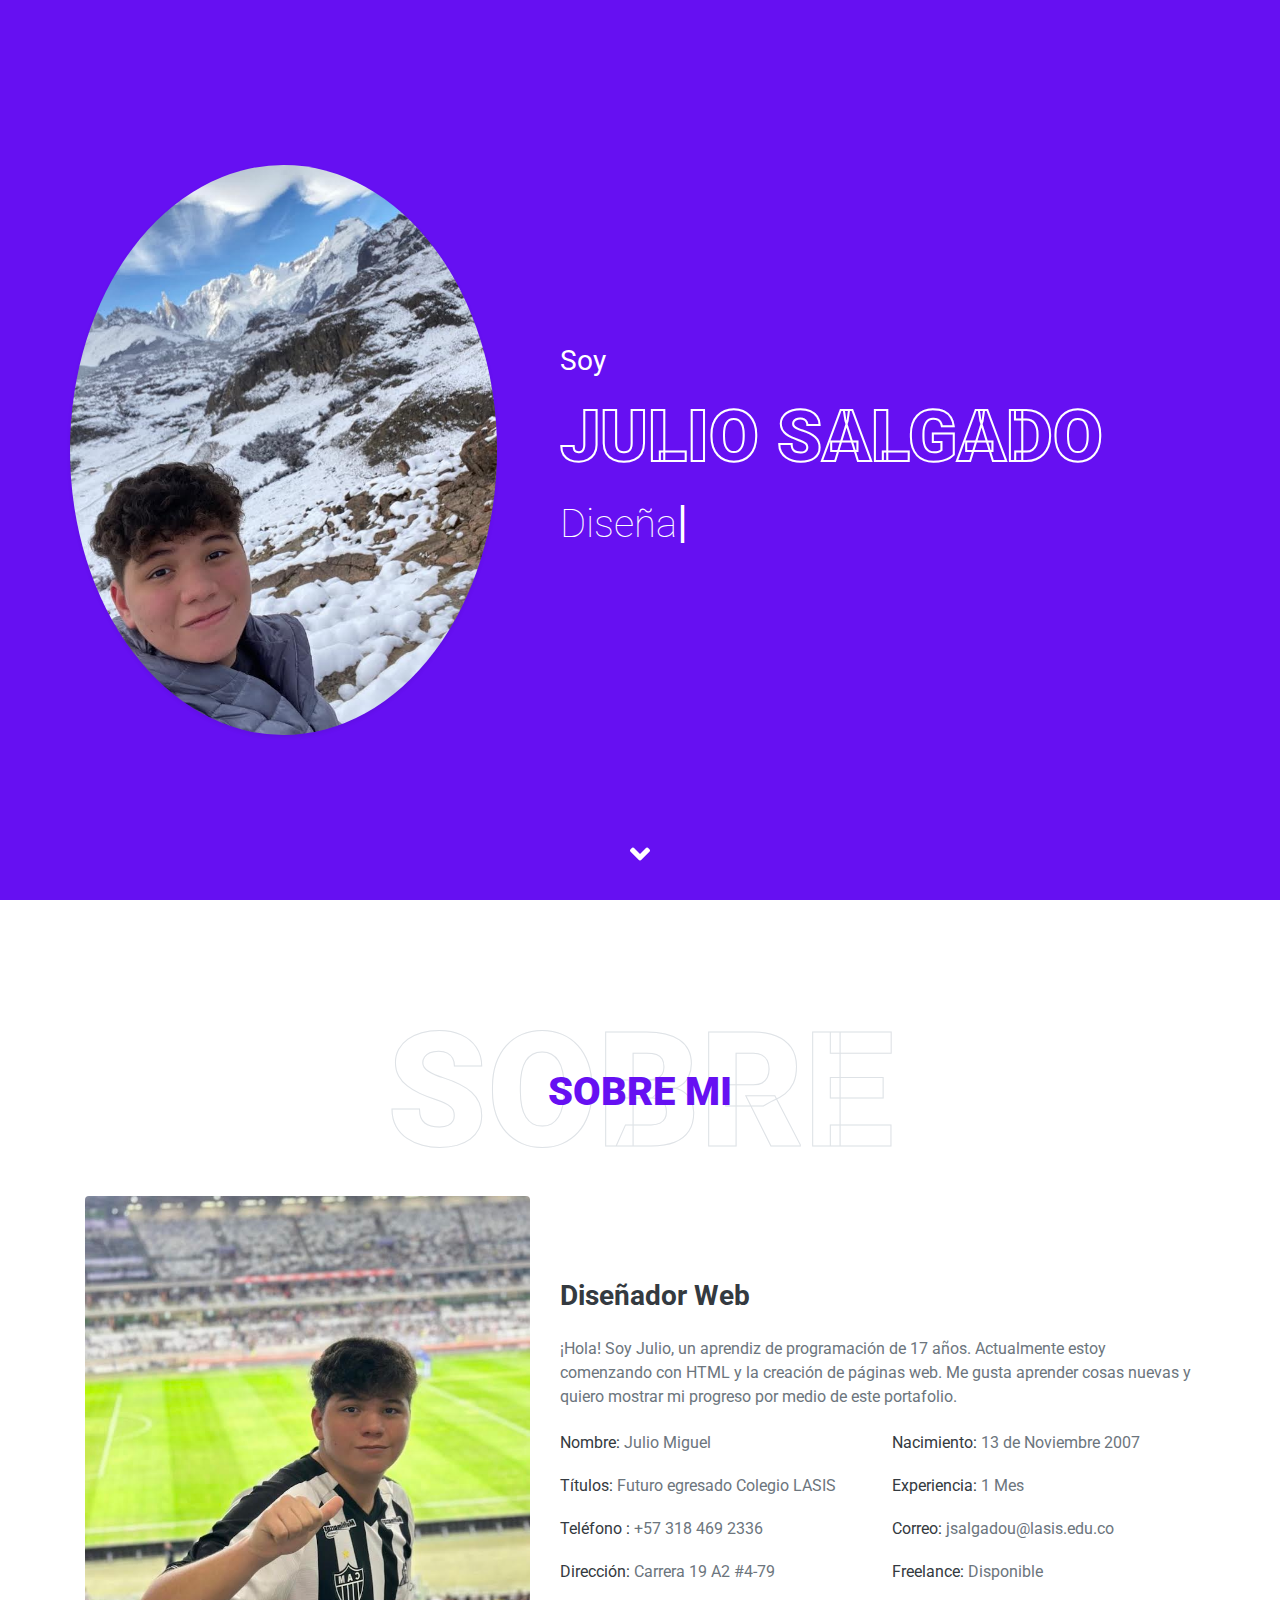
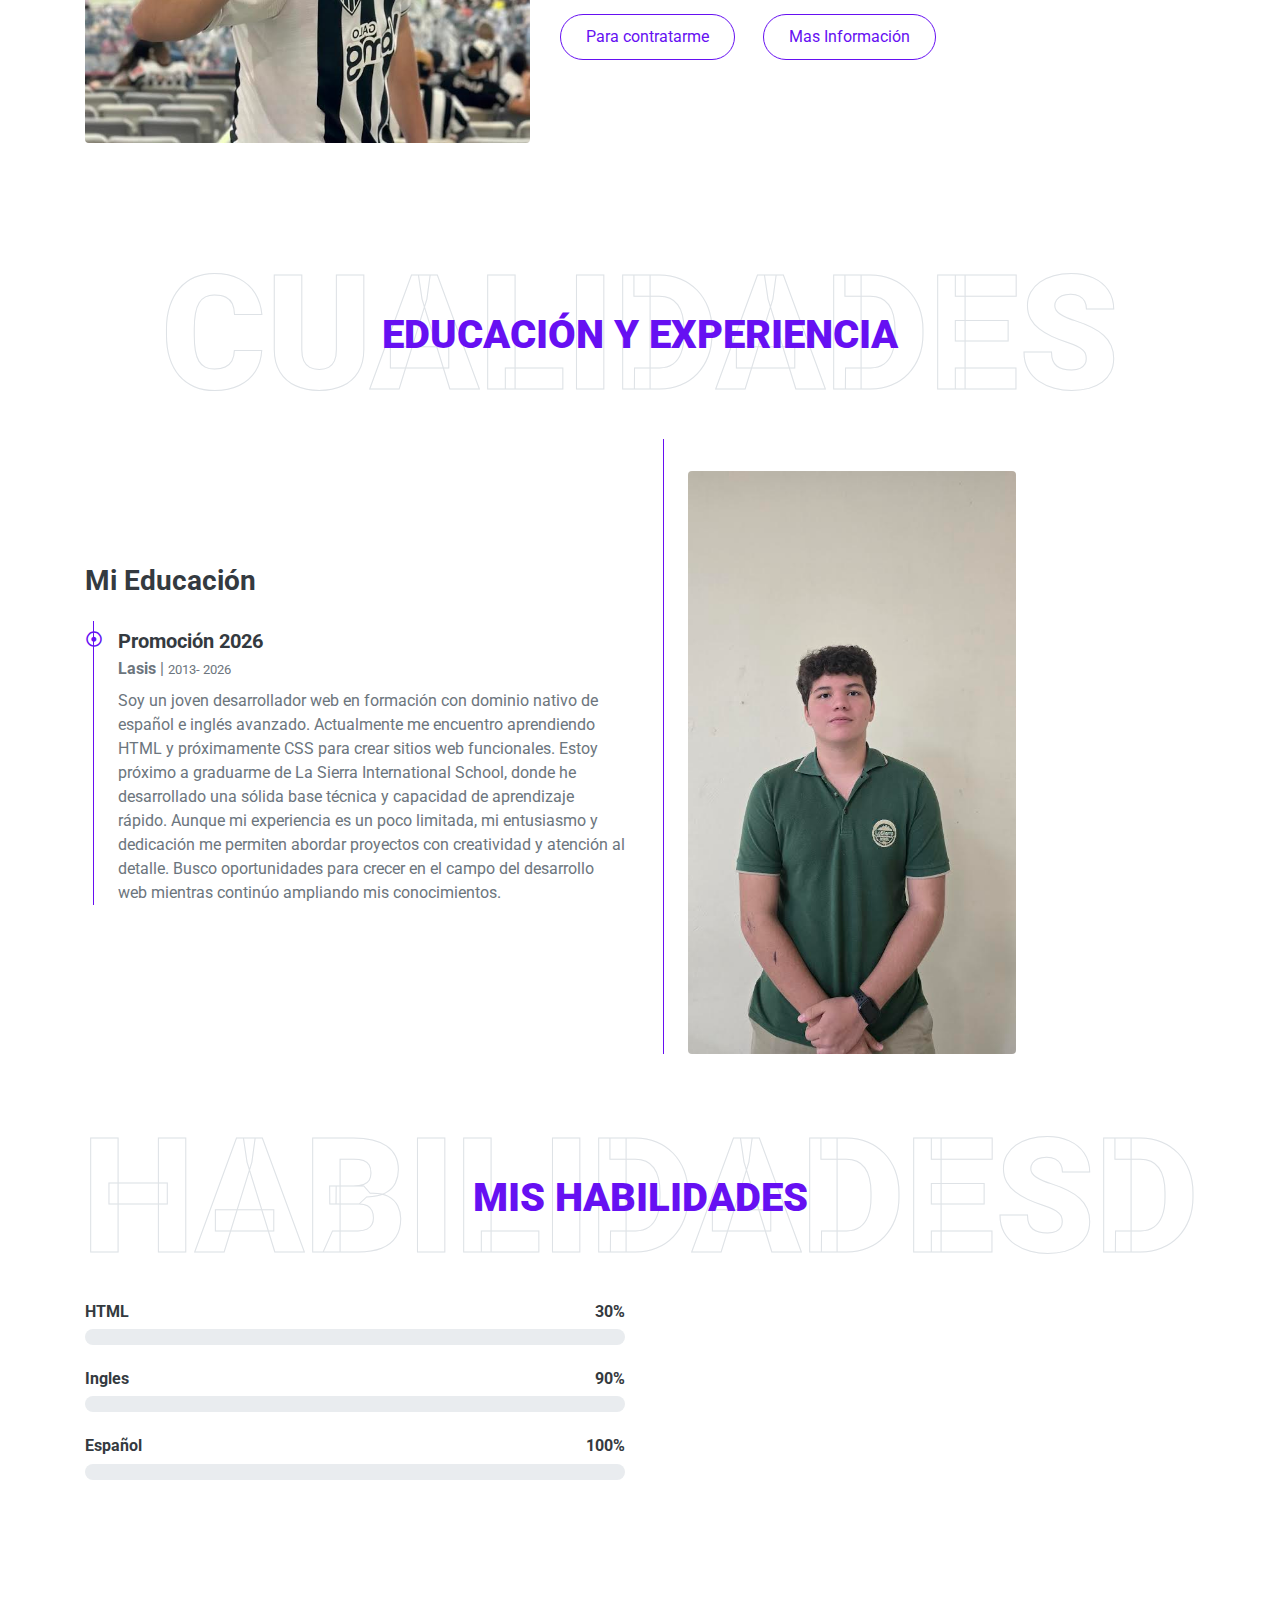
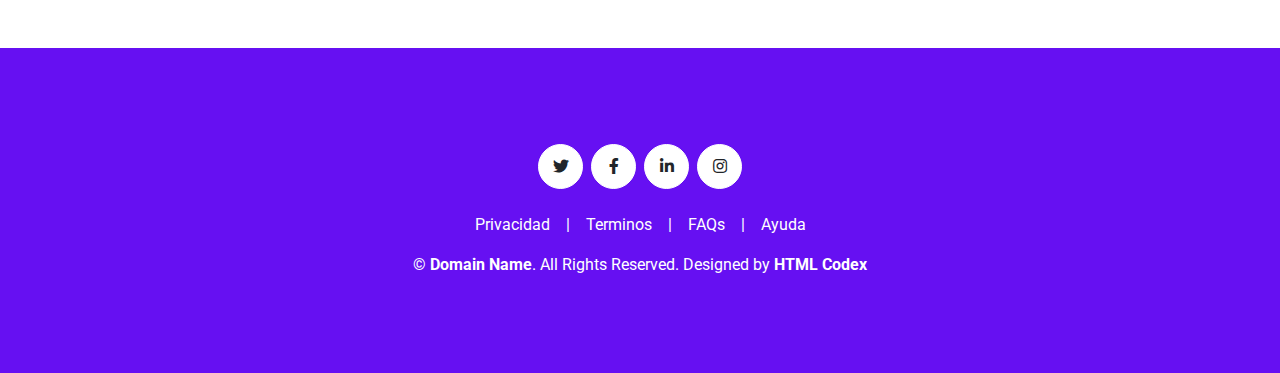
<file: freelancer-portfolio-template/Portafolio.html>
<!DOCTYPE html>
<html lang="en">

<head>
    <meta charset="utf-8">
    <title>Portafolio- Julio Miguel</title>
    <meta content="width=device-width, initial-scale=1.0" name="viewport">
    <meta content="Free HTML Templates" name="keywords">
    <meta content="Free HTML Templates" name="description">

    <!-- Favicon -->
    <link href="img/favicon.ico" rel="icon">

    <!-- Google Web Fonts -->
    <link rel="preconnect" href="https://fonts.gstatic.com">
    <link href="https://fonts.googleapis.com/css2?family=Roboto:wght@300;400;500;700;900&display=swap" rel="stylesheet"> 

    <!-- Font Awesome -->
    <link href="https://cdnjs.cloudflare.com/ajax/libs/font-awesome/5.10.0/css/all.min.css" rel="stylesheet">

    <!-- Libraries Stylesheet -->
    <link href="lib/owlcarousel/assets/owl.carousel.min.css" rel="stylesheet">
    <link href="lib/lightbox/css/lightbox.min.css" rel="stylesheet">

    <!-- Customized Bootstrap Stylesheet -->
    <link href="css/style.css" rel="stylesheet">
</head>

<body data-spy="scroll" data-target=".navbar" data-offset="51">
    <!-- Navbar Start -->
    <nav class="navbar fixed-top shadow-sm navbar-expand-lg bg-light navbar-light py-3 py-lg-0 px-lg-5">
        <a href="index.html" class="navbar-brand ml-lg-3">
    
        </a>
        <button type="button" class="navbar-toggler" data-toggle="collapse" data-target="#navbarCollapse">
            <span class="navbar-toggler-icon"></span>
        </button>
        <div class="collapse navbar-collapse px-lg-3" id="navbarCollapse">
            <div class="navbar-nav m-auto py-0">
                <a href="#home" class="nav-item nav-link active">Inicio</a>
                <a href="#about" class="nav-item nav-link">Sobre Mi</a>
                <a href="#qualification" class="nav-item nav-link">Cualidades</a>
                <a href="#skill" class="nav-item nav-link">Habilidad</a>
            </div>
            <a href="" class="btn btn-outline-primary d-none d-lg-block">Contratame</a>
        </div>
    </nav>
    <!-- Navbar End -->


    <!-- Header Start -->
    <div class="container-fluid bg-primary d-flex align-items-center mb-5 py-5" id="home" style="min-height: 100vh;">
        <div class="container">
            <div class="row align-items-center">
                <div class="col-lg-5 px-5 pl-lg-0 pb-5 pb-lg-0">
                    <img class="img-fluid w-100 rounded-circle shadow-sm" src="img/foto de julio.jpg" alt="">
                </div>
                <div class="col-lg-7 text-center text-lg-left">
                    <h3 class="text-white font-weight-normal mb-3">Soy</h3>
                    <h1 class="display-3 text-uppercase text-primary mb-2" style="-webkit-text-stroke: 2px #ffffff;">Julio Salgado</h1>
                    <h1 class="typed-text-output d-inline font-weight-lighter text-white"></h1>
                    <div class="typed-text d-none">Diseñador Web</div>
                    </div>
                </div>
            </div>
        </div>
    </div>
    <!-- Header End -->


    <!-- About Start -->
    <div class="container-fluid py-5" id="about">
        <div class="container">
            <div class="position-relative d-flex align-items-center justify-content-center">
                <h1 class="display-1 text-uppercase text-white" style="-webkit-text-stroke: 1px #dee2e6;">Sobre</h1>
                <h1 class="position-absolute text-uppercase text-primary">Sobre Mi</h1>
            </div>
            <div class="row align-items-center">
                <div class="col-lg-5 pb-4 pb-lg-0">
                    <img class="img-fluid rounded w-100" src="img/Julio.jpg" alt="">
                </div>
                <div class="col-lg-7">
                    <h3 class="mb-4">Diseñador Web </h3>
                    <p> ¡Hola! Soy Julio, un aprendiz de programación de 17 años. Actualmente estoy comenzando con HTML y la creación de páginas web. Me gusta aprender cosas nuevas y quiero mostrar mi progreso por medio de este portafolio. 
</p>
                    <div class="row mb-3">
                        <div class="col-sm-6 py-2"><h6>Nombre: <span class="text-secondary">Julio Miguel</span></h6></div>
                        <div class="col-sm-6 py-2"><h6>Nacimiento: <span class="text-secondary">13 de Noviembre 2007</span></h6></div>
                        <div class="col-sm-6 py-2"><h6>Títulos: <span class="text-secondary">Futuro egresado Colegio LASIS</span></h6></div>
                        <div class="col-sm-6 py-2"><h6>Experiencia: <span class="text-secondary">1 Mes</span></h6></div>
                        <div class="col-sm-6 py-2"><h6>Teléfono : <span class="text-secondary">+57 318 469 2336</span></h6></div>
                        <div class="col-sm-6 py-2"><h6>Correo: <span class="text-secondary">jsalgadou@lasis.edu.co</span></h6></div>
                        <div class="col-sm-6 py-2"><h6>Dirección: <span class="text-secondary">Carrera 19 A2 #4-79</span></h6></div>
                        <div class="col-sm-6 py-2"><h6> Freelance: <span class="text-secondary">Disponible</span></h6></div>
                    </div>
                    <a href="" class="btn btn-outline-primary mr-4">Para contratarme</a>
                    <a href="" class="btn btn-outline-primary">Mas Información</a>
                </div>
            </div>
        </div>
    </div>
    <!-- About End -->


    <!-- Qualification Start -->
    <div class="container-fluid py-5" id="qualification">
        <div class="container">
            <div class="position-relative d-flex align-items-center justify-content-center">
                <h1 class="display-1 text-uppercase text-white" style="-webkit-text-stroke: 1px #dee2e6;">Cualidades</h1>
                <h1 class="position-absolute text-uppercase text-primary">Educación y Experiencia</h1>
            </div>
            <div class="row align-items-center">
                <div class="col-lg-6">
                    <h3 class="mb-4">Mi Educación</h3>
                    <div class="border-left border-primary pt-2 pl-4 ml-2">
                        <div class="position-relative mb-4">
                            <i class="far fa-dot-circle text-primary position-absolute" style="top: 2px; left: -32px;"></i>
                            <h5 class="font-weight-bold mb-1"> Promoción 2026</h5>
                            <p class="mb-2"><strong>Lasis</strong> | <small>2013- 2026</small></p>
                            <p> Soy un joven desarrollador web en formación con dominio nativo de español e inglés avanzado. Actualmente me encuentro aprendiendo HTML y próximamente CSS para crear sitios web funcionales. Estoy próximo a graduarme de La Sierra International School, donde he desarrollado una sólida base técnica y capacidad de aprendizaje rápido. Aunque mi experiencia es un poco limitada, mi entusiasmo y dedicación me permiten abordar proyectos con creatividad y atención al detalle. Busco oportunidades para crecer en el campo del desarrollo web mientras continúo ampliando mis conocimientos.</p>
                        </div>
                    </div>
                </div>
                <div class="col-lg-6">
                    <div class="border-left border-primary pt-2 pl-4 ml-2">
                        <div class="position-relative mb-4">            </div>
            <div class="row align-items-center">
                <div class="col-lg-8 pb-4 pb-lg-0">
                    <img class="img-fluid rounded w-200" src="img/Lasis.jpg" alt="">
                </div>
                <div class="col-lg-7">
                        </div>
                    </div>
                </div>
            </div>
        </div>
    </div>
    <!-- Qualification End -->


    <!-- Skill Start -->
    <div class="container-fluid py-5" id="skill">
        <div class="container">
            <div class="position-relative d-flex align-items-center justify-content-center">
                <h1 class="display-1 text-uppercase text-white" style="-webkit-text-stroke: 1px #dee2e6;">HABILIDADESD</h1>
                <h1 class="position-absolute text-uppercase text-primary">Mis habilidades</h1>
            </div>
            <div class="row align-items-center">
                <div class="col-md-6">
                    <div class="skill mb-4">
                        <div class="d-flex justify-content-between">
                            <h6 class="font-weight-bold">HTML</h6>
                            <h6 class="font-weight-bold">30%</h6>
                        </div>
                        <div class="progress">
                            <div class="progress-bar bg-primary" role="progressbar" aria-valuenow="30" aria-valuemin="0" aria-valuemax="100"></div>
                        </div>
                    </div>
                    <div class="skill mb-4">
                        <div class="d-flex justify-content-between">
                            <h6 class="font-weight-bold">Ingles</h6>
                            <h6 class="font-weight-bold">90%</h6>
                        </div>
                        <div class="progress">
                            <div class="progress-bar bg-warning" role="progressbar" aria-valuenow="90" aria-valuemin="0" aria-valuemax="100"></div>
                        </div>
                    </div>
                    <div class="skill mb-4">
                        <div class="d-flex justify-content-between">
                            <h6 class="font-weight-bold">Español</h6>
                            <h6 class="font-weight-bold">100%</h6>
                        </div>
                        <div class="progress">
                            <div class="progress-bar bg-danger" role="progressbar" aria-valuenow="100" aria-valuemin="0" aria-valuemax="100"></div>
                        </div>
                            <div class="progress-bar bg-info" role="progressbar" aria-valuenow="85" aria-valuemin="0" aria-valuemax="100"></div>
                        </div>
                    </div>
                </div>
            </div>
        </div>
    </div>
    <!-- Skill End -->



    <!-- Footer Start -->
    <div class="container-fluid bg-primary text-white mt-5 py-5 px-sm-3 px-md-5">
        <div class="container text-center py-5">
            <div class="d-flex justify-content-center mb-4">
                <a class="btn btn-light btn-social mr-2" href="#"><i class="fab fa-twitter"></i></a>
                <a class="btn btn-light btn-social mr-2" href="#"><i class="fab fa-facebook-f"></i></a>
                <a class="btn btn-light btn-social mr-2" href="#"><i class="fab fa-linkedin-in"></i></a>
                <a class="btn btn-light btn-social" href="#"><i class="fab fa-instagram"></i></a>
            </div>
            <div class="d-flex justify-content-center mb-3">
                <a class="text-white" href="#">Privacidad</a>
                <span class="px-3">|</span>
                <a class="text-white" href="#">Terminos</a>
                <span class="px-3">|</span>
                <a class="text-white" href="#">FAQs</a>
                <span class="px-3">|</span>
                <a class="text-white" href="#">Ayuda</a>
            </div>
            <p class="m-0">&copy; <a class="text-white font-weight-bold" href="#">Domain Name</a>. All Rights Reserved. Designed by <a class="text-white font-weight-bold" href="https://htmlcodex.com">HTML Codex</a>
            </p>
        </div>
    </div>
    <!-- Footer End -->

    <!-- Scroll to Bottom -->
    <i class="fa fa-2x fa-angle-down text-white scroll-to-bottom"></i>

    <!-- Back to Top -->
    <a href="#" class="btn btn-outline-dark px-0 back-to-top"><i class="fa fa-angle-double-up"></i></a>


    <!-- JavaScript Libraries -->
    <script src="https://code.jquery.com/jquery-3.4.1.min.js"></script>
    <script src="https://stackpath.bootstrapcdn.com/bootstrap/4.4.1/js/bootstrap.bundle.min.js"></script>
    <script src="lib/typed/typed.min.js"></script>
    <script src="lib/easing/easing.min.js"></script>
    <script src="lib/waypoints/waypoints.min.js"></script>
    <script src="lib/owlcarousel/owl.carousel.min.js"></script>
    <script src="lib/isotope/isotope.pkgd.min.js"></script>
    <script src="lib/lightbox/js/lightbox.min.js"></script>

    <!-- Contact Javascript File -->
    <script src="mail/jqBootstrapValidation.min.js"></script>
    <script src="mail/contact.js"></script>

    <!-- Template Javascript -->
    <script src="js/main.js"></script>
</body>

</html>
</file>
<file: freelancer-portfolio-template/css/style.css>
/******* Bootstrap Theming ********/
/*!
 * Bootstrap v4.5.3 (https://getbootstrap.com/)
 * Copyright 2011-2020 The Bootstrap Authors
 * Copyright 2011-2020 Twitter, Inc.
 * Licensed under MIT (https://github.com/twbs/bootstrap/blob/main/LICENSE)
 */
:root {
  --blue: #007bff;
  --indigo: #6610f2;
  --purple: #6f42c1;
  --pink: #e83e8c;
  --red: #dc3545;
  --orange: #fd7e14;
  --yellow: #ffc107;
  --green: #28a745;
  --teal: #20c997;
  --cyan: #17a2b8;
  --white: #fff;
  --gray: #6c757d;
  --gray-dark: #343a40;
  --primary: #6610f2;
  --secondary: #6c757d;
  --success: #28a745;
  --info: #2c17b8;
  --warning: #ffc107;
  --danger: #dc3545;
  --light: #ffffff;
  --dark: #343a40;
  --breakpoint-xs: 0;
  --breakpoint-sm: 576px;
  --breakpoint-md: 768px;
  --breakpoint-lg: 992px;
  --breakpoint-xl: 1200px;
  --font-family-sans-serif: "Roboto", sans-serif;
  --font-family-monospace: SFMono-Regular, Menlo, Monaco, Consolas, "Liberation Mono", "Courier New", monospace;
}

*,
*::before,
*::after {
  box-sizing: border-box;
}

html {
  font-family: sans-serif;
  line-height: 1.15;
  -webkit-text-size-adjust: 100%;
  -webkit-tap-highlight-color: rgba(0, 0, 0, 0);
}

article, aside, figcaption, figure, footer, header, hgroup, main, nav, section {
  display: block;
}

body {
  margin: 0;
  font-family: "Roboto", sans-serif;
  font-size: 1rem;
  font-weight: 400;
  line-height: 1.5;
  color: #6c757d;
  text-align: left;
  background-color: #ffffff;
}

[tabindex="-1"]:focus:not(:focus-visible) {
  outline: 0 !important;
}

hr {
  box-sizing: content-box;
  height: 0;
  overflow: visible;
}

h1, h2, h3, h4, h5, h6 {
  margin-top: 0;
  margin-bottom: 0.5rem;
}

p {
  margin-top: 0;
  margin-bottom: 1rem;
}

abbr[title],
abbr[data-original-title] {
  text-decoration: underline;
  text-decoration: underline dotted;
  cursor: help;
  border-bottom: 0;
  text-decoration-skip-ink: none;
}

address {
  margin-bottom: 1rem;
  font-style: normal;
  line-height: inherit;
}

ol,
ul,
dl {
  margin-top: 0;
  margin-bottom: 1rem;
}

ol ol,
ul ul,
ol ul,
ul ol {
  margin-bottom: 0;
}

dt {
  font-weight: 700;
}

dd {
  margin-bottom: .5rem;
  margin-left: 0;
}

blockquote {
  margin: 0 0 1rem;
}

b,
strong {
  font-weight: bolder;
}

small {
  font-size: 80%;
}

sub,
sup {
  position: relative;
  font-size: 75%;
  line-height: 0;
  vertical-align: baseline;
}

sub {
  bottom: -.25em;
}

sup {
  top: -.5em;
}

a {
  color: #6610f2;
  text-decoration: none;
  background-color: transparent;
}

a:hover {
  color: #078571;
  text-decoration: underline;
}

a:not([href]):not([class]) {
  color: inherit;
  text-decoration: none;
}

a:not([href]):not([class]):hover {
  color: inherit;
  text-decoration: none;
}

pre,
code,
kbd,
samp {
  font-family: SFMono-Regular, Menlo, Monaco, Consolas, "Liberation Mono", "Courier New", monospace;
  font-size: 1em;
}

pre {
  margin-top: 0;
  margin-bottom: 1rem;
  overflow: auto;
  -ms-overflow-style: scrollbar;
}

figure {
  margin: 0 0 1rem;
}

img {
  vertical-align: middle;
  border-style: none;
}

svg {
  overflow: hidden;
  vertical-align: middle;
}

table {
  border-collapse: collapse;
}

caption {
  padding-top: 0.75rem;
  padding-bottom: 0.75rem;
  color: #6c757d;
  text-align: left;
  caption-side: bottom;
}

th {
  text-align: inherit;
  text-align: -webkit-match-parent;
}

label {
  display: inline-block;
  margin-bottom: 0.5rem;
}

button {
  border-radius: 0;
}

button:focus {
  outline: 1px dotted;
  outline: 5px auto -webkit-focus-ring-color;
}

input,
button,
select,
optgroup,
textarea {
  margin: 0;
  font-family: inherit;
  font-size: inherit;
  line-height: inherit;
}

button,
input {
  overflow: visible;
}

button,
select {
  text-transform: none;
}

[role="button"] {
  cursor: pointer;
}

select {
  word-wrap: normal;
}

button,
[type="button"],
[type="reset"],
[type="submit"] {
  -webkit-appearance: button;
}

button:not(:disabled),
[type="button"]:not(:disabled),
[type="reset"]:not(:disabled),
[type="submit"]:not(:disabled) {
  cursor: pointer;
}

button::-moz-focus-inner,
[type="button"]::-moz-focus-inner,
[type="reset"]::-moz-focus-inner,
[type="submit"]::-moz-focus-inner {
  padding: 0;
  border-style: none;
}

input[type="radio"],
input[type="checkbox"] {
  box-sizing: border-box;
  padding: 0;
}

textarea {
  overflow: auto;
  resize: vertical;
}

fieldset {
  min-width: 0;
  padding: 0;
  margin: 0;
  border: 0;
}

legend {
  display: block;
  width: 100%;
  max-width: 100%;
  padding: 0;
  margin-bottom: .5rem;
  font-size: 1.5rem;
  line-height: inherit;
  color: inherit;
  white-space: normal;
}

@media (max-width: 1200px) {
  legend {
    font-size: calc(1.275rem + 0.3vw) ;
  }
}

progress {
  vertical-align: baseline;
}

[type="number"]::-webkit-inner-spin-button,
[type="number"]::-webkit-outer-spin-button {
  height: auto;
}

[type="search"] {
  outline-offset: -2px;
  -webkit-appearance: none;
}

[type="search"]::-webkit-search-decoration {
  -webkit-appearance: none;
}

::-webkit-file-upload-button {
  font: inherit;
  -webkit-appearance: button;
}

output {
  display: inline-block;
}

summary {
  display: list-item;
  cursor: pointer;
}

template {
  display: none;
}

[hidden] {
  display: none !important;
}

h1, h2, h3, h4, h5, h6,
.h1, .h2, .h3, .h4, .h5, .h6 {
  margin-bottom: 0.5rem;
  font-weight: 500;
  line-height: 1.2;
  color: #343a40;
}

h1, .h1 {
  font-size: 2.5rem;
}

@media (max-width: 1200px) {
  h1, .h1 {
    font-size: calc(1.375rem + 1.5vw) ;
  }
}

h2, .h2 {
  font-size: 2rem;
}

@media (max-width: 1200px) {
  h2, .h2 {
    font-size: calc(1.325rem + 0.9vw) ;
  }
}

h3, .h3 {
  font-size: 1.75rem;
}

@media (max-width: 1200px) {
  h3, .h3 {
    font-size: calc(1.3rem + 0.6vw) ;
  }
}

h4, .h4 {
  font-size: 1.5rem;
}

@media (max-width: 1200px) {
  h4, .h4 {
    font-size: calc(1.275rem + 0.3vw) ;
  }
}

h5, .h5 {
  font-size: 1.25rem;
}

h6, .h6 {
  font-size: 1rem;
}

.lead {
  font-size: 1.25rem;
  font-weight: 300;
}

.display-1 {
  font-size: 10rem;
  font-weight: 300;
  line-height: 1.2;
}

@media (max-width: 1200px) {
  .display-1 {
    font-size: calc(2.125rem + 10.5vw) ;
  }
}

.display-2 {
  font-size: 5.5rem;
  font-weight: 300;
  line-height: 1.2;
}

@media (max-width: 1200px) {
  .display-2 {
    font-size: calc(1.675rem + 5.1vw) ;
  }
}

.display-3 {
  font-size: 4.5rem;
  font-weight: 300;
  line-height: 1.2;
}

@media (max-width: 1200px) {
  .display-3 {
    font-size: calc(1.575rem + 3.9vw) ;
  }
}

.display-4 {
  font-size: 3.5rem;
  font-weight: 300;
  line-height: 1.2;
}

@media (max-width: 1200px) {
  .display-4 {
    font-size: calc(1.475rem + 2.7vw) ;
  }
}

hr {
  margin-top: 1rem;
  margin-bottom: 1rem;
  border: 0;
  border-top: 1px solid rgba(0, 0, 0, 0.1);
}

small,
.small {
  font-size: 80%;
  font-weight: 400;
}

mark,
.mark {
  padding: 0.2em;
  background-color: #fcf8e3;
}

.list-unstyled {
  padding-left: 0;
  list-style: none;
}

.list-inline {
  padding-left: 0;
  list-style: none;
}

.list-inline-item {
  display: inline-block;
}

.list-inline-item:not(:last-child) {
  margin-right: 0.5rem;
}

.initialism {
  font-size: 90%;
  text-transform: uppercase;
}

.blockquote {
  margin-bottom: 1rem;
  font-size: 1.25rem;
}

.blockquote-footer {
  display: block;
  font-size: 80%;
  color: #6c757d;
}

.blockquote-footer::before {
  content: "\2014\00A0";
}

.img-fluid {
  max-width: 100%;
  height: auto;
}

.img-thumbnail {
  padding: 0.25rem;
  background-color: #ffffff;
  border: 1px solid #dee2e6;
  border-radius: 0.25rem;
  max-width: 100%;
  height: auto;
}

.figure {
  display: inline-block;
}

.figure-img {
  margin-bottom: 0.5rem;
  line-height: 1;
}

.figure-caption {
  font-size: 90%;
  color: #6c757d;
}

code {
  font-size: 87.5%;
  color: #e83e8c;
  word-wrap: break-word;
}

a > code {
  color: inherit;
}

kbd {
  padding: 0.2rem 0.4rem;
  font-size: 87.5%;
  color: #fff;
  background-color: #212529;
  border-radius: 0.2rem;
}

kbd kbd {
  padding: 0;
  font-size: 100%;
  font-weight: 700;
}

pre {
  display: block;
  font-size: 87.5%;
  color: #212529;
}

pre code {
  font-size: inherit;
  color: inherit;
  word-break: normal;
}

.pre-scrollable {
  max-height: 340px;
  overflow-y: scroll;
}

.container,
.container-fluid,
.container-sm,
.container-md,
.container-lg,
.container-xl {
  width: 100%;
  padding-right: 15px;
  padding-left: 15px;
  margin-right: auto;
  margin-left: auto;
}

@media (min-width: 576px) {
  .container, .container-sm {
    max-width: 540px;
  }
}

@media (min-width: 768px) {
  .container, .container-sm, .container-md {
    max-width: 720px;
  }
}

@media (min-width: 992px) {
  .container, .container-sm, .container-md, .container-lg {
    max-width: 960px;
  }
}

@media (min-width: 1200px) {
  .container, .container-sm, .container-md, .container-lg, .container-xl {
    max-width: 1140px;
  }
}

.row {
  display: flex;
  flex-wrap: wrap;
  margin-right: -15px;
  margin-left: -15px;
}

.no-gutters {
  margin-right: 0;
  margin-left: 0;
}

.no-gutters > .col,
.no-gutters > [class*="col-"] {
  padding-right: 0;
  padding-left: 0;
}

.col-1, .col-2, .col-3, .col-4, .col-5, .col-6, .col-7, .col-8, .col-9, .col-10, .col-11, .col-12, .col,
.col-auto, .col-sm-1, .col-sm-2, .col-sm-3, .col-sm-4, .col-sm-5, .col-sm-6, .col-sm-7, .col-sm-8, .col-sm-9, .col-sm-10, .col-sm-11, .col-sm-12, .col-sm,
.col-sm-auto, .col-md-1, .col-md-2, .col-md-3, .col-md-4, .col-md-5, .col-md-6, .col-md-7, .col-md-8, .col-md-9, .col-md-10, .col-md-11, .col-md-12, .col-md,
.col-md-auto, .col-lg-1, .col-lg-2, .col-lg-3, .col-lg-4, .col-lg-5, .col-lg-6, .col-lg-7, .col-lg-8, .col-lg-9, .col-lg-10, .col-lg-11, .col-lg-12, .col-lg,
.col-lg-auto, .col-xl-1, .col-xl-2, .col-xl-3, .col-xl-4, .col-xl-5, .col-xl-6, .col-xl-7, .col-xl-8, .col-xl-9, .col-xl-10, .col-xl-11, .col-xl-12, .col-xl,
.col-xl-auto {
  position: relative;
  width: 100%;
  padding-right: 15px;
  padding-left: 15px;
}

.col {
  flex-basis: 0;
  flex-grow: 1;
  max-width: 100%;
}

.row-cols-1 > * {
  flex: 0 0 100%;
  max-width: 100%;
}

.row-cols-2 > * {
  flex: 0 0 50%;
  max-width: 50%;
}

.row-cols-3 > * {
  flex: 0 0 33.33333%;
  max-width: 33.33333%;
}

.row-cols-4 > * {
  flex: 0 0 25%;
  max-width: 25%;
}

.row-cols-5 > * {
  flex: 0 0 20%;
  max-width: 20%;
}

.row-cols-6 > * {
  flex: 0 0 16.66667%;
  max-width: 16.66667%;
}

.col-auto {
  flex: 0 0 auto;
  width: auto;
  max-width: 100%;
}

.col-1 {
  flex: 0 0 8.33333%;
  max-width: 8.33333%;
}

.col-2 {
  flex: 0 0 16.66667%;
  max-width: 16.66667%;
}

.col-3 {
  flex: 0 0 25%;
  max-width: 25%;
}

.col-4 {
  flex: 0 0 33.33333%;
  max-width: 33.33333%;
}

.col-5 {
  flex: 0 0 41.66667%;
  max-width: 41.66667%;
}

.col-6 {
  flex: 0 0 50%;
  max-width: 50%;
}

.col-7 {
  flex: 0 0 58.33333%;
  max-width: 58.33333%;
}

.col-8 {
  flex: 0 0 66.66667%;
  max-width: 66.66667%;
}

.col-9 {
  flex: 0 0 75%;
  max-width: 75%;
}

.col-10 {
  flex: 0 0 83.33333%;
  max-width: 83.33333%;
}

.col-11 {
  flex: 0 0 91.66667%;
  max-width: 91.66667%;
}

.col-12 {
  flex: 0 0 100%;
  max-width: 100%;
}

.order-first {
  order: -1;
}

.order-last {
  order: 13;
}

.order-0 {
  order: 0;
}

.order-1 {
  order: 1;
}

.order-2 {
  order: 2;
}

.order-3 {
  order: 3;
}

.order-4 {
  order: 4;
}

.order-5 {
  order: 5;
}

.order-6 {
  order: 6;
}

.order-7 {
  order: 7;
}

.order-8 {
  order: 8;
}

.order-9 {
  order: 9;
}

.order-10 {
  order: 10;
}

.order-11 {
  order: 11;
}

.order-12 {
  order: 12;
}

.offset-1 {
  margin-left: 8.33333%;
}

.offset-2 {
  margin-left: 16.66667%;
}

.offset-3 {
  margin-left: 25%;
}

.offset-4 {
  margin-left: 33.33333%;
}

.offset-5 {
  margin-left: 41.66667%;
}

.offset-6 {
  margin-left: 50%;
}

.offset-7 {
  margin-left: 58.33333%;
}

.offset-8 {
  margin-left: 66.66667%;
}

.offset-9 {
  margin-left: 75%;
}

.offset-10 {
  margin-left: 83.33333%;
}

.offset-11 {
  margin-left: 91.66667%;
}

@media (min-width: 576px) {
  .col-sm {
    flex-basis: 0;
    flex-grow: 1;
    max-width: 100%;
  }
  .row-cols-sm-1 > * {
    flex: 0 0 100%;
    max-width: 100%;
  }
  .row-cols-sm-2 > * {
    flex: 0 0 50%;
    max-width: 50%;
  }
  .row-cols-sm-3 > * {
    flex: 0 0 33.33333%;
    max-width: 33.33333%;
  }
  .row-cols-sm-4 > * {
    flex: 0 0 25%;
    max-width: 25%;
  }
  .row-cols-sm-5 > * {
    flex: 0 0 20%;
    max-width: 20%;
  }
  .row-cols-sm-6 > * {
    flex: 0 0 16.66667%;
    max-width: 16.66667%;
  }
  .col-sm-auto {
    flex: 0 0 auto;
    width: auto;
    max-width: 100%;
  }
  .col-sm-1 {
    flex: 0 0 8.33333%;
    max-width: 8.33333%;
  }
  .col-sm-2 {
    flex: 0 0 16.66667%;
    max-width: 16.66667%;
  }
  .col-sm-3 {
    flex: 0 0 25%;
    max-width: 25%;
  }
  .col-sm-4 {
    flex: 0 0 33.33333%;
    max-width: 33.33333%;
  }
  .col-sm-5 {
    flex: 0 0 41.66667%;
    max-width: 41.66667%;
  }
  .col-sm-6 {
    flex: 0 0 50%;
    max-width: 50%;
  }
  .col-sm-7 {
    flex: 0 0 58.33333%;
    max-width: 58.33333%;
  }
  .col-sm-8 {
    flex: 0 0 66.66667%;
    max-width: 66.66667%;
  }
  .col-sm-9 {
    flex: 0 0 75%;
    max-width: 75%;
  }
  .col-sm-10 {
    flex: 0 0 83.33333%;
    max-width: 83.33333%;
  }
  .col-sm-11 {
    flex: 0 0 91.66667%;
    max-width: 91.66667%;
  }
  .col-sm-12 {
    flex: 0 0 100%;
    max-width: 100%;
  }
  .order-sm-first {
    order: -1;
  }
  .order-sm-last {
    order: 13;
  }
  .order-sm-0 {
    order: 0;
  }
  .order-sm-1 {
    order: 1;
  }
  .order-sm-2 {
    order: 2;
  }
  .order-sm-3 {
    order: 3;
  }
  .order-sm-4 {
    order: 4;
  }
  .order-sm-5 {
    order: 5;
  }
  .order-sm-6 {
    order: 6;
  }
  .order-sm-7 {
    order: 7;
  }
  .order-sm-8 {
    order: 8;
  }
  .order-sm-9 {
    order: 9;
  }
  .order-sm-10 {
    order: 10;
  }
  .order-sm-11 {
    order: 11;
  }
  .order-sm-12 {
    order: 12;
  }
  .offset-sm-0 {
    margin-left: 0;
  }
  .offset-sm-1 {
    margin-left: 8.33333%;
  }
  .offset-sm-2 {
    margin-left: 16.66667%;
  }
  .offset-sm-3 {
    margin-left: 25%;
  }
  .offset-sm-4 {
    margin-left: 33.33333%;
  }
  .offset-sm-5 {
    margin-left: 41.66667%;
  }
  .offset-sm-6 {
    margin-left: 50%;
  }
  .offset-sm-7 {
    margin-left: 58.33333%;
  }
  .offset-sm-8 {
    margin-left: 66.66667%;
  }
  .offset-sm-9 {
    margin-left: 75%;
  }
  .offset-sm-10 {
    margin-left: 83.33333%;
  }
  .offset-sm-11 {
    margin-left: 91.66667%;
  }
}

@media (min-width: 768px) {
  .col-md {
    flex-basis: 0;
    flex-grow: 1;
    max-width: 100%;
  }
  .row-cols-md-1 > * {
    flex: 0 0 100%;
    max-width: 100%;
  }
  .row-cols-md-2 > * {
    flex: 0 0 50%;
    max-width: 50%;
  }
  .row-cols-md-3 > * {
    flex: 0 0 33.33333%;
    max-width: 33.33333%;
  }
  .row-cols-md-4 > * {
    flex: 0 0 25%;
    max-width: 25%;
  }
  .row-cols-md-5 > * {
    flex: 0 0 20%;
    max-width: 20%;
  }
  .row-cols-md-6 > * {
    flex: 0 0 16.66667%;
    max-width: 16.66667%;
  }
  .col-md-auto {
    flex: 0 0 auto;
    width: auto;
    max-width: 100%;
  }
  .col-md-1 {
    flex: 0 0 8.33333%;
    max-width: 8.33333%;
  }
  .col-md-2 {
    flex: 0 0 16.66667%;
    max-width: 16.66667%;
  }
  .col-md-3 {
    flex: 0 0 25%;
    max-width: 25%;
  }
  .col-md-4 {
    flex: 0 0 33.33333%;
    max-width: 33.33333%;
  }
  .col-md-5 {
    flex: 0 0 41.66667%;
    max-width: 41.66667%;
  }
  .col-md-6 {
    flex: 0 0 50%;
    max-width: 50%;
  }
  .col-md-7 {
    flex: 0 0 58.33333%;
    max-width: 58.33333%;
  }
  .col-md-8 {
    flex: 0 0 66.66667%;
    max-width: 66.66667%;
  }
  .col-md-9 {
    flex: 0 0 75%;
    max-width: 75%;
  }
  .col-md-10 {
    flex: 0 0 83.33333%;
    max-width: 83.33333%;
  }
  .col-md-11 {
    flex: 0 0 91.66667%;
    max-width: 91.66667%;
  }
  .col-md-12 {
    flex: 0 0 100%;
    max-width: 100%;
  }
  .order-md-first {
    order: -1;
  }
  .order-md-last {
    order: 13;
  }
  .order-md-0 {
    order: 0;
  }
  .order-md-1 {
    order: 1;
  }
  .order-md-2 {
    order: 2;
  }
  .order-md-3 {
    order: 3;
  }
  .order-md-4 {
    order: 4;
  }
  .order-md-5 {
    order: 5;
  }
  .order-md-6 {
    order: 6;
  }
  .order-md-7 {
    order: 7;
  }
  .order-md-8 {
    order: 8;
  }
  .order-md-9 {
    order: 9;
  }
  .order-md-10 {
    order: 10;
  }
  .order-md-11 {
    order: 11;
  }
  .order-md-12 {
    order: 12;
  }
  .offset-md-0 {
    margin-left: 0;
  }
  .offset-md-1 {
    margin-left: 8.33333%;
  }
  .offset-md-2 {
    margin-left: 16.66667%;
  }
  .offset-md-3 {
    margin-left: 25%;
  }
  .offset-md-4 {
    margin-left: 33.33333%;
  }
  .offset-md-5 {
    margin-left: 41.66667%;
  }
  .offset-md-6 {
    margin-left: 50%;
  }
  .offset-md-7 {
    margin-left: 58.33333%;
  }
  .offset-md-8 {
    margin-left: 66.66667%;
  }
  .offset-md-9 {
    margin-left: 75%;
  }
  .offset-md-10 {
    margin-left: 83.33333%;
  }
  .offset-md-11 {
    margin-left: 91.66667%;
  }
}

@media (min-width: 992px) {
  .col-lg {
    flex-basis: 0;
    flex-grow: 1;
    max-width: 100%;
  }
  .row-cols-lg-1 > * {
    flex: 0 0 100%;
    max-width: 100%;
  }
  .row-cols-lg-2 > * {
    flex: 0 0 50%;
    max-width: 50%;
  }
  .row-cols-lg-3 > * {
    flex: 0 0 33.33333%;
    max-width: 33.33333%;
  }
  .row-cols-lg-4 > * {
    flex: 0 0 25%;
    max-width: 25%;
  }
  .row-cols-lg-5 > * {
    flex: 0 0 20%;
    max-width: 20%;
  }
  .row-cols-lg-6 > * {
    flex: 0 0 16.66667%;
    max-width: 16.66667%;
  }
  .col-lg-auto {
    flex: 0 0 auto;
    width: auto;
    max-width: 100%;
  }
  .col-lg-1 {
    flex: 0 0 8.33333%;
    max-width: 8.33333%;
  }
  .col-lg-2 {
    flex: 0 0 16.66667%;
    max-width: 16.66667%;
  }
  .col-lg-3 {
    flex: 0 0 25%;
    max-width: 25%;
  }
  .col-lg-4 {
    flex: 0 0 33.33333%;
    max-width: 33.33333%;
  }
  .col-lg-5 {
    flex: 0 0 41.66667%;
    max-width: 41.66667%;
  }
  .col-lg-6 {
    flex: 0 0 50%;
    max-width: 50%;
  }
  .col-lg-7 {
    flex: 0 0 58.33333%;
    max-width: 58.33333%;
  }
  .col-lg-8 {
    flex: 0 0 66.66667%;
    max-width: 66.66667%;
  }
  .col-lg-9 {
    flex: 0 0 75%;
    max-width: 75%;
  }
  .col-lg-10 {
    flex: 0 0 83.33333%;
    max-width: 83.33333%;
  }
  .col-lg-11 {
    flex: 0 0 91.66667%;
    max-width: 91.66667%;
  }
  .col-lg-12 {
    flex: 0 0 100%;
    max-width: 100%;
  }
  .order-lg-first {
    order: -1;
  }
  .order-lg-last {
    order: 13;
  }
  .order-lg-0 {
    order: 0;
  }
  .order-lg-1 {
    order: 1;
  }
  .order-lg-2 {
    order: 2;
  }
  .order-lg-3 {
    order: 3;
  }
  .order-lg-4 {
    order: 4;
  }
  .order-lg-5 {
    order: 5;
  }
  .order-lg-6 {
    order: 6;
  }
  .order-lg-7 {
    order: 7;
  }
  .order-lg-8 {
    order: 8;
  }
  .order-lg-9 {
    order: 9;
  }
  .order-lg-10 {
    order: 10;
  }
  .order-lg-11 {
    order: 11;
  }
  .order-lg-12 {
    order: 12;
  }
  .offset-lg-0 {
    margin-left: 0;
  }
  .offset-lg-1 {
    margin-left: 8.33333%;
  }
  .offset-lg-2 {
    margin-left: 16.66667%;
  }
  .offset-lg-3 {
    margin-left: 25%;
  }
  .offset-lg-4 {
    margin-left: 33.33333%;
  }
  .offset-lg-5 {
    margin-left: 41.66667%;
  }
  .offset-lg-6 {
    margin-left: 50%;
  }
  .offset-lg-7 {
    margin-left: 58.33333%;
  }
  .offset-lg-8 {
    margin-left: 66.66667%;
  }
  .offset-lg-9 {
    margin-left: 75%;
  }
  .offset-lg-10 {
    margin-left: 83.33333%;
  }
  .offset-lg-11 {
    margin-left: 91.66667%;
  }
}

@media (min-width: 1200px) {
  .col-xl {
    flex-basis: 0;
    flex-grow: 1;
    max-width: 100%;
  }
  .row-cols-xl-1 > * {
    flex: 0 0 100%;
    max-width: 100%;
  }
  .row-cols-xl-2 > * {
    flex: 0 0 50%;
    max-width: 50%;
  }
  .row-cols-xl-3 > * {
    flex: 0 0 33.33333%;
    max-width: 33.33333%;
  }
  .row-cols-xl-4 > * {
    flex: 0 0 25%;
    max-width: 25%;
  }
  .row-cols-xl-5 > * {
    flex: 0 0 20%;
    max-width: 20%;
  }
  .row-cols-xl-6 > * {
    flex: 0 0 16.66667%;
    max-width: 16.66667%;
  }
  .col-xl-auto {
    flex: 0 0 auto;
    width: auto;
    max-width: 100%;
  }
  .col-xl-1 {
    flex: 0 0 8.33333%;
    max-width: 8.33333%;
  }
  .col-xl-2 {
    flex: 0 0 16.66667%;
    max-width: 16.66667%;
  }
  .col-xl-3 {
    flex: 0 0 25%;
    max-width: 25%;
  }
  .col-xl-4 {
    flex: 0 0 33.33333%;
    max-width: 33.33333%;
  }
  .col-xl-5 {
    flex: 0 0 41.66667%;
    max-width: 41.66667%;
  }
  .col-xl-6 {
    flex: 0 0 50%;
    max-width: 50%;
  }
  .col-xl-7 {
    flex: 0 0 58.33333%;
    max-width: 58.33333%;
  }
  .col-xl-8 {
    flex: 0 0 66.66667%;
    max-width: 66.66667%;
  }
  .col-xl-9 {
    flex: 0 0 75%;
    max-width: 75%;
  }
  .col-xl-10 {
    flex: 0 0 83.33333%;
    max-width: 83.33333%;
  }
  .col-xl-11 {
    flex: 0 0 91.66667%;
    max-width: 91.66667%;
  }
  .col-xl-12 {
    flex: 0 0 100%;
    max-width: 100%;
  }
  .order-xl-first {
    order: -1;
  }
  .order-xl-last {
    order: 13;
  }
  .order-xl-0 {
    order: 0;
  }
  .order-xl-1 {
    order: 1;
  }
  .order-xl-2 {
    order: 2;
  }
  .order-xl-3 {
    order: 3;
  }
  .order-xl-4 {
    order: 4;
  }
  .order-xl-5 {
    order: 5;
  }
  .order-xl-6 {
    order: 6;
  }
  .order-xl-7 {
    order: 7;
  }
  .order-xl-8 {
    order: 8;
  }
  .order-xl-9 {
    order: 9;
  }
  .order-xl-10 {
    order: 10;
  }
  .order-xl-11 {
    order: 11;
  }
  .order-xl-12 {
    order: 12;
  }
  .offset-xl-0 {
    margin-left: 0;
  }
  .offset-xl-1 {
    margin-left: 8.33333%;
  }
  .offset-xl-2 {
    margin-left: 16.66667%;
  }
  .offset-xl-3 {
    margin-left: 25%;
  }
  .offset-xl-4 {
    margin-left: 33.33333%;
  }
  .offset-xl-5 {
    margin-left: 41.66667%;
  }
  .offset-xl-6 {
    margin-left: 50%;
  }
  .offset-xl-7 {
    margin-left: 58.33333%;
  }
  .offset-xl-8 {
    margin-left: 66.66667%;
  }
  .offset-xl-9 {
    margin-left: 75%;
  }
  .offset-xl-10 {
    margin-left: 83.33333%;
  }
  .offset-xl-11 {
    margin-left: 91.66667%;
  }
}

.table {
  width: 100%;
  margin-bottom: 1rem;
  color: #6c757d;
}

.table th,
.table td {
  padding: 0.75rem;
  vertical-align: top;
  border-top: 1px solid #dee2e6;
}

.table thead th {
  vertical-align: bottom;
  border-bottom: 2px solid #dee2e6;
}

.table tbody + tbody {
  border-top: 2px solid #dee2e6;
}

.table-sm th,
.table-sm td {
  padding: 0.3rem;
}

.table-bordered {
  border: 1px solid #dee2e6;
}

.table-bordered th,
.table-bordered td {
  border: 1px solid #dee2e6;
}

.table-bordered thead th,
.table-bordered thead td {
  border-bottom-width: 2px;
}

.table-borderless th,
.table-borderless td,
.table-borderless thead th,
.table-borderless tbody + tbody {
  border: 0;
}

.table-striped tbody tr:nth-of-type(odd) {
  background-color: rgba(0, 0, 0, 0.05);
}

.table-hover tbody tr:hover {
  color: #6c757d;
  background-color: rgba(0, 0, 0, 0.075);
}

.table-primary,
.table-primary > th,
.table-primary > td {
  background-color: #bbf1e9;
}

.table-primary th,
.table-primary td,
.table-primary thead th,
.table-primary tbody + tbody {
  border-color: #80e6d5;
}

.table-hover .table-primary:hover {
  background-color: #a6ede2;
}

.table-hover .table-primary:hover > td,
.table-hover .table-primary:hover > th {
  background-color: #a6ede2;
}

.table-secondary,
.table-secondary > th,
.table-secondary > td {
  background-color: #d6d8db;
}

.table-secondary th,
.table-secondary td,
.table-secondary thead th,
.table-secondary tbody + tbody {
  border-color: #b3b7bb;
}

.table-hover .table-secondary:hover {
  background-color: #c8cbcf;
}

.table-hover .table-secondary:hover > td,
.table-hover .table-secondary:hover > th {
  background-color: #c8cbcf;
}

.table-success,
.table-success > th,
.table-success > td {
  background-color: #c3e6cb;
}

.table-success th,
.table-success td,
.table-success thead th,
.table-success tbody + tbody {
  border-color: #8fd19e;
}

.table-hover .table-success:hover {
  background-color: #b1dfbb;
}

.table-hover .table-success:hover > td,
.table-hover .table-success:hover > th {
  background-color: #b1dfbb;
}

.table-info,
.table-info > th,
.table-info > td {
  background-color: #bee5eb;
}

.table-info th,
.table-info td,
.table-info thead th,
.table-info tbody + tbody {
  border-color: #86cfda;
}

.table-hover .table-info:hover {
  background-color: #abdde5;
}

.table-hover .table-info:hover > td,
.table-hover .table-info:hover > th {
  background-color: #abdde5;
}

.table-warning,
.table-warning > th,
.table-warning > td {
  background-color: #ffeeba;
}

.table-warning th,
.table-warning td,
.table-warning thead th,
.table-warning tbody + tbody {
  border-color: #ffdf7e;
}

.table-hover .table-warning:hover {
  background-color: #ffe8a1;
}

.table-hover .table-warning:hover > td,
.table-hover .table-warning:hover > th {
  background-color: #ffe8a1;
}

.table-danger,
.table-danger > th,
.table-danger > td {
  background-color: #f5c6cb;
}

.table-danger th,
.table-danger td,
.table-danger thead th,
.table-danger tbody + tbody {
  border-color: #ed969e;
}

.table-hover .table-danger:hover {
  background-color: #f1b0b7;
}

.table-hover .table-danger:hover > td,
.table-hover .table-danger:hover > th {
  background-color: #f1b0b7;
}

.table-light,
.table-light > th,
.table-light > td {
  background-color: white;
}

.table-light th,
.table-light td,
.table-light thead th,
.table-light tbody + tbody {
  border-color: white;
}

.table-hover .table-light:hover {
  background-color: #f2f2f2;
}

.table-hover .table-light:hover > td,
.table-hover .table-light:hover > th {
  background-color: #f2f2f2;
}

.table-dark,
.table-dark > th,
.table-dark > td {
  background-color: #c6c8ca;
}

.table-dark th,
.table-dark td,
.table-dark thead th,
.table-dark tbody + tbody {
  border-color: #95999c;
}

.table-hover .table-dark:hover {
  background-color: #b9bbbe;
}

.table-hover .table-dark:hover > td,
.table-hover .table-dark:hover > th {
  background-color: #b9bbbe;
}

.table-active,
.table-active > th,
.table-active > td {
  background-color: rgba(0, 0, 0, 0.075);
}

.table-hover .table-active:hover {
  background-color: rgba(0, 0, 0, 0.075);
}

.table-hover .table-active:hover > td,
.table-hover .table-active:hover > th {
  background-color: rgba(0, 0, 0, 0.075);
}

.table .thead-dark th {
  color: #fff;
  background-color: #343a40;
  border-color: #454d55;
}

.table .thead-light th {
  color: #495057;
  background-color: #e9ecef;
  border-color: #dee2e6;
}

.table-dark {
  color: #fff;
  background-color: #343a40;
}

.table-dark th,
.table-dark td,
.table-dark thead th {
  border-color: #454d55;
}

.table-dark.table-bordered {
  border: 0;
}

.table-dark.table-striped tbody tr:nth-of-type(odd) {
  background-color: rgba(255, 255, 255, 0.05);
}

.table-dark.table-hover tbody tr:hover {
  color: #fff;
  background-color: rgba(255, 255, 255, 0.075);
}

@media (max-width: 575.98px) {
  .table-responsive-sm {
    display: block;
    width: 100%;
    overflow-x: auto;
    -webkit-overflow-scrolling: touch;
  }
  .table-responsive-sm > .table-bordered {
    border: 0;
  }
}

@media (max-width: 767.98px) {
  .table-responsive-md {
    display: block;
    width: 100%;
    overflow-x: auto;
    -webkit-overflow-scrolling: touch;
  }
  .table-responsive-md > .table-bordered {
    border: 0;
  }
}

@media (max-width: 991.98px) {
  .table-responsive-lg {
    display: block;
    width: 100%;
    overflow-x: auto;
    -webkit-overflow-scrolling: touch;
  }
  .table-responsive-lg > .table-bordered {
    border: 0;
  }
}

@media (max-width: 1199.98px) {
  .table-responsive-xl {
    display: block;
    width: 100%;
    overflow-x: auto;
    -webkit-overflow-scrolling: touch;
  }
  .table-responsive-xl > .table-bordered {
    border: 0;
  }
}

.table-responsive {
  display: block;
  width: 100%;
  overflow-x: auto;
  -webkit-overflow-scrolling: touch;
}

.table-responsive > .table-bordered {
  border: 0;
}

.form-control {
  display: block;
  width: 100%;
  height: calc(1.5em + 0.75rem + 2px);
  padding: 0.375rem 0.75rem;
  font-size: 1rem;
  font-weight: 400;
  line-height: 1.5;
  color: #495057;
  background-color: #fff;
  background-clip: padding-box;
  border: 1px solid #ced4da;
  border-radius: 0.25rem;
  transition: border-color 0.15s ease-in-out, box-shadow 0.15s ease-in-out;
}

@media (prefers-reduced-motion: reduce) {
  .form-control {
    transition: none;
  }
}

.form-control::-ms-expand {
  background-color: transparent;
  border: 0;
}

.form-control:-moz-focusring {
  color: transparent;
  text-shadow: 0 0 0 #495057;
}

.form-control:focus {
  color: #495057;
  background-color: #fff;
  border-color: #62f7df;
  outline: 0;
  box-shadow: 0 0 0 0.2rem rgba(11, 206, 175, 0.25);
}

.form-control::placeholder {
  color: #6c757d;
  opacity: 1;
}

.form-control:disabled, .form-control[readonly] {
  background-color: #e9ecef;
  opacity: 1;
}

input[type="date"].form-control,
input[type="time"].form-control,
input[type="datetime-local"].form-control,
input[type="month"].form-control {
  appearance: none;
}

select.form-control:focus::-ms-value {
  color: #495057;
  background-color: #fff;
}

.form-control-file,
.form-control-range {
  display: block;
  width: 100%;
}

.col-form-label {
  padding-top: calc(0.375rem + 1px);
  padding-bottom: calc(0.375rem + 1px);
  margin-bottom: 0;
  font-size: inherit;
  line-height: 1.5;
}

.col-form-label-lg {
  padding-top: calc(0.5rem + 1px);
  padding-bottom: calc(0.5rem + 1px);
  font-size: 1.25rem;
  line-height: 1.5;
}

.col-form-label-sm {
  padding-top: calc(0.25rem + 1px);
  padding-bottom: calc(0.25rem + 1px);
  font-size: 0.875rem;
  line-height: 1.5;
}

.form-control-plaintext {
  display: block;
  width: 100%;
  padding: 0.375rem 0;
  margin-bottom: 0;
  font-size: 1rem;
  line-height: 1.5;
  color: #6c757d;
  background-color: transparent;
  border: solid transparent;
  border-width: 1px 0;
}

.form-control-plaintext.form-control-sm, .form-control-plaintext.form-control-lg {
  padding-right: 0;
  padding-left: 0;
}

.form-control-sm {
  height: calc(1.5em + 0.5rem + 2px);
  padding: 0.25rem 0.5rem;
  font-size: 0.875rem;
  line-height: 1.5;
  border-radius: 0.2rem;
}

.form-control-lg {
  height: calc(1.5em + 1rem + 2px);
  padding: 0.5rem 1rem;
  font-size: 1.25rem;
  line-height: 1.5;
  border-radius: 0.3rem;
}

select.form-control[size], select.form-control[multiple] {
  height: auto;
}

textarea.form-control {
  height: auto;
}

.form-group {
  margin-bottom: 1rem;
}

.form-text {
  display: block;
  margin-top: 0.25rem;
}

.form-row {
  display: flex;
  flex-wrap: wrap;
  margin-right: -5px;
  margin-left: -5px;
}

.form-row > .col,
.form-row > [class*="col-"] {
  padding-right: 5px;
  padding-left: 5px;
}

.form-check {
  position: relative;
  display: block;
  padding-left: 1.25rem;
}

.form-check-input {
  position: absolute;
  margin-top: 0.3rem;
  margin-left: -1.25rem;
}

.form-check-input[disabled] ~ .form-check-label,
.form-check-input:disabled ~ .form-check-label {
  color: #6c757d;
}

.form-check-label {
  margin-bottom: 0;
}

.form-check-inline {
  display: inline-flex;
  align-items: center;
  padding-left: 0;
  margin-right: 0.75rem;
}

.form-check-inline .form-check-input {
  position: static;
  margin-top: 0;
  margin-right: 0.3125rem;
  margin-left: 0;
}

.valid-feedback {
  display: none;
  width: 100%;
  margin-top: 0.25rem;
  font-size: 80%;
  color: #28a745;
}

.valid-tooltip {
  position: absolute;
  top: 100%;
  left: 0;
  z-index: 5;
  display: none;
  max-width: 100%;
  padding: 0.25rem 0.5rem;
  margin-top: .1rem;
  font-size: 0.875rem;
  line-height: 1.5;
  color: #fff;
  background-color: rgba(40, 167, 69, 0.9);
  border-radius: 0.25rem;
}

.was-validated :valid ~ .valid-feedback,
.was-validated :valid ~ .valid-tooltip,
.is-valid ~ .valid-feedback,
.is-valid ~ .valid-tooltip {
  display: block;
}

.was-validated .form-control:valid, .form-control.is-valid {
  border-color: #28a745;
  padding-right: calc(1.5em + 0.75rem);
  background-image: url("data:image/svg+xml,%3csvg xmlns='http://www.w3.org/2000/svg' width='8' height='8' viewBox='0 0 8 8'%3e%3cpath fill='%2328a745' d='M2.3 6.73L.6 4.53c-.4-1.04.46-1.4 1.1-.8l1.1 1.4 3.4-3.8c.6-.63 1.6-.27 1.2.7l-4 4.6c-.43.5-.8.4-1.1.1z'/%3e%3c/svg%3e");
  background-repeat: no-repeat;
  background-position: right calc(0.375em + 0.1875rem) center;
  background-size: calc(0.75em + 0.375rem) calc(0.75em + 0.375rem);
}

.was-validated .form-control:valid:focus, .form-control.is-valid:focus {
  border-color: #28a745;
  box-shadow: 0 0 0 0.2rem rgba(40, 167, 69, 0.25);
}

.was-validated textarea.form-control:valid, textarea.form-control.is-valid {
  padding-right: calc(1.5em + 0.75rem);
  background-position: top calc(0.375em + 0.1875rem) right calc(0.375em + 0.1875rem);
}

.was-validated .custom-select:valid, .custom-select.is-valid {
  border-color: #28a745;
  padding-right: calc(0.75em + 2.3125rem);
  background: url("data:image/svg+xml,%3csvg xmlns='http://www.w3.org/2000/svg' width='4' height='5' viewBox='0 0 4 5'%3e%3cpath fill='%23343a40' d='M2 0L0 2h4zm0 5L0 3h4z'/%3e%3c/svg%3e") no-repeat right 0.75rem center/8px 10px, url("data:image/svg+xml,%3csvg xmlns='http://www.w3.org/2000/svg' width='8' height='8' viewBox='0 0 8 8'%3e%3cpath fill='%2328a745' d='M2.3 6.73L.6 4.53c-.4-1.04.46-1.4 1.1-.8l1.1 1.4 3.4-3.8c.6-.63 1.6-.27 1.2.7l-4 4.6c-.43.5-.8.4-1.1.1z'/%3e%3c/svg%3e") #fff no-repeat center right 1.75rem/calc(0.75em + 0.375rem) calc(0.75em + 0.375rem);
}

.was-validated .custom-select:valid:focus, .custom-select.is-valid:focus {
  border-color: #28a745;
  box-shadow: 0 0 0 0.2rem rgba(40, 167, 69, 0.25);
}

.was-validated .form-check-input:valid ~ .form-check-label, .form-check-input.is-valid ~ .form-check-label {
  color: #28a745;
}

.was-validated .form-check-input:valid ~ .valid-feedback,
.was-validated .form-check-input:valid ~ .valid-tooltip, .form-check-input.is-valid ~ .valid-feedback,
.form-check-input.is-valid ~ .valid-tooltip {
  display: block;
}

.was-validated .custom-control-input:valid ~ .custom-control-label, .custom-control-input.is-valid ~ .custom-control-label {
  color: #28a745;
}

.was-validated .custom-control-input:valid ~ .custom-control-label::before, .custom-control-input.is-valid ~ .custom-control-label::before {
  border-color: #28a745;
}

.was-validated .custom-control-input:valid:checked ~ .custom-control-label::before, .custom-control-input.is-valid:checked ~ .custom-control-label::before {
  border-color: #34ce57;
  background-color: #34ce57;
}

.was-validated .custom-control-input:valid:focus ~ .custom-control-label::before, .custom-control-input.is-valid:focus ~ .custom-control-label::before {
  box-shadow: 0 0 0 0.2rem rgba(40, 167, 69, 0.25);
}

.was-validated .custom-control-input:valid:focus:not(:checked) ~ .custom-control-label::before, .custom-control-input.is-valid:focus:not(:checked) ~ .custom-control-label::before {
  border-color: #28a745;
}

.was-validated .custom-file-input:valid ~ .custom-file-label, .custom-file-input.is-valid ~ .custom-file-label {
  border-color: #28a745;
}

.was-validated .custom-file-input:valid:focus ~ .custom-file-label, .custom-file-input.is-valid:focus ~ .custom-file-label {
  border-color: #28a745;
  box-shadow: 0 0 0 0.2rem rgba(40, 167, 69, 0.25);
}

.invalid-feedback {
  display: none;
  width: 100%;
  margin-top: 0.25rem;
  font-size: 80%;
  color: #dc3545;
}

.invalid-tooltip {
  position: absolute;
  top: 100%;
  left: 0;
  z-index: 5;
  display: none;
  max-width: 100%;
  padding: 0.25rem 0.5rem;
  margin-top: .1rem;
  font-size: 0.875rem;
  line-height: 1.5;
  color: #fff;
  background-color: rgba(220, 53, 69, 0.9);
  border-radius: 0.25rem;
}

.was-validated :invalid ~ .invalid-feedback,
.was-validated :invalid ~ .invalid-tooltip,
.is-invalid ~ .invalid-feedback,
.is-invalid ~ .invalid-tooltip {
  display: block;
}

.was-validated .form-control:invalid, .form-control.is-invalid {
  border-color: #dc3545;
  padding-right: calc(1.5em + 0.75rem);
  background-image: url("data:image/svg+xml,%3csvg xmlns='http://www.w3.org/2000/svg' width='12' height='12' fill='none' stroke='%23dc3545' viewBox='0 0 12 12'%3e%3ccircle cx='6' cy='6' r='4.5'/%3e%3cpath stroke-linejoin='round' d='M5.8 3.6h.4L6 6.5z'/%3e%3ccircle cx='6' cy='8.2' r='.6' fill='%23dc3545' stroke='none'/%3e%3c/svg%3e");
  background-repeat: no-repeat;
  background-position: right calc(0.375em + 0.1875rem) center;
  background-size: calc(0.75em + 0.375rem) calc(0.75em + 0.375rem);
}

.was-validated .form-control:invalid:focus, .form-control.is-invalid:focus {
  border-color: #dc3545;
  box-shadow: 0 0 0 0.2rem rgba(220, 53, 69, 0.25);
}

.was-validated textarea.form-control:invalid, textarea.form-control.is-invalid {
  padding-right: calc(1.5em + 0.75rem);
  background-position: top calc(0.375em + 0.1875rem) right calc(0.375em + 0.1875rem);
}

.was-validated .custom-select:invalid, .custom-select.is-invalid {
  border-color: #dc3545;
  padding-right: calc(0.75em + 2.3125rem);
  background: url("data:image/svg+xml,%3csvg xmlns='http://www.w3.org/2000/svg' width='4' height='5' viewBox='0 0 4 5'%3e%3cpath fill='%23343a40' d='M2 0L0 2h4zm0 5L0 3h4z'/%3e%3c/svg%3e") no-repeat right 0.75rem center/8px 10px, url("data:image/svg+xml,%3csvg xmlns='http://www.w3.org/2000/svg' width='12' height='12' fill='none' stroke='%23dc3545' viewBox='0 0 12 12'%3e%3ccircle cx='6' cy='6' r='4.5'/%3e%3cpath stroke-linejoin='round' d='M5.8 3.6h.4L6 6.5z'/%3e%3ccircle cx='6' cy='8.2' r='.6' fill='%23dc3545' stroke='none'/%3e%3c/svg%3e") #fff no-repeat center right 1.75rem/calc(0.75em + 0.375rem) calc(0.75em + 0.375rem);
}

.was-validated .custom-select:invalid:focus, .custom-select.is-invalid:focus {
  border-color: #dc3545;
  box-shadow: 0 0 0 0.2rem rgba(220, 53, 69, 0.25);
}

.was-validated .form-check-input:invalid ~ .form-check-label, .form-check-input.is-invalid ~ .form-check-label {
  color: #dc3545;
}

.was-validated .form-check-input:invalid ~ .invalid-feedback,
.was-validated .form-check-input:invalid ~ .invalid-tooltip, .form-check-input.is-invalid ~ .invalid-feedback,
.form-check-input.is-invalid ~ .invalid-tooltip {
  display: block;
}

.was-validated .custom-control-input:invalid ~ .custom-control-label, .custom-control-input.is-invalid ~ .custom-control-label {
  color: #dc3545;
}

.was-validated .custom-control-input:invalid ~ .custom-control-label::before, .custom-control-input.is-invalid ~ .custom-control-label::before {
  border-color: #dc3545;
}

.was-validated .custom-control-input:invalid:checked ~ .custom-control-label::before, .custom-control-input.is-invalid:checked ~ .custom-control-label::before {
  border-color: #e4606d;
  background-color: #e4606d;
}

.was-validated .custom-control-input:invalid:focus ~ .custom-control-label::before, .custom-control-input.is-invalid:focus ~ .custom-control-label::before {
  box-shadow: 0 0 0 0.2rem rgba(220, 53, 69, 0.25);
}

.was-validated .custom-control-input:invalid:focus:not(:checked) ~ .custom-control-label::before, .custom-control-input.is-invalid:focus:not(:checked) ~ .custom-control-label::before {
  border-color: #dc3545;
}

.was-validated .custom-file-input:invalid ~ .custom-file-label, .custom-file-input.is-invalid ~ .custom-file-label {
  border-color: #dc3545;
}

.was-validated .custom-file-input:invalid:focus ~ .custom-file-label, .custom-file-input.is-invalid:focus ~ .custom-file-label {
  border-color: #dc3545;
  box-shadow: 0 0 0 0.2rem rgba(220, 53, 69, 0.25);
}

.form-inline {
  display: flex;
  flex-flow: row wrap;
  align-items: center;
}

.form-inline .form-check {
  width: 100%;
}

@media (min-width: 576px) {
  .form-inline label {
    display: flex;
    align-items: center;
    justify-content: center;
    margin-bottom: 0;
  }
  .form-inline .form-group {
    display: flex;
    flex: 0 0 auto;
    flex-flow: row wrap;
    align-items: center;
    margin-bottom: 0;
  }
  .form-inline .form-control {
    display: inline-block;
    width: auto;
    vertical-align: middle;
  }
  .form-inline .form-control-plaintext {
    display: inline-block;
  }
  .form-inline .input-group,
  .form-inline .custom-select {
    width: auto;
  }
  .form-inline .form-check {
    display: flex;
    align-items: center;
    justify-content: center;
    width: auto;
    padding-left: 0;
  }
  .form-inline .form-check-input {
    position: relative;
    flex-shrink: 0;
    margin-top: 0;
    margin-right: 0.25rem;
    margin-left: 0;
  }
  .form-inline .custom-control {
    align-items: center;
    justify-content: center;
  }
  .form-inline .custom-control-label {
    margin-bottom: 0;
  }
}

.btn {
  display: inline-block;
  font-weight: 400;
  color: #6c757d;
  text-align: center;
  vertical-align: middle;
  user-select: none;
  background-color: transparent;
  border: 1px solid transparent;
  padding: 0.375rem 0.75rem;
  font-size: 1rem;
  line-height: 1.5;
  border-radius: 0.25rem;
  transition: color 0.15s ease-in-out, background-color 0.15s ease-in-out, border-color 0.15s ease-in-out, box-shadow 0.15s ease-in-out;
}

@media (prefers-reduced-motion: reduce) {
  .btn {
    transition: none;
  }
}

.btn:hover {
  color: #6c757d;
  text-decoration: none;
}

.btn:focus, .btn.focus {
  outline: 0;
  box-shadow: 0 0 0 0.2rem rgba(11, 206, 175, 0.25);
}

.btn.disabled, .btn:disabled {
  opacity: 0.65;
}

.btn:not(:disabled):not(.disabled) {
  cursor: pointer;
}

a.btn.disabled,
fieldset:disabled a.btn {
  pointer-events: none;
}

.btn-primary {
  color: #fff;
  background-color: #6610f2;
  border-color: #6610f2;
}

.btn-primary:hover {
  color: #fff;
  background-color: #09aa90;
  border-color: #089e86;
}

.btn-primary:focus, .btn-primary.focus {
  color: #fff;
  background-color: #09aa90;
  border-color: #089e86;
  box-shadow: 0 0 0 0.2rem rgba(48, 213, 187, 0.5);
}

.btn-primary.disabled, .btn-primary:disabled {
  color: #fff;
  background-color: #6610f2;
  border-color: #6610f2;
}

.btn-primary:not(:disabled):not(.disabled):active, .btn-primary:not(:disabled):not(.disabled).active,
.show > .btn-primary.dropdown-toggle {
  color: #fff;
  background-color: #089e86;
  border-color: #08917c;
}

.btn-primary:not(:disabled):not(.disabled):active:focus, .btn-primary:not(:disabled):not(.disabled).active:focus,
.show > .btn-primary.dropdown-toggle:focus {
  box-shadow: 0 0 0 0.2rem rgba(48, 213, 187, 0.5);
}

.btn-secondary {
  color: #fff;
  background-color: #6c757d;
  border-color: #6c757d;
}

.btn-secondary:hover {
  color: #fff;
  background-color: #5a6268;
  border-color: #545b62;
}

.btn-secondary:focus, .btn-secondary.focus {
  color: #fff;
  background-color: #5a6268;
  border-color: #545b62;
  box-shadow: 0 0 0 0.2rem rgba(130, 138, 145, 0.5);
}

.btn-secondary.disabled, .btn-secondary:disabled {
  color: #fff;
  background-color: #6c757d;
  border-color: #6c757d;
}

.btn-secondary:not(:disabled):not(.disabled):active, .btn-secondary:not(:disabled):not(.disabled).active,
.show > .btn-secondary.dropdown-toggle {
  color: #fff;
  background-color: #545b62;
  border-color: #4e555b;
}

.btn-secondary:not(:disabled):not(.disabled):active:focus, .btn-secondary:not(:disabled):not(.disabled).active:focus,
.show > .btn-secondary.dropdown-toggle:focus {
  box-shadow: 0 0 0 0.2rem rgba(130, 138, 145, 0.5);
}

.btn-success {
  color: #fff;
  background-color: #28a745;
  border-color: #28a745;
}

.btn-success:hover {
  color: #fff;
  background-color: #218838;
  border-color: #1e7e34;
}

.btn-success:focus, .btn-success.focus {
  color: #fff;
  background-color: #218838;
  border-color: #1e7e34;
  box-shadow: 0 0 0 0.2rem rgba(72, 180, 97, 0.5);
}

.btn-success.disabled, .btn-success:disabled {
  color: #fff;
  background-color: #28a745;
  border-color: #28a745;
}

.btn-success:not(:disabled):not(.disabled):active, .btn-success:not(:disabled):not(.disabled).active,
.show > .btn-success.dropdown-toggle {
  color: #fff;
  background-color: #1e7e34;
  border-color: #1c7430;
}

.btn-success:not(:disabled):not(.disabled):active:focus, .btn-success:not(:disabled):not(.disabled).active:focus,
.show > .btn-success.dropdown-toggle:focus {
  box-shadow: 0 0 0 0.2rem rgba(72, 180, 97, 0.5);
}

.btn-info {
  color: #fff;
  background-color: #17a2b8;
  border-color: #17a2b8;
}

.btn-info:hover {
  color: #fff;
  background-color: #138496;
  border-color: #117a8b;
}

.btn-info:focus, .btn-info.focus {
  color: #fff;
  background-color: #138496;
  border-color: #117a8b;
  box-shadow: 0 0 0 0.2rem rgba(58, 176, 195, 0.5);
}

.btn-info.disabled, .btn-info:disabled {
  color: #fff;
  background-color: #17a2b8;
  border-color: #17a2b8;
}

.btn-info:not(:disabled):not(.disabled):active, .btn-info:not(:disabled):not(.disabled).active,
.show > .btn-info.dropdown-toggle {
  color: #fff;
  background-color: #117a8b;
  border-color: #10707f;
}

.btn-info:not(:disabled):not(.disabled):active:focus, .btn-info:not(:disabled):not(.disabled).active:focus,
.show > .btn-info.dropdown-toggle:focus {
  box-shadow: 0 0 0 0.2rem rgba(58, 176, 195, 0.5);
}

.btn-warning {
  color: #212529;
  background-color: #ffc107;
  border-color: #ffc107;
}

.btn-warning:hover {
  color: #212529;
  background-color: #e0a800;
  border-color: #d39e00;
}

.btn-warning:focus, .btn-warning.focus {
  color: #212529;
  background-color: #e0a800;
  border-color: #d39e00;
  box-shadow: 0 0 0 0.2rem rgba(222, 170, 12, 0.5);
}

.btn-warning.disabled, .btn-warning:disabled {
  color: #212529;
  background-color: #ffc107;
  border-color: #ffc107;
}

.btn-warning:not(:disabled):not(.disabled):active, .btn-warning:not(:disabled):not(.disabled).active,
.show > .btn-warning.dropdown-toggle {
  color: #212529;
  background-color: #d39e00;
  border-color: #c69500;
}

.btn-warning:not(:disabled):not(.disabled):active:focus, .btn-warning:not(:disabled):not(.disabled).active:focus,
.show > .btn-warning.dropdown-toggle:focus {
  box-shadow: 0 0 0 0.2rem rgba(222, 170, 12, 0.5);
}

.btn-danger {
  color: #fff;
  background-color: #dc3545;
  border-color: #dc3545;
}

.btn-danger:hover {
  color: #fff;
  background-color: #c82333;
  border-color: #bd2130;
}

.btn-danger:focus, .btn-danger.focus {
  color: #fff;
  background-color: #c82333;
  border-color: #bd2130;
  box-shadow: 0 0 0 0.2rem rgba(225, 83, 97, 0.5);
}

.btn-danger.disabled, .btn-danger:disabled {
  color: #fff;
  background-color: #dc3545;
  border-color: #dc3545;
}

.btn-danger:not(:disabled):not(.disabled):active, .btn-danger:not(:disabled):not(.disabled).active,
.show > .btn-danger.dropdown-toggle {
  color: #fff;
  background-color: #bd2130;
  border-color: #b21f2d;
}

.btn-danger:not(:disabled):not(.disabled):active:focus, .btn-danger:not(:disabled):not(.disabled).active:focus,
.show > .btn-danger.dropdown-toggle:focus {
  box-shadow: 0 0 0 0.2rem rgba(225, 83, 97, 0.5);
}

.btn-light {
  color: #212529;
  background-color: #ffffff;
  border-color: #ffffff;
}

.btn-light:hover {
  color: #212529;
  background-color: #ececec;
  border-color: #e6e6e6;
}

.btn-light:focus, .btn-light.focus {
  color: #212529;
  background-color: #ececec;
  border-color: #e6e6e6;
  box-shadow: 0 0 0 0.2rem rgba(222, 222, 223, 0.5);
}

.btn-light.disabled, .btn-light:disabled {
  color: #212529;
  background-color: #ffffff;
  border-color: #ffffff;
}

.btn-light:not(:disabled):not(.disabled):active, .btn-light:not(:disabled):not(.disabled).active,
.show > .btn-light.dropdown-toggle {
  color: #212529;
  background-color: #e6e6e6;
  border-color: #dfdfdf;
}

.btn-light:not(:disabled):not(.disabled):active:focus, .btn-light:not(:disabled):not(.disabled).active:focus,
.show > .btn-light.dropdown-toggle:focus {
  box-shadow: 0 0 0 0.2rem rgba(222, 222, 223, 0.5);
}

.btn-dark {
  color: #fff;
  background-color: #343a40;
  border-color: #343a40;
}

.btn-dark:hover {
  color: #fff;
  background-color: #23272b;
  border-color: #1d2124;
}

.btn-dark:focus, .btn-dark.focus {
  color: #fff;
  background-color: #23272b;
  border-color: #1d2124;
  box-shadow: 0 0 0 0.2rem rgba(82, 88, 93, 0.5);
}

.btn-dark.disabled, .btn-dark:disabled {
  color: #fff;
  background-color: #343a40;
  border-color: #343a40;
}

.btn-dark:not(:disabled):not(.disabled):active, .btn-dark:not(:disabled):not(.disabled).active,
.show > .btn-dark.dropdown-toggle {
  color: #fff;
  background-color: #1d2124;
  border-color: #171a1d;
}

.btn-dark:not(:disabled):not(.disabled):active:focus, .btn-dark:not(:disabled):not(.disabled).active:focus,
.show > .btn-dark.dropdown-toggle:focus {
  box-shadow: 0 0 0 0.2rem rgba(82, 88, 93, 0.5);
}

.btn-outline-primary {
  color: #6610f2;
  border-color: #6610f2;
}

.btn-outline-primary:hover {
  color: #fff;
  background-color: #6610f2;
  border-color: #6610f2;
}

.btn-outline-primary:focus, .btn-outline-primary.focus {
  box-shadow: 0 0 0 0.2rem rgba(11, 206, 175, 0.5);
}

.btn-outline-primary.disabled, .btn-outline-primary:disabled {
  color: #6610f2;
  background-color: transparent;
}

.btn-outline-primary:not(:disabled):not(.disabled):active, .btn-outline-primary:not(:disabled):not(.disabled).active,
.show > .btn-outline-primary.dropdown-toggle {
  color: #fff;
  background-color: #6610f2;
  border-color: #6610f2;
}

.btn-outline-primary:not(:disabled):not(.disabled):active:focus, .btn-outline-primary:not(:disabled):not(.disabled).active:focus,
.show > .btn-outline-primary.dropdown-toggle:focus {
  box-shadow: 0 0 0 0.2rem rgba(11, 206, 175, 0.5);
}

.btn-outline-secondary {
  color: #6c757d;
  border-color: #6c757d;
}

.btn-outline-secondary:hover {
  color: #fff;
  background-color: #6c757d;
  border-color: #6c757d;
}

.btn-outline-secondary:focus, .btn-outline-secondary.focus {
  box-shadow: 0 0 0 0.2rem rgba(108, 117, 125, 0.5);
}

.btn-outline-secondary.disabled, .btn-outline-secondary:disabled {
  color: #6c757d;
  background-color: transparent;
}

.btn-outline-secondary:not(:disabled):not(.disabled):active, .btn-outline-secondary:not(:disabled):not(.disabled).active,
.show > .btn-outline-secondary.dropdown-toggle {
  color: #fff;
  background-color: #6c757d;
  border-color: #6c757d;
}

.btn-outline-secondary:not(:disabled):not(.disabled):active:focus, .btn-outline-secondary:not(:disabled):not(.disabled).active:focus,
.show > .btn-outline-secondary.dropdown-toggle:focus {
  box-shadow: 0 0 0 0.2rem rgba(108, 117, 125, 0.5);
}

.btn-outline-success {
  color: #28a745;
  border-color: #28a745;
}

.btn-outline-success:hover {
  color: #fff;
  background-color: #28a745;
  border-color: #28a745;
}

.btn-outline-success:focus, .btn-outline-success.focus {
  box-shadow: 0 0 0 0.2rem rgba(40, 167, 69, 0.5);
}

.btn-outline-success.disabled, .btn-outline-success:disabled {
  color: #28a745;
  background-color: transparent;
}

.btn-outline-success:not(:disabled):not(.disabled):active, .btn-outline-success:not(:disabled):not(.disabled).active,
.show > .btn-outline-success.dropdown-toggle {
  color: #fff;
  background-color: #28a745;
  border-color: #28a745;
}

.btn-outline-success:not(:disabled):not(.disabled):active:focus, .btn-outline-success:not(:disabled):not(.disabled).active:focus,
.show > .btn-outline-success.dropdown-toggle:focus {
  box-shadow: 0 0 0 0.2rem rgba(40, 167, 69, 0.5);
}

.btn-outline-info {
  color: #17a2b8;
  border-color: #17a2b8;
}

.btn-outline-info:hover {
  color: #fff;
  background-color: #17a2b8;
  border-color: #17a2b8;
}

.btn-outline-info:focus, .btn-outline-info.focus {
  box-shadow: 0 0 0 0.2rem rgba(23, 162, 184, 0.5);
}

.btn-outline-info.disabled, .btn-outline-info:disabled {
  color: #17a2b8;
  background-color: transparent;
}

.btn-outline-info:not(:disabled):not(.disabled):active, .btn-outline-info:not(:disabled):not(.disabled).active,
.show > .btn-outline-info.dropdown-toggle {
  color: #fff;
  background-color: #17a2b8;
  border-color: #17a2b8;
}

.btn-outline-info:not(:disabled):not(.disabled):active:focus, .btn-outline-info:not(:disabled):not(.disabled).active:focus,
.show > .btn-outline-info.dropdown-toggle:focus {
  box-shadow: 0 0 0 0.2rem rgba(23, 162, 184, 0.5);
}

.btn-outline-warning {
  color: #ffc107;
  border-color: #ffc107;
}

.btn-outline-warning:hover {
  color: #212529;
  background-color: #ffc107;
  border-color: #ffc107;
}

.btn-outline-warning:focus, .btn-outline-warning.focus {
  box-shadow: 0 0 0 0.2rem rgba(255, 193, 7, 0.5);
}

.btn-outline-warning.disabled, .btn-outline-warning:disabled {
  color: #ffc107;
  background-color: transparent;
}

.btn-outline-warning:not(:disabled):not(.disabled):active, .btn-outline-warning:not(:disabled):not(.disabled).active,
.show > .btn-outline-warning.dropdown-toggle {
  color: #212529;
  background-color: #ffc107;
  border-color: #ffc107;
}

.btn-outline-warning:not(:disabled):not(.disabled):active:focus, .btn-outline-warning:not(:disabled):not(.disabled).active:focus,
.show > .btn-outline-warning.dropdown-toggle:focus {
  box-shadow: 0 0 0 0.2rem rgba(255, 193, 7, 0.5);
}

.btn-outline-danger {
  color: #dc3545;
  border-color: #dc3545;
}

.btn-outline-danger:hover {
  color: #fff;
  background-color: #dc3545;
  border-color: #dc3545;
}

.btn-outline-danger:focus, .btn-outline-danger.focus {
  box-shadow: 0 0 0 0.2rem rgba(220, 53, 69, 0.5);
}

.btn-outline-danger.disabled, .btn-outline-danger:disabled {
  color: #dc3545;
  background-color: transparent;
}

.btn-outline-danger:not(:disabled):not(.disabled):active, .btn-outline-danger:not(:disabled):not(.disabled).active,
.show > .btn-outline-danger.dropdown-toggle {
  color: #fff;
  background-color: #dc3545;
  border-color: #dc3545;
}

.btn-outline-danger:not(:disabled):not(.disabled):active:focus, .btn-outline-danger:not(:disabled):not(.disabled).active:focus,
.show > .btn-outline-danger.dropdown-toggle:focus {
  box-shadow: 0 0 0 0.2rem rgba(220, 53, 69, 0.5);
}

.btn-outline-light {
  color: #ffffff;
  border-color: #ffffff;
}

.btn-outline-light:hover {
  color: #212529;
  background-color: #ffffff;
  border-color: #ffffff;
}

.btn-outline-light:focus, .btn-outline-light.focus {
  box-shadow: 0 0 0 0.2rem rgba(255, 255, 255, 0.5);
}

.btn-outline-light.disabled, .btn-outline-light:disabled {
  color: #ffffff;
  background-color: transparent;
}

.btn-outline-light:not(:disabled):not(.disabled):active, .btn-outline-light:not(:disabled):not(.disabled).active,
.show > .btn-outline-light.dropdown-toggle {
  color: #212529;
  background-color: #ffffff;
  border-color: #ffffff;
}

.btn-outline-light:not(:disabled):not(.disabled):active:focus, .btn-outline-light:not(:disabled):not(.disabled).active:focus,
.show > .btn-outline-light.dropdown-toggle:focus {
  box-shadow: 0 0 0 0.2rem rgba(255, 255, 255, 0.5);
}

.btn-outline-dark {
  color: #343a40;
  border-color: #343a40;
}

.btn-outline-dark:hover {
  color: #fff;
  background-color: #343a40;
  border-color: #343a40;
}

.btn-outline-dark:focus, .btn-outline-dark.focus {
  box-shadow: 0 0 0 0.2rem rgba(52, 58, 64, 0.5);
}

.btn-outline-dark.disabled, .btn-outline-dark:disabled {
  color: #343a40;
  background-color: transparent;
}

.btn-outline-dark:not(:disabled):not(.disabled):active, .btn-outline-dark:not(:disabled):not(.disabled).active,
.show > .btn-outline-dark.dropdown-toggle {
  color: #fff;
  background-color: #343a40;
  border-color: #343a40;
}

.btn-outline-dark:not(:disabled):not(.disabled):active:focus, .btn-outline-dark:not(:disabled):not(.disabled).active:focus,
.show > .btn-outline-dark.dropdown-toggle:focus {
  box-shadow: 0 0 0 0.2rem rgba(52, 58, 64, 0.5);
}

.btn-link {
  font-weight: 400;
  color: #6610f2;
  text-decoration: none;
}

.btn-link:hover {
  color: #1900ff;
  text-decoration: underline;
}

.btn-link:focus, .btn-link.focus {
  text-decoration: underline;
}

.btn-link:disabled, .btn-link.disabled {
  color: #6c757d;
  pointer-events: none;
}

.btn-lg, .btn-group-lg > .btn {
  padding: 0.5rem 1rem;
  font-size: 1.25rem;
  line-height: 1.5;
  border-radius: 0.3rem;
}

.btn-sm, .btn-group-sm > .btn {
  padding: 0.25rem 0.5rem;
  font-size: 0.875rem;
  line-height: 1.5;
  border-radius: 0.2rem;
}

.btn-block {
  display: block;
  width: 100%;
}

.btn-block + .btn-block {
  margin-top: 0.5rem;
}

input[type="submit"].btn-block,
input[type="reset"].btn-block,
input[type="button"].btn-block {
  width: 100%;
}

.fade {
  transition: opacity 0.15s linear;
}

@media (prefers-reduced-motion: reduce) {
  .fade {
    transition: none;
  }
}

.fade:not(.show) {
  opacity: 0;
}

.collapse:not(.show) {
  display: none;
}

.collapsing {
  position: relative;
  height: 0;
  overflow: hidden;
  transition: height 0.35s ease;
}

@media (prefers-reduced-motion: reduce) {
  .collapsing {
    transition: none;
  }
}

.dropup,
.dropright,
.dropdown,
.dropleft {
  position: relative;
}

.dropdown-toggle {
  white-space: nowrap;
}

.dropdown-toggle::after {
  display: inline-block;
  margin-left: 0.255em;
  vertical-align: 0.255em;
  content: "";
  border-top: 0.3em solid;
  border-right: 0.3em solid transparent;
  border-bottom: 0;
  border-left: 0.3em solid transparent;
}

.dropdown-toggle:empty::after {
  margin-left: 0;
}

.dropdown-menu {
  position: absolute;
  top: 100%;
  left: 0;
  z-index: 1000;
  display: none;
  float: left;
  min-width: 10rem;
  padding: 0.5rem 0;
  margin: 0.125rem 0 0;
  font-size: 1rem;
  color: #6c757d;
  text-align: left;
  list-style: none;
  background-color: #fff;
  background-clip: padding-box;
  border: 1px solid rgba(0, 0, 0, 0.15);
  border-radius: 0.25rem;
}

.dropdown-menu-left {
  right: auto;
  left: 0;
}

.dropdown-menu-right {
  right: 0;
  left: auto;
}

@media (min-width: 576px) {
  .dropdown-menu-sm-left {
    right: auto;
    left: 0;
  }
  .dropdown-menu-sm-right {
    right: 0;
    left: auto;
  }
}

@media (min-width: 768px) {
  .dropdown-menu-md-left {
    right: auto;
    left: 0;
  }
  .dropdown-menu-md-right {
    right: 0;
    left: auto;
  }
}

@media (min-width: 992px) {
  .dropdown-menu-lg-left {
    right: auto;
    left: 0;
  }
  .dropdown-menu-lg-right {
    right: 0;
    left: auto;
  }
}

@media (min-width: 1200px) {
  .dropdown-menu-xl-left {
    right: auto;
    left: 0;
  }
  .dropdown-menu-xl-right {
    right: 0;
    left: auto;
  }
}

.dropup .dropdown-menu {
  top: auto;
  bottom: 100%;
  margin-top: 0;
  margin-bottom: 0.125rem;
}

.dropup .dropdown-toggle::after {
  display: inline-block;
  margin-left: 0.255em;
  vertical-align: 0.255em;
  content: "";
  border-top: 0;
  border-right: 0.3em solid transparent;
  border-bottom: 0.3em solid;
  border-left: 0.3em solid transparent;
}

.dropup .dropdown-toggle:empty::after {
  margin-left: 0;
}

.dropright .dropdown-menu {
  top: 0;
  right: auto;
  left: 100%;
  margin-top: 0;
  margin-left: 0.125rem;
}

.dropright .dropdown-toggle::after {
  display: inline-block;
  margin-left: 0.255em;
  vertical-align: 0.255em;
  content: "";
  border-top: 0.3em solid transparent;
  border-right: 0;
  border-bottom: 0.3em solid transparent;
  border-left: 0.3em solid;
}

.dropright .dropdown-toggle:empty::after {
  margin-left: 0;
}

.dropright .dropdown-toggle::after {
  vertical-align: 0;
}

.dropleft .dropdown-menu {
  top: 0;
  right: 100%;
  left: auto;
  margin-top: 0;
  margin-right: 0.125rem;
}

.dropleft .dropdown-toggle::after {
  display: inline-block;
  margin-left: 0.255em;
  vertical-align: 0.255em;
  content: "";
}

.dropleft .dropdown-toggle::after {
  display: none;
}

.dropleft .dropdown-toggle::before {
  display: inline-block;
  margin-right: 0.255em;
  vertical-align: 0.255em;
  content: "";
  border-top: 0.3em solid transparent;
  border-right: 0.3em solid;
  border-bottom: 0.3em solid transparent;
}

.dropleft .dropdown-toggle:empty::after {
  margin-left: 0;
}

.dropleft .dropdown-toggle::before {
  vertical-align: 0;
}

.dropdown-menu[x-placement^="top"], .dropdown-menu[x-placement^="right"], .dropdown-menu[x-placement^="bottom"], .dropdown-menu[x-placement^="left"] {
  right: auto;
  bottom: auto;
}

.dropdown-divider {
  height: 0;
  margin: 0.5rem 0;
  overflow: hidden;
  border-top: 1px solid #e9ecef;
}

.dropdown-item {
  display: block;
  width: 100%;
  padding: 0.25rem 1.5rem;
  clear: both;
  font-weight: 400;
  color: #212529;
  text-align: inherit;
  white-space: nowrap;
  background-color: transparent;
  border: 0;
}

.dropdown-item:hover, .dropdown-item:focus {
  color: #16181b;
  text-decoration: none;
  background-color: #f8f9fa;
}

.dropdown-item.active, .dropdown-item:active {
  color: #fff;
  text-decoration: none;
  background-color: #180bce;
}

.dropdown-item.disabled, .dropdown-item:disabled {
  color: #6c757d;
  pointer-events: none;
  background-color: transparent;
}

.dropdown-menu.show {
  display: block;
}

.dropdown-header {
  display: block;
  padding: 0.5rem 1.5rem;
  margin-bottom: 0;
  font-size: 0.875rem;
  color: #6c757d;
  white-space: nowrap;
}

.dropdown-item-text {
  display: block;
  padding: 0.25rem 1.5rem;
  color: #212529;
}

.btn-group,
.btn-group-vertical {
  position: relative;
  display: inline-flex;
  vertical-align: middle;
}

.btn-group > .btn,
.btn-group-vertical > .btn {
  position: relative;
  flex: 1 1 auto;
}

.btn-group > .btn:hover,
.btn-group-vertical > .btn:hover {
  z-index: 1;
}

.btn-group > .btn:focus, .btn-group > .btn:active, .btn-group > .btn.active,
.btn-group-vertical > .btn:focus,
.btn-group-vertical > .btn:active,
.btn-group-vertical > .btn.active {
  z-index: 1;
}

.btn-toolbar {
  display: flex;
  flex-wrap: wrap;
  justify-content: flex-start;
}

.btn-toolbar .input-group {
  width: auto;
}

.btn-group > .btn:not(:first-child),
.btn-group > .btn-group:not(:first-child) {
  margin-left: -1px;
}

.btn-group > .btn:not(:last-child):not(.dropdown-toggle),
.btn-group > .btn-group:not(:last-child) > .btn {
  border-top-right-radius: 0;
  border-bottom-right-radius: 0;
}

.btn-group > .btn:not(:first-child),
.btn-group > .btn-group:not(:first-child) > .btn {
  border-top-left-radius: 0;
  border-bottom-left-radius: 0;
}

.dropdown-toggle-split {
  padding-right: 0.5625rem;
  padding-left: 0.5625rem;
}

.dropdown-toggle-split::after,
.dropup .dropdown-toggle-split::after,
.dropright .dropdown-toggle-split::after {
  margin-left: 0;
}

.dropleft .dropdown-toggle-split::before {
  margin-right: 0;
}

.btn-sm + .dropdown-toggle-split, .btn-group-sm > .btn + .dropdown-toggle-split {
  padding-right: 0.375rem;
  padding-left: 0.375rem;
}

.btn-lg + .dropdown-toggle-split, .btn-group-lg > .btn + .dropdown-toggle-split {
  padding-right: 0.75rem;
  padding-left: 0.75rem;
}

.btn-group-vertical {
  flex-direction: column;
  align-items: flex-start;
  justify-content: center;
}

.btn-group-vertical > .btn,
.btn-group-vertical > .btn-group {
  width: 100%;
}

.btn-group-vertical > .btn:not(:first-child),
.btn-group-vertical > .btn-group:not(:first-child) {
  margin-top: -1px;
}

.btn-group-vertical > .btn:not(:last-child):not(.dropdown-toggle),
.btn-group-vertical > .btn-group:not(:last-child) > .btn {
  border-bottom-right-radius: 0;
  border-bottom-left-radius: 0;
}

.btn-group-vertical > .btn:not(:first-child),
.btn-group-vertical > .btn-group:not(:first-child) > .btn {
  border-top-left-radius: 0;
  border-top-right-radius: 0;
}

.btn-group-toggle > .btn,
.btn-group-toggle > .btn-group > .btn {
  margin-bottom: 0;
}

.btn-group-toggle > .btn input[type="radio"],
.btn-group-toggle > .btn input[type="checkbox"],
.btn-group-toggle > .btn-group > .btn input[type="radio"],
.btn-group-toggle > .btn-group > .btn input[type="checkbox"] {
  position: absolute;
  clip: rect(0, 0, 0, 0);
  pointer-events: none;
}

.input-group {
  position: relative;
  display: flex;
  flex-wrap: wrap;
  align-items: stretch;
  width: 100%;
}

.input-group > .form-control,
.input-group > .form-control-plaintext,
.input-group > .custom-select,
.input-group > .custom-file {
  position: relative;
  flex: 1 1 auto;
  width: 1%;
  min-width: 0;
  margin-bottom: 0;
}

.input-group > .form-control + .form-control,
.input-group > .form-control + .custom-select,
.input-group > .form-control + .custom-file,
.input-group > .form-control-plaintext + .form-control,
.input-group > .form-control-plaintext + .custom-select,
.input-group > .form-control-plaintext + .custom-file,
.input-group > .custom-select + .form-control,
.input-group > .custom-select + .custom-select,
.input-group > .custom-select + .custom-file,
.input-group > .custom-file + .form-control,
.input-group > .custom-file + .custom-select,
.input-group > .custom-file + .custom-file {
  margin-left: -1px;
}

.input-group > .form-control:focus,
.input-group > .custom-select:focus,
.input-group > .custom-file .custom-file-input:focus ~ .custom-file-label {
  z-index: 3;
}

.input-group > .custom-file .custom-file-input:focus {
  z-index: 4;
}

.input-group > .form-control:not(:last-child),
.input-group > .custom-select:not(:last-child) {
  border-top-right-radius: 0;
  border-bottom-right-radius: 0;
}

.input-group > .form-control:not(:first-child),
.input-group > .custom-select:not(:first-child) {
  border-top-left-radius: 0;
  border-bottom-left-radius: 0;
}

.input-group > .custom-file {
  display: flex;
  align-items: center;
}

.input-group > .custom-file:not(:last-child) .custom-file-label,
.input-group > .custom-file:not(:last-child) .custom-file-label::after {
  border-top-right-radius: 0;
  border-bottom-right-radius: 0;
}

.input-group > .custom-file:not(:first-child) .custom-file-label {
  border-top-left-radius: 0;
  border-bottom-left-radius: 0;
}

.input-group-prepend,
.input-group-append {
  display: flex;
}

.input-group-prepend .btn,
.input-group-append .btn {
  position: relative;
  z-index: 2;
}

.input-group-prepend .btn:focus,
.input-group-append .btn:focus {
  z-index: 3;
}

.input-group-prepend .btn + .btn,
.input-group-prepend .btn + .input-group-text,
.input-group-prepend .input-group-text + .input-group-text,
.input-group-prepend .input-group-text + .btn,
.input-group-append .btn + .btn,
.input-group-append .btn + .input-group-text,
.input-group-append .input-group-text + .input-group-text,
.input-group-append .input-group-text + .btn {
  margin-left: -1px;
}

.input-group-prepend {
  margin-right: -1px;
}

.input-group-append {
  margin-left: -1px;
}

.input-group-text {
  display: flex;
  align-items: center;
  padding: 0.375rem 0.75rem;
  margin-bottom: 0;
  font-size: 1rem;
  font-weight: 400;
  line-height: 1.5;
  color: #495057;
  text-align: center;
  white-space: nowrap;
  background-color: #e9ecef;
  border: 1px solid #ced4da;
  border-radius: 0.25rem;
}

.input-group-text input[type="radio"],
.input-group-text input[type="checkbox"] {
  margin-top: 0;
}

.input-group-lg > .form-control:not(textarea),
.input-group-lg > .custom-select {
  height: calc(1.5em + 1rem + 2px);
}

.input-group-lg > .form-control,
.input-group-lg > .custom-select,
.input-group-lg > .input-group-prepend > .input-group-text,
.input-group-lg > .input-group-append > .input-group-text,
.input-group-lg > .input-group-prepend > .btn,
.input-group-lg > .input-group-append > .btn {
  padding: 0.5rem 1rem;
  font-size: 1.25rem;
  line-height: 1.5;
  border-radius: 0.3rem;
}

.input-group-sm > .form-control:not(textarea),
.input-group-sm > .custom-select {
  height: calc(1.5em + 0.5rem + 2px);
}

.input-group-sm > .form-control,
.input-group-sm > .custom-select,
.input-group-sm > .input-group-prepend > .input-group-text,
.input-group-sm > .input-group-append > .input-group-text,
.input-group-sm > .input-group-prepend > .btn,
.input-group-sm > .input-group-append > .btn {
  padding: 0.25rem 0.5rem;
  font-size: 0.875rem;
  line-height: 1.5;
  border-radius: 0.2rem;
}

.input-group-lg > .custom-select,
.input-group-sm > .custom-select {
  padding-right: 1.75rem;
}

.input-group > .input-group-prepend > .btn,
.input-group > .input-group-prepend > .input-group-text,
.input-group > .input-group-append:not(:last-child) > .btn,
.input-group > .input-group-append:not(:last-child) > .input-group-text,
.input-group > .input-group-append:last-child > .btn:not(:last-child):not(.dropdown-toggle),
.input-group > .input-group-append:last-child > .input-group-text:not(:last-child) {
  border-top-right-radius: 0;
  border-bottom-right-radius: 0;
}

.input-group > .input-group-append > .btn,
.input-group > .input-group-append > .input-group-text,
.input-group > .input-group-prepend:not(:first-child) > .btn,
.input-group > .input-group-prepend:not(:first-child) > .input-group-text,
.input-group > .input-group-prepend:first-child > .btn:not(:first-child),
.input-group > .input-group-prepend:first-child > .input-group-text:not(:first-child) {
  border-top-left-radius: 0;
  border-bottom-left-radius: 0;
}

.custom-control {
  position: relative;
  z-index: 1;
  display: block;
  min-height: 1.5rem;
  padding-left: 1.5rem;
  color-adjust: exact;
}

.custom-control-inline {
  display: inline-flex;
  margin-right: 1rem;
}

.custom-control-input {
  position: absolute;
  left: 0;
  z-index: -1;
  width: 1rem;
  height: 1.25rem;
  opacity: 0;
}

.custom-control-input:checked ~ .custom-control-label::before {
  color: #fff;
  border-color: #6610f2;
  background-color: #6610f2;
}

.custom-control-input:focus ~ .custom-control-label::before {
  box-shadow: 0 0 0 0.2rem rgba(11, 206, 175, 0.25);
}

.custom-control-input:focus:not(:checked) ~ .custom-control-label::before {
  border-color: #62f7df;
}

.custom-control-input:not(:disabled):active ~ .custom-control-label::before {
  color: #fff;
  background-color: #92f9e9;
  border-color: #92f9e9;
}

.custom-control-input[disabled] ~ .custom-control-label, .custom-control-input:disabled ~ .custom-control-label {
  color: #6c757d;
}

.custom-control-input[disabled] ~ .custom-control-label::before, .custom-control-input:disabled ~ .custom-control-label::before {
  background-color: #e9ecef;
}

.custom-control-label {
  position: relative;
  margin-bottom: 0;
  vertical-align: top;
}

.custom-control-label::before {
  position: absolute;
  top: 0.25rem;
  left: -1.5rem;
  display: block;
  width: 1rem;
  height: 1rem;
  pointer-events: none;
  content: "";
  background-color: #fff;
  border: #adb5bd solid 1px;
}

.custom-control-label::after {
  position: absolute;
  top: 0.25rem;
  left: -1.5rem;
  display: block;
  width: 1rem;
  height: 1rem;
  content: "";
  background: no-repeat 50% / 50% 50%;
}

.custom-checkbox .custom-control-label::before {
  border-radius: 0.25rem;
}

.custom-checkbox .custom-control-input:checked ~ .custom-control-label::after {
  background-image: url("data:image/svg+xml,%3csvg xmlns='http://www.w3.org/2000/svg' width='8' height='8' viewBox='0 0 8 8'%3e%3cpath fill='%23fff' d='M6.564.75l-3.59 3.612-1.538-1.55L0 4.26l2.974 2.99L8 2.193z'/%3e%3c/svg%3e");
}

.custom-checkbox .custom-control-input:indeterminate ~ .custom-control-label::before {
  border-color: #6610f2;
  background-color: #6610f2;
}

.custom-checkbox .custom-control-input:indeterminate ~ .custom-control-label::after {
  background-image: url("data:image/svg+xml,%3csvg xmlns='http://www.w3.org/2000/svg' width='4' height='4' viewBox='0 0 4 4'%3e%3cpath stroke='%23fff' d='M0 2h4'/%3e%3c/svg%3e");
}

.custom-checkbox .custom-control-input:disabled:checked ~ .custom-control-label::before {
  background-color: rgba(11, 206, 175, 0.5);
}

.custom-checkbox .custom-control-input:disabled:indeterminate ~ .custom-control-label::before {
  background-color: rgba(11, 206, 175, 0.5);
}

.custom-radio .custom-control-label::before {
  border-radius: 50%;
}

.custom-radio .custom-control-input:checked ~ .custom-control-label::after {
  background-image: url("data:image/svg+xml,%3csvg xmlns='http://www.w3.org/2000/svg' width='12' height='12' viewBox='-4 -4 8 8'%3e%3ccircle r='3' fill='%23fff'/%3e%3c/svg%3e");
}

.custom-radio .custom-control-input:disabled:checked ~ .custom-control-label::before {
  background-color: rgba(11, 206, 175, 0.5);
}

.custom-switch {
  padding-left: 2.25rem;
}

.custom-switch .custom-control-label::before {
  left: -2.25rem;
  width: 1.75rem;
  pointer-events: all;
  border-radius: 0.5rem;
}

.custom-switch .custom-control-label::after {
  top: calc(0.25rem + 2px);
  left: calc(-2.25rem + 2px);
  width: calc(1rem - 4px);
  height: calc(1rem - 4px);
  background-color: #adb5bd;
  border-radius: 0.5rem;
  transition: transform 0.15s ease-in-out, background-color 0.15s ease-in-out, border-color 0.15s ease-in-out, box-shadow 0.15s ease-in-out;
}

@media (prefers-reduced-motion: reduce) {
  .custom-switch .custom-control-label::after {
    transition: none;
  }
}

.custom-switch .custom-control-input:checked ~ .custom-control-label::after {
  background-color: #fff;
  transform: translateX(0.75rem);
}

.custom-switch .custom-control-input:disabled:checked ~ .custom-control-label::before {
  background-color: rgba(11, 206, 175, 0.5);
}

.custom-select {
  display: inline-block;
  width: 100%;
  height: calc(1.5em + 0.75rem + 2px);
  padding: 0.375rem 1.75rem 0.375rem 0.75rem;
  font-size: 1rem;
  font-weight: 400;
  line-height: 1.5;
  color: #495057;
  vertical-align: middle;
  background: #fff url("data:image/svg+xml,%3csvg xmlns='http://www.w3.org/2000/svg' width='4' height='5' viewBox='0 0 4 5'%3e%3cpath fill='%23343a40' d='M2 0L0 2h4zm0 5L0 3h4z'/%3e%3c/svg%3e") no-repeat right 0.75rem center/8px 10px;
  border: 1px solid #ced4da;
  border-radius: 0.25rem;
  appearance: none;
}

.custom-select:focus {
  border-color: #62f7df;
  outline: 0;
  box-shadow: 0 0 0 0.2rem rgba(11, 206, 175, 0.25);
}

.custom-select:focus::-ms-value {
  color: #495057;
  background-color: #fff;
}

.custom-select[multiple], .custom-select[size]:not([size="1"]) {
  height: auto;
  padding-right: 0.75rem;
  background-image: none;
}

.custom-select:disabled {
  color: #6c757d;
  background-color: #e9ecef;
}

.custom-select::-ms-expand {
  display: none;
}

.custom-select:-moz-focusring {
  color: transparent;
  text-shadow: 0 0 0 #495057;
}

.custom-select-sm {
  height: calc(1.5em + 0.5rem + 2px);
  padding-top: 0.25rem;
  padding-bottom: 0.25rem;
  padding-left: 0.5rem;
  font-size: 0.875rem;
}

.custom-select-lg {
  height: calc(1.5em + 1rem + 2px);
  padding-top: 0.5rem;
  padding-bottom: 0.5rem;
  padding-left: 1rem;
  font-size: 1.25rem;
}

.custom-file {
  position: relative;
  display: inline-block;
  width: 100%;
  height: calc(1.5em + 0.75rem + 2px);
  margin-bottom: 0;
}

.custom-file-input {
  position: relative;
  z-index: 2;
  width: 100%;
  height: calc(1.5em + 0.75rem + 2px);
  margin: 0;
  opacity: 0;
}

.custom-file-input:focus ~ .custom-file-label {
  border-color: #62f7df;
  box-shadow: 0 0 0 0.2rem rgba(11, 206, 175, 0.25);
}

.custom-file-input[disabled] ~ .custom-file-label,
.custom-file-input:disabled ~ .custom-file-label {
  background-color: #e9ecef;
}

.custom-file-input:lang(en) ~ .custom-file-label::after {
  content: "Browse";
}

.custom-file-input ~ .custom-file-label[data-browse]::after {
  content: attr(data-browse);
}

.custom-file-label {
  position: absolute;
  top: 0;
  right: 0;
  left: 0;
  z-index: 1;
  height: calc(1.5em + 0.75rem + 2px);
  padding: 0.375rem 0.75rem;
  font-weight: 400;
  line-height: 1.5;
  color: #495057;
  background-color: #fff;
  border: 1px solid #ced4da;
  border-radius: 0.25rem;
}

.custom-file-label::after {
  position: absolute;
  top: 0;
  right: 0;
  bottom: 0;
  z-index: 3;
  display: block;
  height: calc(1.5em + 0.75rem);
  padding: 0.375rem 0.75rem;
  line-height: 1.5;
  color: #495057;
  content: "Browse";
  background-color: #e9ecef;
  border-left: inherit;
  border-radius: 0 0.25rem 0.25rem 0;
}

.custom-range {
  width: 100%;
  height: 1.4rem;
  padding: 0;
  background-color: transparent;
  appearance: none;
}

.custom-range:focus {
  outline: none;
}

.custom-range:focus::-webkit-slider-thumb {
  box-shadow: 0 0 0 1px #ffffff, 0 0 0 0.2rem rgba(11, 206, 175, 0.25);
}

.custom-range:focus::-moz-range-thumb {
  box-shadow: 0 0 0 1px #ffffff, 0 0 0 0.2rem rgba(11, 206, 175, 0.25);
}

.custom-range:focus::-ms-thumb {
  box-shadow: 0 0 0 1px #ffffff, 0 0 0 0.2rem rgba(11, 206, 175, 0.25);
}

.custom-range::-moz-focus-outer {
  border: 0;
}

.custom-range::-webkit-slider-thumb {
  width: 1rem;
  height: 1rem;
  margin-top: -0.25rem;
  background-color: #6610f2;
  border: 0;
  border-radius: 1rem;
  transition: background-color 0.15s ease-in-out, border-color 0.15s ease-in-out, box-shadow 0.15s ease-in-out;
  appearance: none;
}

@media (prefers-reduced-motion: reduce) {
  .custom-range::-webkit-slider-thumb {
    transition: none;
  }
}

.custom-range::-webkit-slider-thumb:active {
  background-color: #92f9e9;
}

.custom-range::-webkit-slider-runnable-track {
  width: 100%;
  height: 0.5rem;
  color: transparent;
  cursor: pointer;
  background-color: #dee2e6;
  border-color: transparent;
  border-radius: 1rem;
}

.custom-range::-moz-range-thumb {
  width: 1rem;
  height: 1rem;
  background-color: #6610f2;
  border: 0;
  border-radius: 1rem;
  transition: background-color 0.15s ease-in-out, border-color 0.15s ease-in-out, box-shadow 0.15s ease-in-out;
  appearance: none;
}

@media (prefers-reduced-motion: reduce) {
  .custom-range::-moz-range-thumb {
    transition: none;
  }
}

.custom-range::-moz-range-thumb:active {
  background-color: #92f9e9;
}

.custom-range::-moz-range-track {
  width: 100%;
  height: 0.5rem;
  color: transparent;
  cursor: pointer;
  background-color: #dee2e6;
  border-color: transparent;
  border-radius: 1rem;
}

.custom-range::-ms-thumb {
  width: 1rem;
  height: 1rem;
  margin-top: 0;
  margin-right: 0.2rem;
  margin-left: 0.2rem;
  background-color: #6610f2;
  border: 0;
  border-radius: 1rem;
  transition: background-color 0.15s ease-in-out, border-color 0.15s ease-in-out, box-shadow 0.15s ease-in-out;
  appearance: none;
}

@media (prefers-reduced-motion: reduce) {
  .custom-range::-ms-thumb {
    transition: none;
  }
}

.custom-range::-ms-thumb:active {
  background-color: #92f9e9;
}

.custom-range::-ms-track {
  width: 100%;
  height: 0.5rem;
  color: transparent;
  cursor: pointer;
  background-color: transparent;
  border-color: transparent;
  border-width: 0.5rem;
}

.custom-range::-ms-fill-lower {
  background-color: #dee2e6;
  border-radius: 1rem;
}

.custom-range::-ms-fill-upper {
  margin-right: 15px;
  background-color: #dee2e6;
  border-radius: 1rem;
}

.custom-range:disabled::-webkit-slider-thumb {
  background-color: #adb5bd;
}

.custom-range:disabled::-webkit-slider-runnable-track {
  cursor: default;
}

.custom-range:disabled::-moz-range-thumb {
  background-color: #adb5bd;
}

.custom-range:disabled::-moz-range-track {
  cursor: default;
}

.custom-range:disabled::-ms-thumb {
  background-color: #adb5bd;
}

.custom-control-label::before,
.custom-file-label,
.custom-select {
  transition: background-color 0.15s ease-in-out, border-color 0.15s ease-in-out, box-shadow 0.15s ease-in-out;
}

@media (prefers-reduced-motion: reduce) {
  .custom-control-label::before,
  .custom-file-label,
  .custom-select {
    transition: none;
  }
}

.nav {
  display: flex;
  flex-wrap: wrap;
  padding-left: 0;
  margin-bottom: 0;
  list-style: none;
}

.nav-link {
  display: block;
  padding: 0.5rem 1rem;
}

.nav-link:hover, .nav-link:focus {
  text-decoration: none;
}

.nav-link.disabled {
  color: #6c757d;
  pointer-events: none;
  cursor: default;
}

.nav-tabs {
  border-bottom: 1px solid #dee2e6;
}

.nav-tabs .nav-item {
  margin-bottom: -1px;
}

.nav-tabs .nav-link {
  border: 1px solid transparent;
  border-top-left-radius: 0.25rem;
  border-top-right-radius: 0.25rem;
}

.nav-tabs .nav-link:hover, .nav-tabs .nav-link:focus {
  border-color: #e9ecef #e9ecef #dee2e6;
}

.nav-tabs .nav-link.disabled {
  color: #6c757d;
  background-color: transparent;
  border-color: transparent;
}

.nav-tabs .nav-link.active,
.nav-tabs .nav-item.show .nav-link {
  color: #495057;
  background-color: #ffffff;
  border-color: #dee2e6 #dee2e6 #ffffff;
}

.nav-tabs .dropdown-menu {
  margin-top: -1px;
  border-top-left-radius: 0;
  border-top-right-radius: 0;
}

.nav-pills .nav-link {
  border-radius: 0.25rem;
}

.nav-pills .nav-link.active,
.nav-pills .show > .nav-link {
  color: #fff;
  background-color: #6610f2;
}

.nav-fill > .nav-link,
.nav-fill .nav-item {
  flex: 1 1 auto;
  text-align: center;
}

.nav-justified > .nav-link,
.nav-justified .nav-item {
  flex-basis: 0;
  flex-grow: 1;
  text-align: center;
}

.tab-content > .tab-pane {
  display: none;
}

.tab-content > .active {
  display: block;
}

.navbar {
  position: relative;
  display: flex;
  flex-wrap: wrap;
  align-items: center;
  justify-content: space-between;
  padding: 0.5rem 1rem;
}

.navbar .container,
.navbar .container-fluid, .navbar .container-sm, .navbar .container-md, .navbar .container-lg, .navbar .container-xl {
  display: flex;
  flex-wrap: wrap;
  align-items: center;
  justify-content: space-between;
}

.navbar-brand {
  display: inline-block;
  padding-top: 0.3125rem;
  padding-bottom: 0.3125rem;
  margin-right: 1rem;
  font-size: 1.25rem;
  line-height: inherit;
  white-space: nowrap;
}

.navbar-brand:hover, .navbar-brand:focus {
  text-decoration: none;
}

.navbar-nav {
  display: flex;
  flex-direction: column;
  padding-left: 0;
  margin-bottom: 0;
  list-style: none;
}

.navbar-nav .nav-link {
  padding-right: 0;
  padding-left: 0;
}

.navbar-nav .dropdown-menu {
  position: static;
  float: none;
}

.navbar-text {
  display: inline-block;
  padding-top: 0.5rem;
  padding-bottom: 0.5rem;
}

.navbar-collapse {
  flex-basis: 100%;
  flex-grow: 1;
  align-items: center;
}

.navbar-toggler {
  padding: 0.25rem 0.75rem;
  font-size: 1.25rem;
  line-height: 1;
  background-color: transparent;
  border: 1px solid transparent;
  border-radius: 0.25rem;
}

.navbar-toggler:hover, .navbar-toggler:focus {
  text-decoration: none;
}

.navbar-toggler-icon {
  display: inline-block;
  width: 1.5em;
  height: 1.5em;
  vertical-align: middle;
  content: "";
  background: no-repeat center center;
  background-size: 100% 100%;
}

@media (max-width: 575.98px) {
  .navbar-expand-sm > .container,
  .navbar-expand-sm > .container-fluid, .navbar-expand-sm > .container-sm, .navbar-expand-sm > .container-md, .navbar-expand-sm > .container-lg, .navbar-expand-sm > .container-xl {
    padding-right: 0;
    padding-left: 0;
  }
}

@media (min-width: 576px) {
  .navbar-expand-sm {
    flex-flow: row nowrap;
    justify-content: flex-start;
  }
  .navbar-expand-sm .navbar-nav {
    flex-direction: row;
  }
  .navbar-expand-sm .navbar-nav .dropdown-menu {
    position: absolute;
  }
  .navbar-expand-sm .navbar-nav .nav-link {
    padding-right: 0.5rem;
    padding-left: 0.5rem;
  }
  .navbar-expand-sm > .container,
  .navbar-expand-sm > .container-fluid, .navbar-expand-sm > .container-sm, .navbar-expand-sm > .container-md, .navbar-expand-sm > .container-lg, .navbar-expand-sm > .container-xl {
    flex-wrap: nowrap;
  }
  .navbar-expand-sm .navbar-collapse {
    display: flex !important;
    flex-basis: auto;
  }
  .navbar-expand-sm .navbar-toggler {
    display: none;
  }
}

@media (max-width: 767.98px) {
  .navbar-expand-md > .container,
  .navbar-expand-md > .container-fluid, .navbar-expand-md > .container-sm, .navbar-expand-md > .container-md, .navbar-expand-md > .container-lg, .navbar-expand-md > .container-xl {
    padding-right: 0;
    padding-left: 0;
  }
}

@media (min-width: 768px) {
  .navbar-expand-md {
    flex-flow: row nowrap;
    justify-content: flex-start;
  }
  .navbar-expand-md .navbar-nav {
    flex-direction: row;
  }
  .navbar-expand-md .navbar-nav .dropdown-menu {
    position: absolute;
  }
  .navbar-expand-md .navbar-nav .nav-link {
    padding-right: 0.5rem;
    padding-left: 0.5rem;
  }
  .navbar-expand-md > .container,
  .navbar-expand-md > .container-fluid, .navbar-expand-md > .container-sm, .navbar-expand-md > .container-md, .navbar-expand-md > .container-lg, .navbar-expand-md > .container-xl {
    flex-wrap: nowrap;
  }
  .navbar-expand-md .navbar-collapse {
    display: flex !important;
    flex-basis: auto;
  }
  .navbar-expand-md .navbar-toggler {
    display: none;
  }
}

@media (max-width: 991.98px) {
  .navbar-expand-lg > .container,
  .navbar-expand-lg > .container-fluid, .navbar-expand-lg > .container-sm, .navbar-expand-lg > .container-md, .navbar-expand-lg > .container-lg, .navbar-expand-lg > .container-xl {
    padding-right: 0;
    padding-left: 0;
  }
}

@media (min-width: 992px) {
  .navbar-expand-lg {
    flex-flow: row nowrap;
    justify-content: flex-start;
  }
  .navbar-expand-lg .navbar-nav {
    flex-direction: row;
  }
  .navbar-expand-lg .navbar-nav .dropdown-menu {
    position: absolute;
  }
  .navbar-expand-lg .navbar-nav .nav-link {
    padding-right: 0.5rem;
    padding-left: 0.5rem;
  }
  .navbar-expand-lg > .container,
  .navbar-expand-lg > .container-fluid, .navbar-expand-lg > .container-sm, .navbar-expand-lg > .container-md, .navbar-expand-lg > .container-lg, .navbar-expand-lg > .container-xl {
    flex-wrap: nowrap;
  }
  .navbar-expand-lg .navbar-collapse {
    display: flex !important;
    flex-basis: auto;
  }
  .navbar-expand-lg .navbar-toggler {
    display: none;
  }
}

@media (max-width: 1199.98px) {
  .navbar-expand-xl > .container,
  .navbar-expand-xl > .container-fluid, .navbar-expand-xl > .container-sm, .navbar-expand-xl > .container-md, .navbar-expand-xl > .container-lg, .navbar-expand-xl > .container-xl {
    padding-right: 0;
    padding-left: 0;
  }
}

@media (min-width: 1200px) {
  .navbar-expand-xl {
    flex-flow: row nowrap;
    justify-content: flex-start;
  }
  .navbar-expand-xl .navbar-nav {
    flex-direction: row;
  }
  .navbar-expand-xl .navbar-nav .dropdown-menu {
    position: absolute;
  }
  .navbar-expand-xl .navbar-nav .nav-link {
    padding-right: 0.5rem;
    padding-left: 0.5rem;
  }
  .navbar-expand-xl > .container,
  .navbar-expand-xl > .container-fluid, .navbar-expand-xl > .container-sm, .navbar-expand-xl > .container-md, .navbar-expand-xl > .container-lg, .navbar-expand-xl > .container-xl {
    flex-wrap: nowrap;
  }
  .navbar-expand-xl .navbar-collapse {
    display: flex !important;
    flex-basis: auto;
  }
  .navbar-expand-xl .navbar-toggler {
    display: none;
  }
}

.navbar-expand {
  flex-flow: row nowrap;
  justify-content: flex-start;
}

.navbar-expand > .container,
.navbar-expand > .container-fluid, .navbar-expand > .container-sm, .navbar-expand > .container-md, .navbar-expand > .container-lg, .navbar-expand > .container-xl {
  padding-right: 0;
  padding-left: 0;
}

.navbar-expand .navbar-nav {
  flex-direction: row;
}

.navbar-expand .navbar-nav .dropdown-menu {
  position: absolute;
}

.navbar-expand .navbar-nav .nav-link {
  padding-right: 0.5rem;
  padding-left: 0.5rem;
}

.navbar-expand > .container,
.navbar-expand > .container-fluid, .navbar-expand > .container-sm, .navbar-expand > .container-md, .navbar-expand > .container-lg, .navbar-expand > .container-xl {
  flex-wrap: nowrap;
}

.navbar-expand .navbar-collapse {
  display: flex !important;
  flex-basis: auto;
}

.navbar-expand .navbar-toggler {
  display: none;
}

.navbar-light .navbar-brand {
  color: rgba(0, 0, 0, 0.9);
}

.navbar-light .navbar-brand:hover, .navbar-light .navbar-brand:focus {
  color: rgba(0, 0, 0, 0.9);
}

.navbar-light .navbar-nav .nav-link {
  color: rgba(0, 0, 0, 0.5);
}

.navbar-light .navbar-nav .nav-link:hover, .navbar-light .navbar-nav .nav-link:focus {
  color: rgba(0, 0, 0, 0.7);
}

.navbar-light .navbar-nav .nav-link.disabled {
  color: rgba(0, 0, 0, 0.3);
}

.navbar-light .navbar-nav .show > .nav-link,
.navbar-light .navbar-nav .active > .nav-link,
.navbar-light .navbar-nav .nav-link.show,
.navbar-light .navbar-nav .nav-link.active {
  color: rgba(0, 0, 0, 0.9);
}

.navbar-light .navbar-toggler {
  color: rgba(0, 0, 0, 0.5);
  border-color: rgba(0, 0, 0, 0.1);
}

.navbar-light .navbar-toggler-icon {
  background-image: url("data:image/svg+xml,%3csvg xmlns='http://www.w3.org/2000/svg' width='30' height='30' viewBox='0 0 30 30'%3e%3cpath stroke='rgba%280, 0, 0, 0.5%29' stroke-linecap='round' stroke-miterlimit='10' stroke-width='2' d='M4 7h22M4 15h22M4 23h22'/%3e%3c/svg%3e");
}

.navbar-light .navbar-text {
  color: rgba(0, 0, 0, 0.5);
}

.navbar-light .navbar-text a {
  color: rgba(0, 0, 0, 0.9);
}

.navbar-light .navbar-text a:hover, .navbar-light .navbar-text a:focus {
  color: rgba(0, 0, 0, 0.9);
}

.navbar-dark .navbar-brand {
  color: #fff;
}

.navbar-dark .navbar-brand:hover, .navbar-dark .navbar-brand:focus {
  color: #fff;
}

.navbar-dark .navbar-nav .nav-link {
  color: rgba(255, 255, 255, 0.5);
}

.navbar-dark .navbar-nav .nav-link:hover, .navbar-dark .navbar-nav .nav-link:focus {
  color: rgba(255, 255, 255, 0.75);
}

.navbar-dark .navbar-nav .nav-link.disabled {
  color: rgba(255, 255, 255, 0.25);
}

.navbar-dark .navbar-nav .show > .nav-link,
.navbar-dark .navbar-nav .active > .nav-link,
.navbar-dark .navbar-nav .nav-link.show,
.navbar-dark .navbar-nav .nav-link.active {
  color: #fff;
}

.navbar-dark .navbar-toggler {
  color: rgba(255, 255, 255, 0.5);
  border-color: rgba(255, 255, 255, 0.1);
}

.navbar-dark .navbar-toggler-icon {
  background-image: url("data:image/svg+xml,%3csvg xmlns='http://www.w3.org/2000/svg' width='30' height='30' viewBox='0 0 30 30'%3e%3cpath stroke='rgba%28255, 255, 255, 0.5%29' stroke-linecap='round' stroke-miterlimit='10' stroke-width='2' d='M4 7h22M4 15h22M4 23h22'/%3e%3c/svg%3e");
}

.navbar-dark .navbar-text {
  color: rgba(255, 255, 255, 0.5);
}

.navbar-dark .navbar-text a {
  color: #fff;
}

.navbar-dark .navbar-text a:hover, .navbar-dark .navbar-text a:focus {
  color: #fff;
}

.card {
  position: relative;
  display: flex;
  flex-direction: column;
  min-width: 0;
  word-wrap: break-word;
  background-color: #fff;
  background-clip: border-box;
  border: 1px solid rgba(0, 0, 0, 0.125);
  border-radius: 0.25rem;
}

.card > hr {
  margin-right: 0;
  margin-left: 0;
}

.card > .list-group {
  border-top: inherit;
  border-bottom: inherit;
}

.card > .list-group:first-child {
  border-top-width: 0;
  border-top-left-radius: calc(0.25rem - 1px);
  border-top-right-radius: calc(0.25rem - 1px);
}

.card > .list-group:last-child {
  border-bottom-width: 0;
  border-bottom-right-radius: calc(0.25rem - 1px);
  border-bottom-left-radius: calc(0.25rem - 1px);
}

.card > .card-header + .list-group,
.card > .list-group + .card-footer {
  border-top: 0;
}

.card-body {
  flex: 1 1 auto;
  min-height: 1px;
  padding: 1.25rem;
}

.card-title {
  margin-bottom: 0.75rem;
}

.card-subtitle {
  margin-top: -0.375rem;
  margin-bottom: 0;
}

.card-text:last-child {
  margin-bottom: 0;
}

.card-link:hover {
  text-decoration: none;
}

.card-link + .card-link {
  margin-left: 1.25rem;
}

.card-header {
  padding: 0.75rem 1.25rem;
  margin-bottom: 0;
  background-color: rgba(0, 0, 0, 0.03);
  border-bottom: 1px solid rgba(0, 0, 0, 0.125);
}

.card-header:first-child {
  border-radius: calc(0.25rem - 1px) calc(0.25rem - 1px) 0 0;
}

.card-footer {
  padding: 0.75rem 1.25rem;
  background-color: rgba(0, 0, 0, 0.03);
  border-top: 1px solid rgba(0, 0, 0, 0.125);
}

.card-footer:last-child {
  border-radius: 0 0 calc(0.25rem - 1px) calc(0.25rem - 1px);
}

.card-header-tabs {
  margin-right: -0.625rem;
  margin-bottom: -0.75rem;
  margin-left: -0.625rem;
  border-bottom: 0;
}

.card-header-pills {
  margin-right: -0.625rem;
  margin-left: -0.625rem;
}

.card-img-overlay {
  position: absolute;
  top: 0;
  right: 0;
  bottom: 0;
  left: 0;
  padding: 1.25rem;
  border-radius: calc(0.25rem - 1px);
}

.card-img,
.card-img-top,
.card-img-bottom {
  flex-shrink: 0;
  width: 100%;
}

.card-img,
.card-img-top {
  border-top-left-radius: calc(0.25rem - 1px);
  border-top-right-radius: calc(0.25rem - 1px);
}

.card-img,
.card-img-bottom {
  border-bottom-right-radius: calc(0.25rem - 1px);
  border-bottom-left-radius: calc(0.25rem - 1px);
}

.card-deck .card {
  margin-bottom: 15px;
}

@media (min-width: 576px) {
  .card-deck {
    display: flex;
    flex-flow: row wrap;
    margin-right: -15px;
    margin-left: -15px;
  }
  .card-deck .card {
    flex: 1 0 0%;
    margin-right: 15px;
    margin-bottom: 0;
    margin-left: 15px;
  }
}

.card-group > .card {
  margin-bottom: 15px;
}

@media (min-width: 576px) {
  .card-group {
    display: flex;
    flex-flow: row wrap;
  }
  .card-group > .card {
    flex: 1 0 0%;
    margin-bottom: 0;
  }
  .card-group > .card + .card {
    margin-left: 0;
    border-left: 0;
  }
  .card-group > .card:not(:last-child) {
    border-top-right-radius: 0;
    border-bottom-right-radius: 0;
  }
  .card-group > .card:not(:last-child) .card-img-top,
  .card-group > .card:not(:last-child) .card-header {
    border-top-right-radius: 0;
  }
  .card-group > .card:not(:last-child) .card-img-bottom,
  .card-group > .card:not(:last-child) .card-footer {
    border-bottom-right-radius: 0;
  }
  .card-group > .card:not(:first-child) {
    border-top-left-radius: 0;
    border-bottom-left-radius: 0;
  }
  .card-group > .card:not(:first-child) .card-img-top,
  .card-group > .card:not(:first-child) .card-header {
    border-top-left-radius: 0;
  }
  .card-group > .card:not(:first-child) .card-img-bottom,
  .card-group > .card:not(:first-child) .card-footer {
    border-bottom-left-radius: 0;
  }
}

.card-columns .card {
  margin-bottom: 0.75rem;
}

@media (min-width: 576px) {
  .card-columns {
    column-count: 3;
    column-gap: 1.25rem;
    orphans: 1;
    widows: 1;
  }
  .card-columns .card {
    display: inline-block;
    width: 100%;
  }
}

.accordion {
  overflow-anchor: none;
}

.accordion > .card {
  overflow: hidden;
}

.accordion > .card:not(:last-of-type) {
  border-bottom: 0;
  border-bottom-right-radius: 0;
  border-bottom-left-radius: 0;
}

.accordion > .card:not(:first-of-type) {
  border-top-left-radius: 0;
  border-top-right-radius: 0;
}

.accordion > .card > .card-header {
  border-radius: 0;
  margin-bottom: -1px;
}

.breadcrumb {
  display: flex;
  flex-wrap: wrap;
  padding: 0.75rem 1rem;
  margin-bottom: 1rem;
  list-style: none;
  background-color: #e9ecef;
  border-radius: 0.25rem;
}

.breadcrumb-item {
  display: flex;
}

.breadcrumb-item + .breadcrumb-item {
  padding-left: 0.5rem;
}

.breadcrumb-item + .breadcrumb-item::before {
  display: inline-block;
  padding-right: 0.5rem;
  color: #6c757d;
  content: "/";
}

.breadcrumb-item + .breadcrumb-item:hover::before {
  text-decoration: underline;
}

.breadcrumb-item + .breadcrumb-item:hover::before {
  text-decoration: none;
}

.breadcrumb-item.active {
  color: #6c757d;
}

.pagination {
  display: flex;
  padding-left: 0;
  list-style: none;
  border-radius: 0.25rem;
}

.page-link {
  position: relative;
  display: block;
  padding: 0.5rem 0.75rem;
  margin-left: -1px;
  line-height: 1.25;
  color: #6610f2;
  background-color: #fff;
  border: 1px solid #dee2e6;
}

.page-link:hover {
  z-index: 2;
  color: #078571;
  text-decoration: none;
  background-color: #e9ecef;
  border-color: #dee2e6;
}

.page-link:focus {
  z-index: 3;
  outline: 0;
  box-shadow: 0 0 0 0.2rem rgba(11, 206, 175, 0.25);
}

.page-item:first-child .page-link {
  margin-left: 0;
  border-top-left-radius: 0.25rem;
  border-bottom-left-radius: 0.25rem;
}

.page-item:last-child .page-link {
  border-top-right-radius: 0.25rem;
  border-bottom-right-radius: 0.25rem;
}

.page-item.active .page-link {
  z-index: 3;
  color: #fff;
  background-color: #6610f2;
  border-color: #6610f2;
}

.page-item.disabled .page-link {
  color: #6c757d;
  pointer-events: none;
  cursor: auto;
  background-color: #fff;
  border-color: #dee2e6;
}

.pagination-lg .page-link {
  padding: 0.75rem 1.5rem;
  font-size: 1.25rem;
  line-height: 1.5;
}

.pagination-lg .page-item:first-child .page-link {
  border-top-left-radius: 0.3rem;
  border-bottom-left-radius: 0.3rem;
}

.pagination-lg .page-item:last-child .page-link {
  border-top-right-radius: 0.3rem;
  border-bottom-right-radius: 0.3rem;
}

.pagination-sm .page-link {
  padding: 0.25rem 0.5rem;
  font-size: 0.875rem;
  line-height: 1.5;
}

.pagination-sm .page-item:first-child .page-link {
  border-top-left-radius: 0.2rem;
  border-bottom-left-radius: 0.2rem;
}

.pagination-sm .page-item:last-child .page-link {
  border-top-right-radius: 0.2rem;
  border-bottom-right-radius: 0.2rem;
}

.badge {
  display: inline-block;
  padding: 0.25em 0.4em;
  font-size: 75%;
  font-weight: 700;
  line-height: 1;
  text-align: center;
  white-space: nowrap;
  vertical-align: baseline;
  border-radius: 0.25rem;
  transition: color 0.15s ease-in-out, background-color 0.15s ease-in-out, border-color 0.15s ease-in-out, box-shadow 0.15s ease-in-out;
}

@media (prefers-reduced-motion: reduce) {
  .badge {
    transition: none;
  }
}

a.badge:hover, a.badge:focus {
  text-decoration: none;
}

.badge:empty {
  display: none;
}

.btn .badge {
  position: relative;
  top: -1px;
}

.badge-pill {
  padding-right: 0.6em;
  padding-left: 0.6em;
  border-radius: 10rem;
}

.badge-primary {
  color: #fff;
  background-color: #6610f2;
}

a.badge-primary:hover, a.badge-primary:focus {
  color: #fff;
  background-color: #089e86;
}

a.badge-primary:focus, a.badge-primary.focus {
  outline: 0;
  box-shadow: 0 0 0 0.2rem rgba(11, 206, 175, 0.5);
}

.badge-secondary {
  color: #fff;
  background-color: #6c757d;
}

a.badge-secondary:hover, a.badge-secondary:focus {
  color: #fff;
  background-color: #545b62;
}

a.badge-secondary:focus, a.badge-secondary.focus {
  outline: 0;
  box-shadow: 0 0 0 0.2rem rgba(108, 117, 125, 0.5);
}

.badge-success {
  color: #fff;
  background-color: #28a745;
}

a.badge-success:hover, a.badge-success:focus {
  color: #fff;
  background-color: #1e7e34;
}

a.badge-success:focus, a.badge-success.focus {
  outline: 0;
  box-shadow: 0 0 0 0.2rem rgba(40, 167, 69, 0.5);
}

.badge-info {
  color: #fff;
  background-color: #17a2b8;
}

a.badge-info:hover, a.badge-info:focus {
  color: #fff;
  background-color: #117a8b;
}

a.badge-info:focus, a.badge-info.focus {
  outline: 0;
  box-shadow: 0 0 0 0.2rem rgba(23, 162, 184, 0.5);
}

.badge-warning {
  color: #212529;
  background-color: #ffc107;
}

a.badge-warning:hover, a.badge-warning:focus {
  color: #212529;
  background-color: #d39e00;
}

a.badge-warning:focus, a.badge-warning.focus {
  outline: 0;
  box-shadow: 0 0 0 0.2rem rgba(255, 193, 7, 0.5);
}

.badge-danger {
  color: #fff;
  background-color: #dc3545;
}

a.badge-danger:hover, a.badge-danger:focus {
  color: #fff;
  background-color: #bd2130;
}

a.badge-danger:focus, a.badge-danger.focus {
  outline: 0;
  box-shadow: 0 0 0 0.2rem rgba(220, 53, 69, 0.5);
}

.badge-light {
  color: #212529;
  background-color: #ffffff;
}

a.badge-light:hover, a.badge-light:focus {
  color: #212529;
  background-color: #e6e6e6;
}

a.badge-light:focus, a.badge-light.focus {
  outline: 0;
  box-shadow: 0 0 0 0.2rem rgba(255, 255, 255, 0.5);
}

.badge-dark {
  color: #fff;
  background-color: #343a40;
}

a.badge-dark:hover, a.badge-dark:focus {
  color: #fff;
  background-color: #1d2124;
}

a.badge-dark:focus, a.badge-dark.focus {
  outline: 0;
  box-shadow: 0 0 0 0.2rem rgba(52, 58, 64, 0.5);
}

.jumbotron {
  padding: 2rem 1rem;
  margin-bottom: 2rem;
  background-color: #e9ecef;
  border-radius: 0.3rem;
}

@media (min-width: 576px) {
  .jumbotron {
    padding: 4rem 2rem;
  }
}

.jumbotron-fluid {
  padding-right: 0;
  padding-left: 0;
  border-radius: 0;
}

.alert {
  position: relative;
  padding: 0.75rem 1.25rem;
  margin-bottom: 1rem;
  border: 1px solid transparent;
  border-radius: 0.25rem;
}

.alert-heading {
  color: inherit;
}

.alert-link {
  font-weight: 700;
}

.alert-dismissible {
  padding-right: 4rem;
}

.alert-dismissible .close {
  position: absolute;
  top: 0;
  right: 0;
  z-index: 2;
  padding: 0.75rem 1.25rem;
  color: inherit;
}

.alert-primary {
  color: #066b5b;
  background-color: #cef5ef;
  border-color: #bbf1e9;
}

.alert-primary hr {
  border-top-color: #a6ede2;
}

.alert-primary .alert-link {
  color: #033b32;
}

.alert-secondary {
  color: #383d41;
  background-color: #e2e3e5;
  border-color: #d6d8db;
}

.alert-secondary hr {
  border-top-color: #c8cbcf;
}

.alert-secondary .alert-link {
  color: #202326;
}

.alert-success {
  color: #155724;
  background-color: #d4edda;
  border-color: #c3e6cb;
}

.alert-success hr {
  border-top-color: #b1dfbb;
}

.alert-success .alert-link {
  color: #0b2e13;
}

.alert-info {
  color: #0c5460;
  background-color: #d1ecf1;
  border-color: #bee5eb;
}

.alert-info hr {
  border-top-color: #abdde5;
}

.alert-info .alert-link {
  color: #062c33;
}

.alert-warning {
  color: #856404;
  background-color: #fff3cd;
  border-color: #ffeeba;
}

.alert-warning hr {
  border-top-color: #ffe8a1;
}

.alert-warning .alert-link {
  color: #533f03;
}

.alert-danger {
  color: #721c24;
  background-color: #f8d7da;
  border-color: #f5c6cb;
}

.alert-danger hr {
  border-top-color: #f1b0b7;
}

.alert-danger .alert-link {
  color: #491217;
}

.alert-light {
  color: #858585;
  background-color: white;
  border-color: white;
}

.alert-light hr {
  border-top-color: #f2f2f2;
}

.alert-light .alert-link {
  color: #6c6c6c;
}

.alert-dark {
  color: #1b1e21;
  background-color: #d6d8d9;
  border-color: #c6c8ca;
}

.alert-dark hr {
  border-top-color: #b9bbbe;
}

.alert-dark .alert-link {
  color: #040505;
}

@keyframes progress-bar-stripes {
  from {
    background-position: 1rem 0;
  }
  to {
    background-position: 0 0;
  }
}

.progress {
  display: flex;
  height: 1rem;
  overflow: hidden;
  line-height: 0;
  font-size: 0.75rem;
  background-color: #e9ecef;
  border-radius: 0.25rem;
}

.progress-bar {
  display: flex;
  flex-direction: column;
  justify-content: center;
  overflow: hidden;
  color: #fff;
  text-align: center;
  white-space: nowrap;
  background-color: #6610f2;
  transition: width 0.6s ease;
}

@media (prefers-reduced-motion: reduce) {
  .progress-bar {
    transition: none;
  }
}

.progress-bar-striped {
  background-image: linear-gradient(45deg, rgba(255, 255, 255, 0.15) 25%, transparent 25%, transparent 50%, rgba(255, 255, 255, 0.15) 50%, rgba(255, 255, 255, 0.15) 75%, transparent 75%, transparent);
  background-size: 1rem 1rem;
}

.progress-bar-animated {
  animation: progress-bar-stripes 1s linear infinite;
}

@media (prefers-reduced-motion: reduce) {
  .progress-bar-animated {
    animation: none;
  }
}

.media {
  display: flex;
  align-items: flex-start;
}

.media-body {
  flex: 1;
}

.list-group {
  display: flex;
  flex-direction: column;
  padding-left: 0;
  margin-bottom: 0;
  border-radius: 0.25rem;
}

.list-group-item-action {
  width: 100%;
  color: #495057;
  text-align: inherit;
}

.list-group-item-action:hover, .list-group-item-action:focus {
  z-index: 1;
  color: #495057;
  text-decoration: none;
  background-color: #f8f9fa;
}

.list-group-item-action:active {
  color: #6c757d;
  background-color: #e9ecef;
}

.list-group-item {
  position: relative;
  display: block;
  padding: 0.75rem 1.25rem;
  background-color: #fff;
  border: 1px solid rgba(0, 0, 0, 0.125);
}

.list-group-item:first-child {
  border-top-left-radius: inherit;
  border-top-right-radius: inherit;
}

.list-group-item:last-child {
  border-bottom-right-radius: inherit;
  border-bottom-left-radius: inherit;
}

.list-group-item.disabled, .list-group-item:disabled {
  color: #6c757d;
  pointer-events: none;
  background-color: #fff;
}

.list-group-item.active {
  z-index: 2;
  color: #fff;
  background-color: #6610f2;
  border-color: #6610f2;
}

.list-group-item + .list-group-item {
  border-top-width: 0;
}

.list-group-item + .list-group-item.active {
  margin-top: -1px;
  border-top-width: 1px;
}

.list-group-horizontal {
  flex-direction: row;
}

.list-group-horizontal > .list-group-item:first-child {
  border-bottom-left-radius: 0.25rem;
  border-top-right-radius: 0;
}

.list-group-horizontal > .list-group-item:last-child {
  border-top-right-radius: 0.25rem;
  border-bottom-left-radius: 0;
}

.list-group-horizontal > .list-group-item.active {
  margin-top: 0;
}

.list-group-horizontal > .list-group-item + .list-group-item {
  border-top-width: 1px;
  border-left-width: 0;
}

.list-group-horizontal > .list-group-item + .list-group-item.active {
  margin-left: -1px;
  border-left-width: 1px;
}

@media (min-width: 576px) {
  .list-group-horizontal-sm {
    flex-direction: row;
  }
  .list-group-horizontal-sm > .list-group-item:first-child {
    border-bottom-left-radius: 0.25rem;
    border-top-right-radius: 0;
  }
  .list-group-horizontal-sm > .list-group-item:last-child {
    border-top-right-radius: 0.25rem;
    border-bottom-left-radius: 0;
  }
  .list-group-horizontal-sm > .list-group-item.active {
    margin-top: 0;
  }
  .list-group-horizontal-sm > .list-group-item + .list-group-item {
    border-top-width: 1px;
    border-left-width: 0;
  }
  .list-group-horizontal-sm > .list-group-item + .list-group-item.active {
    margin-left: -1px;
    border-left-width: 1px;
  }
}

@media (min-width: 768px) {
  .list-group-horizontal-md {
    flex-direction: row;
  }
  .list-group-horizontal-md > .list-group-item:first-child {
    border-bottom-left-radius: 0.25rem;
    border-top-right-radius: 0;
  }
  .list-group-horizontal-md > .list-group-item:last-child {
    border-top-right-radius: 0.25rem;
    border-bottom-left-radius: 0;
  }
  .list-group-horizontal-md > .list-group-item.active {
    margin-top: 0;
  }
  .list-group-horizontal-md > .list-group-item + .list-group-item {
    border-top-width: 1px;
    border-left-width: 0;
  }
  .list-group-horizontal-md > .list-group-item + .list-group-item.active {
    margin-left: -1px;
    border-left-width: 1px;
  }
}

@media (min-width: 992px) {
  .list-group-horizontal-lg {
    flex-direction: row;
  }
  .list-group-horizontal-lg > .list-group-item:first-child {
    border-bottom-left-radius: 0.25rem;
    border-top-right-radius: 0;
  }
  .list-group-horizontal-lg > .list-group-item:last-child {
    border-top-right-radius: 0.25rem;
    border-bottom-left-radius: 0;
  }
  .list-group-horizontal-lg > .list-group-item.active {
    margin-top: 0;
  }
  .list-group-horizontal-lg > .list-group-item + .list-group-item {
    border-top-width: 1px;
    border-left-width: 0;
  }
  .list-group-horizontal-lg > .list-group-item + .list-group-item.active {
    margin-left: -1px;
    border-left-width: 1px;
  }
}

@media (min-width: 1200px) {
  .list-group-horizontal-xl {
    flex-direction: row;
  }
  .list-group-horizontal-xl > .list-group-item:first-child {
    border-bottom-left-radius: 0.25rem;
    border-top-right-radius: 0;
  }
  .list-group-horizontal-xl > .list-group-item:last-child {
    border-top-right-radius: 0.25rem;
    border-bottom-left-radius: 0;
  }
  .list-group-horizontal-xl > .list-group-item.active {
    margin-top: 0;
  }
  .list-group-horizontal-xl > .list-group-item + .list-group-item {
    border-top-width: 1px;
    border-left-width: 0;
  }
  .list-group-horizontal-xl > .list-group-item + .list-group-item.active {
    margin-left: -1px;
    border-left-width: 1px;
  }
}

.list-group-flush {
  border-radius: 0;
}

.list-group-flush > .list-group-item {
  border-width: 0 0 1px;
}

.list-group-flush > .list-group-item:last-child {
  border-bottom-width: 0;
}

.list-group-item-primary {
  color: #066b5b;
  background-color: #bbf1e9;
}

.list-group-item-primary.list-group-item-action:hover, .list-group-item-primary.list-group-item-action:focus {
  color: #066b5b;
  background-color: #a6ede2;
}

.list-group-item-primary.list-group-item-action.active {
  color: #fff;
  background-color: #066b5b;
  border-color: #066b5b;
}

.list-group-item-secondary {
  color: #383d41;
  background-color: #d6d8db;
}

.list-group-item-secondary.list-group-item-action:hover, .list-group-item-secondary.list-group-item-action:focus {
  color: #383d41;
  background-color: #c8cbcf;
}

.list-group-item-secondary.list-group-item-action.active {
  color: #fff;
  background-color: #383d41;
  border-color: #383d41;
}

.list-group-item-success {
  color: #155724;
  background-color: #c3e6cb;
}

.list-group-item-success.list-group-item-action:hover, .list-group-item-success.list-group-item-action:focus {
  color: #155724;
  background-color: #b1dfbb;
}

.list-group-item-success.list-group-item-action.active {
  color: #fff;
  background-color: #155724;
  border-color: #155724;
}

.list-group-item-info {
  color: #0c5460;
  background-color: #bee5eb;
}

.list-group-item-info.list-group-item-action:hover, .list-group-item-info.list-group-item-action:focus {
  color: #0c5460;
  background-color: #abdde5;
}

.list-group-item-info.list-group-item-action.active {
  color: #fff;
  background-color: #0c5460;
  border-color: #0c5460;
}

.list-group-item-warning {
  color: #856404;
  background-color: #ffeeba;
}

.list-group-item-warning.list-group-item-action:hover, .list-group-item-warning.list-group-item-action:focus {
  color: #856404;
  background-color: #ffe8a1;
}

.list-group-item-warning.list-group-item-action.active {
  color: #fff;
  background-color: #856404;
  border-color: #856404;
}

.list-group-item-danger {
  color: #721c24;
  background-color: #f5c6cb;
}

.list-group-item-danger.list-group-item-action:hover, .list-group-item-danger.list-group-item-action:focus {
  color: #721c24;
  background-color: #f1b0b7;
}

.list-group-item-danger.list-group-item-action.active {
  color: #fff;
  background-color: #721c24;
  border-color: #721c24;
}

.list-group-item-light {
  color: #858585;
  background-color: white;
}

.list-group-item-light.list-group-item-action:hover, .list-group-item-light.list-group-item-action:focus {
  color: #858585;
  background-color: #f2f2f2;
}

.list-group-item-light.list-group-item-action.active {
  color: #fff;
  background-color: #858585;
  border-color: #858585;
}

.list-group-item-dark {
  color: #1b1e21;
  background-color: #c6c8ca;
}

.list-group-item-dark.list-group-item-action:hover, .list-group-item-dark.list-group-item-action:focus {
  color: #1b1e21;
  background-color: #b9bbbe;
}

.list-group-item-dark.list-group-item-action.active {
  color: #fff;
  background-color: #1b1e21;
  border-color: #1b1e21;
}

.close {
  float: right;
  font-size: 1.5rem;
  font-weight: 700;
  line-height: 1;
  color: #000;
  text-shadow: 0 1px 0 #fff;
  opacity: .5;
}

@media (max-width: 1200px) {
  .close {
    font-size: calc(1.275rem + 0.3vw) ;
  }
}

.close:hover {
  color: #000;
  text-decoration: none;
}

.close:not(:disabled):not(.disabled):hover, .close:not(:disabled):not(.disabled):focus {
  opacity: .75;
}

button.close {
  padding: 0;
  background-color: transparent;
  border: 0;
}

a.close.disabled {
  pointer-events: none;
}

.toast {
  flex-basis: 350px;
  max-width: 350px;
  font-size: 0.875rem;
  background-color: rgba(255, 255, 255, 0.85);
  background-clip: padding-box;
  border: 1px solid rgba(0, 0, 0, 0.1);
  box-shadow: 0 0.25rem 0.75rem rgba(0, 0, 0, 0.1);
  opacity: 0;
  border-radius: 0.25rem;
}

.toast:not(:last-child) {
  margin-bottom: 0.75rem;
}

.toast.showing {
  opacity: 1;
}

.toast.show {
  display: block;
  opacity: 1;
}

.toast.hide {
  display: none;
}

.toast-header {
  display: flex;
  align-items: center;
  padding: 0.25rem 0.75rem;
  color: #6c757d;
  background-color: rgba(255, 255, 255, 0.85);
  background-clip: padding-box;
  border-bottom: 1px solid rgba(0, 0, 0, 0.05);
  border-top-left-radius: calc(0.25rem - 1px);
  border-top-right-radius: calc(0.25rem - 1px);
}

.toast-body {
  padding: 0.75rem;
}

.modal-open {
  overflow: hidden;
}

.modal-open .modal {
  overflow-x: hidden;
  overflow-y: auto;
}

.modal {
  position: fixed;
  top: 0;
  left: 0;
  z-index: 1050;
  display: none;
  width: 100%;
  height: 100%;
  overflow: hidden;
  outline: 0;
}

.modal-dialog {
  position: relative;
  width: auto;
  margin: 0.5rem;
  pointer-events: none;
}

.modal.fade .modal-dialog {
  transition: transform 0.3s ease-out;
  transform: translate(0, -50px);
}

@media (prefers-reduced-motion: reduce) {
  .modal.fade .modal-dialog {
    transition: none;
  }
}

.modal.show .modal-dialog {
  transform: none;
}

.modal.modal-static .modal-dialog {
  transform: scale(1.02);
}

.modal-dialog-scrollable {
  display: flex;
  max-height: calc(100% - 1rem);
}

.modal-dialog-scrollable .modal-content {
  max-height: calc(100vh - 1rem);
  overflow: hidden;
}

.modal-dialog-scrollable .modal-header,
.modal-dialog-scrollable .modal-footer {
  flex-shrink: 0;
}

.modal-dialog-scrollable .modal-body {
  overflow-y: auto;
}

.modal-dialog-centered {
  display: flex;
  align-items: center;
  min-height: calc(100% - 1rem);
}

.modal-dialog-centered::before {
  display: block;
  height: calc(100vh - 1rem);
  height: min-content;
  content: "";
}

.modal-dialog-centered.modal-dialog-scrollable {
  flex-direction: column;
  justify-content: center;
  height: 100%;
}

.modal-dialog-centered.modal-dialog-scrollable .modal-content {
  max-height: none;
}

.modal-dialog-centered.modal-dialog-scrollable::before {
  content: none;
}

.modal-content {
  position: relative;
  display: flex;
  flex-direction: column;
  width: 100%;
  pointer-events: auto;
  background-color: #fff;
  background-clip: padding-box;
  border: 1px solid rgba(0, 0, 0, 0.2);
  border-radius: 0.3rem;
  outline: 0;
}

.modal-backdrop {
  position: fixed;
  top: 0;
  left: 0;
  z-index: 1040;
  width: 100vw;
  height: 100vh;
  background-color: #000;
}

.modal-backdrop.fade {
  opacity: 0;
}

.modal-backdrop.show {
  opacity: 0.5;
}

.modal-header {
  display: flex;
  align-items: flex-start;
  justify-content: space-between;
  padding: 1rem 1rem;
  border-bottom: 1px solid #dee2e6;
  border-top-left-radius: calc(0.3rem - 1px);
  border-top-right-radius: calc(0.3rem - 1px);
}

.modal-header .close {
  padding: 1rem 1rem;
  margin: -1rem -1rem -1rem auto;
}

.modal-title {
  margin-bottom: 0;
  line-height: 1.5;
}

.modal-body {
  position: relative;
  flex: 1 1 auto;
  padding: 1rem;
}

.modal-footer {
  display: flex;
  flex-wrap: wrap;
  align-items: center;
  justify-content: flex-end;
  padding: 0.75rem;
  border-top: 1px solid #dee2e6;
  border-bottom-right-radius: calc(0.3rem - 1px);
  border-bottom-left-radius: calc(0.3rem - 1px);
}

.modal-footer > * {
  margin: 0.25rem;
}

.modal-scrollbar-measure {
  position: absolute;
  top: -9999px;
  width: 50px;
  height: 50px;
  overflow: scroll;
}

@media (min-width: 576px) {
  .modal-dialog {
    max-width: 500px;
    margin: 1.75rem auto;
  }
  .modal-dialog-scrollable {
    max-height: calc(100% - 3.5rem);
  }
  .modal-dialog-scrollable .modal-content {
    max-height: calc(100vh - 3.5rem);
  }
  .modal-dialog-centered {
    min-height: calc(100% - 3.5rem);
  }
  .modal-dialog-centered::before {
    height: calc(100vh - 3.5rem);
    height: min-content;
  }
  .modal-sm {
    max-width: 300px;
  }
}

@media (min-width: 992px) {
  .modal-lg,
  .modal-xl {
    max-width: 800px;
  }
}

@media (min-width: 1200px) {
  .modal-xl {
    max-width: 1140px;
  }
}

.tooltip {
  position: absolute;
  z-index: 1070;
  display: block;
  margin: 0;
  font-family: "Roboto", sans-serif;
  font-style: normal;
  font-weight: 400;
  line-height: 1.5;
  text-align: left;
  text-align: start;
  text-decoration: none;
  text-shadow: none;
  text-transform: none;
  letter-spacing: normal;
  word-break: normal;
  word-spacing: normal;
  white-space: normal;
  line-break: auto;
  font-size: 0.875rem;
  word-wrap: break-word;
  opacity: 0;
}

.tooltip.show {
  opacity: 0.9;
}

.tooltip .arrow {
  position: absolute;
  display: block;
  width: 0.8rem;
  height: 0.4rem;
}

.tooltip .arrow::before {
  position: absolute;
  content: "";
  border-color: transparent;
  border-style: solid;
}

.bs-tooltip-top, .bs-tooltip-auto[x-placement^="top"] {
  padding: 0.4rem 0;
}

.bs-tooltip-top .arrow, .bs-tooltip-auto[x-placement^="top"] .arrow {
  bottom: 0;
}

.bs-tooltip-top .arrow::before, .bs-tooltip-auto[x-placement^="top"] .arrow::before {
  top: 0;
  border-width: 0.4rem 0.4rem 0;
  border-top-color: #000;
}

.bs-tooltip-right, .bs-tooltip-auto[x-placement^="right"] {
  padding: 0 0.4rem;
}

.bs-tooltip-right .arrow, .bs-tooltip-auto[x-placement^="right"] .arrow {
  left: 0;
  width: 0.4rem;
  height: 0.8rem;
}

.bs-tooltip-right .arrow::before, .bs-tooltip-auto[x-placement^="right"] .arrow::before {
  right: 0;
  border-width: 0.4rem 0.4rem 0.4rem 0;
  border-right-color: #000;
}

.bs-tooltip-bottom, .bs-tooltip-auto[x-placement^="bottom"] {
  padding: 0.4rem 0;
}

.bs-tooltip-bottom .arrow, .bs-tooltip-auto[x-placement^="bottom"] .arrow {
  top: 0;
}

.bs-tooltip-bottom .arrow::before, .bs-tooltip-auto[x-placement^="bottom"] .arrow::before {
  bottom: 0;
  border-width: 0 0.4rem 0.4rem;
  border-bottom-color: #000;
}

.bs-tooltip-left, .bs-tooltip-auto[x-placement^="left"] {
  padding: 0 0.4rem;
}

.bs-tooltip-left .arrow, .bs-tooltip-auto[x-placement^="left"] .arrow {
  right: 0;
  width: 0.4rem;
  height: 0.8rem;
}

.bs-tooltip-left .arrow::before, .bs-tooltip-auto[x-placement^="left"] .arrow::before {
  left: 0;
  border-width: 0.4rem 0 0.4rem 0.4rem;
  border-left-color: #000;
}

.tooltip-inner {
  max-width: 200px;
  padding: 0.25rem 0.5rem;
  color: #fff;
  text-align: center;
  background-color: #000;
  border-radius: 0.25rem;
}

.popover {
  position: absolute;
  top: 0;
  left: 0;
  z-index: 1060;
  display: block;
  max-width: 276px;
  font-family: "Roboto", sans-serif;
  font-style: normal;
  font-weight: 400;
  line-height: 1.5;
  text-align: left;
  text-align: start;
  text-decoration: none;
  text-shadow: none;
  text-transform: none;
  letter-spacing: normal;
  word-break: normal;
  word-spacing: normal;
  white-space: normal;
  line-break: auto;
  font-size: 0.875rem;
  word-wrap: break-word;
  background-color: #fff;
  background-clip: padding-box;
  border: 1px solid rgba(0, 0, 0, 0.2);
  border-radius: 0.3rem;
}

.popover .arrow {
  position: absolute;
  display: block;
  width: 1rem;
  height: 0.5rem;
  margin: 0 0.3rem;
}

.popover .arrow::before, .popover .arrow::after {
  position: absolute;
  display: block;
  content: "";
  border-color: transparent;
  border-style: solid;
}

.bs-popover-top, .bs-popover-auto[x-placement^="top"] {
  margin-bottom: 0.5rem;
}

.bs-popover-top > .arrow, .bs-popover-auto[x-placement^="top"] > .arrow {
  bottom: calc(-0.5rem - 1px);
}

.bs-popover-top > .arrow::before, .bs-popover-auto[x-placement^="top"] > .arrow::before {
  bottom: 0;
  border-width: 0.5rem 0.5rem 0;
  border-top-color: rgba(0, 0, 0, 0.25);
}

.bs-popover-top > .arrow::after, .bs-popover-auto[x-placement^="top"] > .arrow::after {
  bottom: 1px;
  border-width: 0.5rem 0.5rem 0;
  border-top-color: #fff;
}

.bs-popover-right, .bs-popover-auto[x-placement^="right"] {
  margin-left: 0.5rem;
}

.bs-popover-right > .arrow, .bs-popover-auto[x-placement^="right"] > .arrow {
  left: calc(-0.5rem - 1px);
  width: 0.5rem;
  height: 1rem;
  margin: 0.3rem 0;
}

.bs-popover-right > .arrow::before, .bs-popover-auto[x-placement^="right"] > .arrow::before {
  left: 0;
  border-width: 0.5rem 0.5rem 0.5rem 0;
  border-right-color: rgba(0, 0, 0, 0.25);
}

.bs-popover-right > .arrow::after, .bs-popover-auto[x-placement^="right"] > .arrow::after {
  left: 1px;
  border-width: 0.5rem 0.5rem 0.5rem 0;
  border-right-color: #fff;
}

.bs-popover-bottom, .bs-popover-auto[x-placement^="bottom"] {
  margin-top: 0.5rem;
}

.bs-popover-bottom > .arrow, .bs-popover-auto[x-placement^="bottom"] > .arrow {
  top: calc(-0.5rem - 1px);
}

.bs-popover-bottom > .arrow::before, .bs-popover-auto[x-placement^="bottom"] > .arrow::before {
  top: 0;
  border-width: 0 0.5rem 0.5rem 0.5rem;
  border-bottom-color: rgba(0, 0, 0, 0.25);
}

.bs-popover-bottom > .arrow::after, .bs-popover-auto[x-placement^="bottom"] > .arrow::after {
  top: 1px;
  border-width: 0 0.5rem 0.5rem 0.5rem;
  border-bottom-color: #fff;
}

.bs-popover-bottom .popover-header::before, .bs-popover-auto[x-placement^="bottom"] .popover-header::before {
  position: absolute;
  top: 0;
  left: 50%;
  display: block;
  width: 1rem;
  margin-left: -0.5rem;
  content: "";
  border-bottom: 1px solid #f7f7f7;
}

.bs-popover-left, .bs-popover-auto[x-placement^="left"] {
  margin-right: 0.5rem;
}

.bs-popover-left > .arrow, .bs-popover-auto[x-placement^="left"] > .arrow {
  right: calc(-0.5rem - 1px);
  width: 0.5rem;
  height: 1rem;
  margin: 0.3rem 0;
}

.bs-popover-left > .arrow::before, .bs-popover-auto[x-placement^="left"] > .arrow::before {
  right: 0;
  border-width: 0.5rem 0 0.5rem 0.5rem;
  border-left-color: rgba(0, 0, 0, 0.25);
}

.bs-popover-left > .arrow::after, .bs-popover-auto[x-placement^="left"] > .arrow::after {
  right: 1px;
  border-width: 0.5rem 0 0.5rem 0.5rem;
  border-left-color: #fff;
}

.popover-header {
  padding: 0.5rem 0.75rem;
  margin-bottom: 0;
  font-size: 1rem;
  color: #343a40;
  background-color: #f7f7f7;
  border-bottom: 1px solid #ebebeb;
  border-top-left-radius: calc(0.3rem - 1px);
  border-top-right-radius: calc(0.3rem - 1px);
}

.popover-header:empty {
  display: none;
}

.popover-body {
  padding: 0.5rem 0.75rem;
  color: #6c757d;
}

.carousel {
  position: relative;
}

.carousel.pointer-event {
  touch-action: pan-y;
}

.carousel-inner {
  position: relative;
  width: 100%;
  overflow: hidden;
}

.carousel-inner::after {
  display: block;
  clear: both;
  content: "";
}

.carousel-item {
  position: relative;
  display: none;
  float: left;
  width: 100%;
  margin-right: -100%;
  backface-visibility: hidden;
  transition: transform 0.6s ease-in-out;
}

@media (prefers-reduced-motion: reduce) {
  .carousel-item {
    transition: none;
  }
}

.carousel-item.active,
.carousel-item-next,
.carousel-item-prev {
  display: block;
}

.carousel-item-next:not(.carousel-item-left),
.active.carousel-item-right {
  transform: translateX(100%);
}

.carousel-item-prev:not(.carousel-item-right),
.active.carousel-item-left {
  transform: translateX(-100%);
}

.carousel-fade .carousel-item {
  opacity: 0;
  transition-property: opacity;
  transform: none;
}

.carousel-fade .carousel-item.active,
.carousel-fade .carousel-item-next.carousel-item-left,
.carousel-fade .carousel-item-prev.carousel-item-right {
  z-index: 1;
  opacity: 1;
}

.carousel-fade .active.carousel-item-left,
.carousel-fade .active.carousel-item-right {
  z-index: 0;
  opacity: 0;
  transition: opacity 0s 0.6s;
}

@media (prefers-reduced-motion: reduce) {
  .carousel-fade .active.carousel-item-left,
  .carousel-fade .active.carousel-item-right {
    transition: none;
  }
}

.carousel-control-prev,
.carousel-control-next {
  position: absolute;
  top: 0;
  bottom: 0;
  z-index: 1;
  display: flex;
  align-items: center;
  justify-content: center;
  width: 15%;
  color: #fff;
  text-align: center;
  opacity: 0.5;
  transition: opacity 0.15s ease;
}

@media (prefers-reduced-motion: reduce) {
  .carousel-control-prev,
  .carousel-control-next {
    transition: none;
  }
}

.carousel-control-prev:hover, .carousel-control-prev:focus,
.carousel-control-next:hover,
.carousel-control-next:focus {
  color: #fff;
  text-decoration: none;
  outline: 0;
  opacity: 0.9;
}

.carousel-control-prev {
  left: 0;
}

.carousel-control-next {
  right: 0;
}

.carousel-control-prev-icon,
.carousel-control-next-icon {
  display: inline-block;
  width: 20px;
  height: 20px;
  background: no-repeat 50% / 100% 100%;
}

.carousel-control-prev-icon {
  background-image: url("data:image/svg+xml,%3csvg xmlns='http://www.w3.org/2000/svg' fill='%23fff' width='8' height='8' viewBox='0 0 8 8'%3e%3cpath d='M5.25 0l-4 4 4 4 1.5-1.5L4.25 4l2.5-2.5L5.25 0z'/%3e%3c/svg%3e");
}

.carousel-control-next-icon {
  background-image: url("data:image/svg+xml,%3csvg xmlns='http://www.w3.org/2000/svg' fill='%23fff' width='8' height='8' viewBox='0 0 8 8'%3e%3cpath d='M2.75 0l-1.5 1.5L3.75 4l-2.5 2.5L2.75 8l4-4-4-4z'/%3e%3c/svg%3e");
}

.carousel-indicators {
  position: absolute;
  right: 0;
  bottom: 0;
  left: 0;
  z-index: 15;
  display: flex;
  justify-content: center;
  padding-left: 0;
  margin-right: 15%;
  margin-left: 15%;
  list-style: none;
}

.carousel-indicators li {
  box-sizing: content-box;
  flex: 0 1 auto;
  width: 30px;
  height: 3px;
  margin-right: 3px;
  margin-left: 3px;
  text-indent: -999px;
  cursor: pointer;
  background-color: #fff;
  background-clip: padding-box;
  border-top: 10px solid transparent;
  border-bottom: 10px solid transparent;
  opacity: .5;
  transition: opacity 0.6s ease;
}

@media (prefers-reduced-motion: reduce) {
  .carousel-indicators li {
    transition: none;
  }
}

.carousel-indicators .active {
  opacity: 1;
}

.carousel-caption {
  position: absolute;
  right: 15%;
  bottom: 20px;
  left: 15%;
  z-index: 10;
  padding-top: 20px;
  padding-bottom: 20px;
  color: #fff;
  text-align: center;
}

@keyframes spinner-border {
  to {
    transform: rotate(360deg);
  }
}

.spinner-border {
  display: inline-block;
  width: 2rem;
  height: 2rem;
  vertical-align: text-bottom;
  border: 0.25em solid currentColor;
  border-right-color: transparent;
  border-radius: 50%;
  animation: spinner-border .75s linear infinite;
}

.spinner-border-sm {
  width: 1rem;
  height: 1rem;
  border-width: 0.2em;
}

@keyframes spinner-grow {
  0% {
    transform: scale(0);
  }
  50% {
    opacity: 1;
    transform: none;
  }
}

.spinner-grow {
  display: inline-block;
  width: 2rem;
  height: 2rem;
  vertical-align: text-bottom;
  background-color: currentColor;
  border-radius: 50%;
  opacity: 0;
  animation: spinner-grow .75s linear infinite;
}

.spinner-grow-sm {
  width: 1rem;
  height: 1rem;
}

.align-baseline {
  vertical-align: baseline !important;
}

.align-top {
  vertical-align: top !important;
}

.align-middle {
  vertical-align: middle !important;
}

.align-bottom {
  vertical-align: bottom !important;
}

.align-text-bottom {
  vertical-align: text-bottom !important;
}

.align-text-top {
  vertical-align: text-top !important;
}

.bg-primary {
  background-color: #6610f2 !important;
}

a.bg-primary:hover, a.bg-primary:focus,
button.bg-primary:hover,
button.bg-primary:focus {
  background-color: #089e86 !important;
}

.bg-secondary {
  background-color: #6c757d !important;
}

a.bg-secondary:hover, a.bg-secondary:focus,
button.bg-secondary:hover,
button.bg-secondary:focus {
  background-color: #545b62 !important;
}

.bg-success {
  background-color: #28a745 !important;
}

a.bg-success:hover, a.bg-success:focus,
button.bg-success:hover,
button.bg-success:focus {
  background-color: #1e7e34 !important;
}

.bg-info {
  background-color: #17a2b8 !important;
}

a.bg-info:hover, a.bg-info:focus,
button.bg-info:hover,
button.bg-info:focus {
  background-color: #117a8b !important;
}

.bg-warning {
  background-color: #ffc107 !important;
}

a.bg-warning:hover, a.bg-warning:focus,
button.bg-warning:hover,
button.bg-warning:focus {
  background-color: #d39e00 !important;
}

.bg-danger {
  background-color: #dc3545 !important;
}

a.bg-danger:hover, a.bg-danger:focus,
button.bg-danger:hover,
button.bg-danger:focus {
  background-color: #bd2130 !important;
}

.bg-light {
  background-color: #ffffff !important;
}

a.bg-light:hover, a.bg-light:focus,
button.bg-light:hover,
button.bg-light:focus {
  background-color: #e6e6e6 !important;
}

.bg-dark {
  background-color: #343a40 !important;
}

a.bg-dark:hover, a.bg-dark:focus,
button.bg-dark:hover,
button.bg-dark:focus {
  background-color: #1d2124 !important;
}

.bg-white {
  background-color: #fff !important;
}

.bg-transparent {
  background-color: transparent !important;
}

.border {
  border: 1px solid #dee2e6 !important;
}

.border-top {
  border-top: 1px solid #dee2e6 !important;
}

.border-right {
  border-right: 1px solid #dee2e6 !important;
}

.border-bottom {
  border-bottom: 1px solid #dee2e6 !important;
}

.border-left {
  border-left: 1px solid #dee2e6 !important;
}

.border-0 {
  border: 0 !important;
}

.border-top-0 {
  border-top: 0 !important;
}

.border-right-0 {
  border-right: 0 !important;
}

.border-bottom-0 {
  border-bottom: 0 !important;
}

.border-left-0 {
  border-left: 0 !important;
}

.border-primary {
  border-color: #6610f2 !important;
}

.border-secondary {
  border-color: #6c757d !important;
}

.border-success {
  border-color: #28a745 !important;
}

.border-info {
  border-color: #17a2b8 !important;
}

.border-warning {
  border-color: #ffc107 !important;
}

.border-danger {
  border-color: #dc3545 !important;
}

.border-light {
  border-color: #ffffff !important;
}

.border-dark {
  border-color: #343a40 !important;
}

.border-white {
  border-color: #fff !important;
}

.rounded-sm {
  border-radius: 0.2rem !important;
}

.rounded {
  border-radius: 0.25rem !important;
}

.rounded-top {
  border-top-left-radius: 0.25rem !important;
  border-top-right-radius: 0.25rem !important;
}

.rounded-right {
  border-top-right-radius: 0.25rem !important;
  border-bottom-right-radius: 0.25rem !important;
}

.rounded-bottom {
  border-bottom-right-radius: 0.25rem !important;
  border-bottom-left-radius: 0.25rem !important;
}

.rounded-left {
  border-top-left-radius: 0.25rem !important;
  border-bottom-left-radius: 0.25rem !important;
}

.rounded-lg {
  border-radius: 0.3rem !important;
}

.rounded-circle {
  border-radius: 50% !important;
}

.rounded-pill {
  border-radius: 50rem !important;
}

.rounded-0 {
  border-radius: 0 !important;
}

.clearfix::after {
  display: block;
  clear: both;
  content: "";
}

.d-none {
  display: none !important;
}

.d-inline {
  display: inline !important;
}

.d-inline-block {
  display: inline-block !important;
}

.d-block {
  display: block !important;
}

.d-table {
  display: table !important;
}

.d-table-row {
  display: table-row !important;
}

.d-table-cell {
  display: table-cell !important;
}

.d-flex {
  display: flex !important;
}

.d-inline-flex {
  display: inline-flex !important;
}

@media (min-width: 576px) {
  .d-sm-none {
    display: none !important;
  }
  .d-sm-inline {
    display: inline !important;
  }
  .d-sm-inline-block {
    display: inline-block !important;
  }
  .d-sm-block {
    display: block !important;
  }
  .d-sm-table {
    display: table !important;
  }
  .d-sm-table-row {
    display: table-row !important;
  }
  .d-sm-table-cell {
    display: table-cell !important;
  }
  .d-sm-flex {
    display: flex !important;
  }
  .d-sm-inline-flex {
    display: inline-flex !important;
  }
}

@media (min-width: 768px) {
  .d-md-none {
    display: none !important;
  }
  .d-md-inline {
    display: inline !important;
  }
  .d-md-inline-block {
    display: inline-block !important;
  }
  .d-md-block {
    display: block !important;
  }
  .d-md-table {
    display: table !important;
  }
  .d-md-table-row {
    display: table-row !important;
  }
  .d-md-table-cell {
    display: table-cell !important;
  }
  .d-md-flex {
    display: flex !important;
  }
  .d-md-inline-flex {
    display: inline-flex !important;
  }
}

@media (min-width: 992px) {
  .d-lg-none {
    display: none !important;
  }
  .d-lg-inline {
    display: inline !important;
  }
  .d-lg-inline-block {
    display: inline-block !important;
  }
  .d-lg-block {
    display: block !important;
  }
  .d-lg-table {
    display: table !important;
  }
  .d-lg-table-row {
    display: table-row !important;
  }
  .d-lg-table-cell {
    display: table-cell !important;
  }
  .d-lg-flex {
    display: flex !important;
  }
  .d-lg-inline-flex {
    display: inline-flex !important;
  }
}

@media (min-width: 1200px) {
  .d-xl-none {
    display: none !important;
  }
  .d-xl-inline {
    display: inline !important;
  }
  .d-xl-inline-block {
    display: inline-block !important;
  }
  .d-xl-block {
    display: block !important;
  }
  .d-xl-table {
    display: table !important;
  }
  .d-xl-table-row {
    display: table-row !important;
  }
  .d-xl-table-cell {
    display: table-cell !important;
  }
  .d-xl-flex {
    display: flex !important;
  }
  .d-xl-inline-flex {
    display: inline-flex !important;
  }
}

@media print {
  .d-print-none {
    display: none !important;
  }
  .d-print-inline {
    display: inline !important;
  }
  .d-print-inline-block {
    display: inline-block !important;
  }
  .d-print-block {
    display: block !important;
  }
  .d-print-table {
    display: table !important;
  }
  .d-print-table-row {
    display: table-row !important;
  }
  .d-print-table-cell {
    display: table-cell !important;
  }
  .d-print-flex {
    display: flex !important;
  }
  .d-print-inline-flex {
    display: inline-flex !important;
  }
}

.embed-responsive {
  position: relative;
  display: block;
  width: 100%;
  padding: 0;
  overflow: hidden;
}

.embed-responsive::before {
  display: block;
  content: "";
}

.embed-responsive .embed-responsive-item,
.embed-responsive iframe,
.embed-responsive embed,
.embed-responsive object,
.embed-responsive video {
  position: absolute;
  top: 0;
  bottom: 0;
  left: 0;
  width: 100%;
  height: 100%;
  border: 0;
}

.embed-responsive-21by9::before {
  padding-top: 42.85714%;
}

.embed-responsive-16by9::before {
  padding-top: 56.25%;
}

.embed-responsive-4by3::before {
  padding-top: 75%;
}

.embed-responsive-1by1::before {
  padding-top: 100%;
}

.flex-row {
  flex-direction: row !important;
}

.flex-column {
  flex-direction: column !important;
}

.flex-row-reverse {
  flex-direction: row-reverse !important;
}

.flex-column-reverse {
  flex-direction: column-reverse !important;
}

.flex-wrap {
  flex-wrap: wrap !important;
}

.flex-nowrap {
  flex-wrap: nowrap !important;
}

.flex-wrap-reverse {
  flex-wrap: wrap-reverse !important;
}

.flex-fill {
  flex: 1 1 auto !important;
}

.flex-grow-0 {
  flex-grow: 0 !important;
}

.flex-grow-1 {
  flex-grow: 1 !important;
}

.flex-shrink-0 {
  flex-shrink: 0 !important;
}

.flex-shrink-1 {
  flex-shrink: 1 !important;
}

.justify-content-start {
  justify-content: flex-start !important;
}

.justify-content-end {
  justify-content: flex-end !important;
}

.justify-content-center {
  justify-content: center !important;
}

.justify-content-between {
  justify-content: space-between !important;
}

.justify-content-around {
  justify-content: space-around !important;
}

.align-items-start {
  align-items: flex-start !important;
}

.align-items-end {
  align-items: flex-end !important;
}

.align-items-center {
  align-items: center !important;
}

.align-items-baseline {
  align-items: baseline !important;
}

.align-items-stretch {
  align-items: stretch !important;
}

.align-content-start {
  align-content: flex-start !important;
}

.align-content-end {
  align-content: flex-end !important;
}

.align-content-center {
  align-content: center !important;
}

.align-content-between {
  align-content: space-between !important;
}

.align-content-around {
  align-content: space-around !important;
}

.align-content-stretch {
  align-content: stretch !important;
}

.align-self-auto {
  align-self: auto !important;
}

.align-self-start {
  align-self: flex-start !important;
}

.align-self-end {
  align-self: flex-end !important;
}

.align-self-center {
  align-self: center !important;
}

.align-self-baseline {
  align-self: baseline !important;
}

.align-self-stretch {
  align-self: stretch !important;
}

@media (min-width: 576px) {
  .flex-sm-row {
    flex-direction: row !important;
  }
  .flex-sm-column {
    flex-direction: column !important;
  }
  .flex-sm-row-reverse {
    flex-direction: row-reverse !important;
  }
  .flex-sm-column-reverse {
    flex-direction: column-reverse !important;
  }
  .flex-sm-wrap {
    flex-wrap: wrap !important;
  }
  .flex-sm-nowrap {
    flex-wrap: nowrap !important;
  }
  .flex-sm-wrap-reverse {
    flex-wrap: wrap-reverse !important;
  }
  .flex-sm-fill {
    flex: 1 1 auto !important;
  }
  .flex-sm-grow-0 {
    flex-grow: 0 !important;
  }
  .flex-sm-grow-1 {
    flex-grow: 1 !important;
  }
  .flex-sm-shrink-0 {
    flex-shrink: 0 !important;
  }
  .flex-sm-shrink-1 {
    flex-shrink: 1 !important;
  }
  .justify-content-sm-start {
    justify-content: flex-start !important;
  }
  .justify-content-sm-end {
    justify-content: flex-end !important;
  }
  .justify-content-sm-center {
    justify-content: center !important;
  }
  .justify-content-sm-between {
    justify-content: space-between !important;
  }
  .justify-content-sm-around {
    justify-content: space-around !important;
  }
  .align-items-sm-start {
    align-items: flex-start !important;
  }
  .align-items-sm-end {
    align-items: flex-end !important;
  }
  .align-items-sm-center {
    align-items: center !important;
  }
  .align-items-sm-baseline {
    align-items: baseline !important;
  }
  .align-items-sm-stretch {
    align-items: stretch !important;
  }
  .align-content-sm-start {
    align-content: flex-start !important;
  }
  .align-content-sm-end {
    align-content: flex-end !important;
  }
  .align-content-sm-center {
    align-content: center !important;
  }
  .align-content-sm-between {
    align-content: space-between !important;
  }
  .align-content-sm-around {
    align-content: space-around !important;
  }
  .align-content-sm-stretch {
    align-content: stretch !important;
  }
  .align-self-sm-auto {
    align-self: auto !important;
  }
  .align-self-sm-start {
    align-self: flex-start !important;
  }
  .align-self-sm-end {
    align-self: flex-end !important;
  }
  .align-self-sm-center {
    align-self: center !important;
  }
  .align-self-sm-baseline {
    align-self: baseline !important;
  }
  .align-self-sm-stretch {
    align-self: stretch !important;
  }
}

@media (min-width: 768px) {
  .flex-md-row {
    flex-direction: row !important;
  }
  .flex-md-column {
    flex-direction: column !important;
  }
  .flex-md-row-reverse {
    flex-direction: row-reverse !important;
  }
  .flex-md-column-reverse {
    flex-direction: column-reverse !important;
  }
  .flex-md-wrap {
    flex-wrap: wrap !important;
  }
  .flex-md-nowrap {
    flex-wrap: nowrap !important;
  }
  .flex-md-wrap-reverse {
    flex-wrap: wrap-reverse !important;
  }
  .flex-md-fill {
    flex: 1 1 auto !important;
  }
  .flex-md-grow-0 {
    flex-grow: 0 !important;
  }
  .flex-md-grow-1 {
    flex-grow: 1 !important;
  }
  .flex-md-shrink-0 {
    flex-shrink: 0 !important;
  }
  .flex-md-shrink-1 {
    flex-shrink: 1 !important;
  }
  .justify-content-md-start {
    justify-content: flex-start !important;
  }
  .justify-content-md-end {
    justify-content: flex-end !important;
  }
  .justify-content-md-center {
    justify-content: center !important;
  }
  .justify-content-md-between {
    justify-content: space-between !important;
  }
  .justify-content-md-around {
    justify-content: space-around !important;
  }
  .align-items-md-start {
    align-items: flex-start !important;
  }
  .align-items-md-end {
    align-items: flex-end !important;
  }
  .align-items-md-center {
    align-items: center !important;
  }
  .align-items-md-baseline {
    align-items: baseline !important;
  }
  .align-items-md-stretch {
    align-items: stretch !important;
  }
  .align-content-md-start {
    align-content: flex-start !important;
  }
  .align-content-md-end {
    align-content: flex-end !important;
  }
  .align-content-md-center {
    align-content: center !important;
  }
  .align-content-md-between {
    align-content: space-between !important;
  }
  .align-content-md-around {
    align-content: space-around !important;
  }
  .align-content-md-stretch {
    align-content: stretch !important;
  }
  .align-self-md-auto {
    align-self: auto !important;
  }
  .align-self-md-start {
    align-self: flex-start !important;
  }
  .align-self-md-end {
    align-self: flex-end !important;
  }
  .align-self-md-center {
    align-self: center !important;
  }
  .align-self-md-baseline {
    align-self: baseline !important;
  }
  .align-self-md-stretch {
    align-self: stretch !important;
  }
}

@media (min-width: 992px) {
  .flex-lg-row {
    flex-direction: row !important;
  }
  .flex-lg-column {
    flex-direction: column !important;
  }
  .flex-lg-row-reverse {
    flex-direction: row-reverse !important;
  }
  .flex-lg-column-reverse {
    flex-direction: column-reverse !important;
  }
  .flex-lg-wrap {
    flex-wrap: wrap !important;
  }
  .flex-lg-nowrap {
    flex-wrap: nowrap !important;
  }
  .flex-lg-wrap-reverse {
    flex-wrap: wrap-reverse !important;
  }
  .flex-lg-fill {
    flex: 1 1 auto !important;
  }
  .flex-lg-grow-0 {
    flex-grow: 0 !important;
  }
  .flex-lg-grow-1 {
    flex-grow: 1 !important;
  }
  .flex-lg-shrink-0 {
    flex-shrink: 0 !important;
  }
  .flex-lg-shrink-1 {
    flex-shrink: 1 !important;
  }
  .justify-content-lg-start {
    justify-content: flex-start !important;
  }
  .justify-content-lg-end {
    justify-content: flex-end !important;
  }
  .justify-content-lg-center {
    justify-content: center !important;
  }
  .justify-content-lg-between {
    justify-content: space-between !important;
  }
  .justify-content-lg-around {
    justify-content: space-around !important;
  }
  .align-items-lg-start {
    align-items: flex-start !important;
  }
  .align-items-lg-end {
    align-items: flex-end !important;
  }
  .align-items-lg-center {
    align-items: center !important;
  }
  .align-items-lg-baseline {
    align-items: baseline !important;
  }
  .align-items-lg-stretch {
    align-items: stretch !important;
  }
  .align-content-lg-start {
    align-content: flex-start !important;
  }
  .align-content-lg-end {
    align-content: flex-end !important;
  }
  .align-content-lg-center {
    align-content: center !important;
  }
  .align-content-lg-between {
    align-content: space-between !important;
  }
  .align-content-lg-around {
    align-content: space-around !important;
  }
  .align-content-lg-stretch {
    align-content: stretch !important;
  }
  .align-self-lg-auto {
    align-self: auto !important;
  }
  .align-self-lg-start {
    align-self: flex-start !important;
  }
  .align-self-lg-end {
    align-self: flex-end !important;
  }
  .align-self-lg-center {
    align-self: center !important;
  }
  .align-self-lg-baseline {
    align-self: baseline !important;
  }
  .align-self-lg-stretch {
    align-self: stretch !important;
  }
}

@media (min-width: 1200px) {
  .flex-xl-row {
    flex-direction: row !important;
  }
  .flex-xl-column {
    flex-direction: column !important;
  }
  .flex-xl-row-reverse {
    flex-direction: row-reverse !important;
  }
  .flex-xl-column-reverse {
    flex-direction: column-reverse !important;
  }
  .flex-xl-wrap {
    flex-wrap: wrap !important;
  }
  .flex-xl-nowrap {
    flex-wrap: nowrap !important;
  }
  .flex-xl-wrap-reverse {
    flex-wrap: wrap-reverse !important;
  }
  .flex-xl-fill {
    flex: 1 1 auto !important;
  }
  .flex-xl-grow-0 {
    flex-grow: 0 !important;
  }
  .flex-xl-grow-1 {
    flex-grow: 1 !important;
  }
  .flex-xl-shrink-0 {
    flex-shrink: 0 !important;
  }
  .flex-xl-shrink-1 {
    flex-shrink: 1 !important;
  }
  .justify-content-xl-start {
    justify-content: flex-start !important;
  }
  .justify-content-xl-end {
    justify-content: flex-end !important;
  }
  .justify-content-xl-center {
    justify-content: center !important;
  }
  .justify-content-xl-between {
    justify-content: space-between !important;
  }
  .justify-content-xl-around {
    justify-content: space-around !important;
  }
  .align-items-xl-start {
    align-items: flex-start !important;
  }
  .align-items-xl-end {
    align-items: flex-end !important;
  }
  .align-items-xl-center {
    align-items: center !important;
  }
  .align-items-xl-baseline {
    align-items: baseline !important;
  }
  .align-items-xl-stretch {
    align-items: stretch !important;
  }
  .align-content-xl-start {
    align-content: flex-start !important;
  }
  .align-content-xl-end {
    align-content: flex-end !important;
  }
  .align-content-xl-center {
    align-content: center !important;
  }
  .align-content-xl-between {
    align-content: space-between !important;
  }
  .align-content-xl-around {
    align-content: space-around !important;
  }
  .align-content-xl-stretch {
    align-content: stretch !important;
  }
  .align-self-xl-auto {
    align-self: auto !important;
  }
  .align-self-xl-start {
    align-self: flex-start !important;
  }
  .align-self-xl-end {
    align-self: flex-end !important;
  }
  .align-self-xl-center {
    align-self: center !important;
  }
  .align-self-xl-baseline {
    align-self: baseline !important;
  }
  .align-self-xl-stretch {
    align-self: stretch !important;
  }
}

.float-left {
  float: left !important;
}

.float-right {
  float: right !important;
}

.float-none {
  float: none !important;
}

@media (min-width: 576px) {
  .float-sm-left {
    float: left !important;
  }
  .float-sm-right {
    float: right !important;
  }
  .float-sm-none {
    float: none !important;
  }
}

@media (min-width: 768px) {
  .float-md-left {
    float: left !important;
  }
  .float-md-right {
    float: right !important;
  }
  .float-md-none {
    float: none !important;
  }
}

@media (min-width: 992px) {
  .float-lg-left {
    float: left !important;
  }
  .float-lg-right {
    float: right !important;
  }
  .float-lg-none {
    float: none !important;
  }
}

@media (min-width: 1200px) {
  .float-xl-left {
    float: left !important;
  }
  .float-xl-right {
    float: right !important;
  }
  .float-xl-none {
    float: none !important;
  }
}

.user-select-all {
  user-select: all !important;
}

.user-select-auto {
  user-select: auto !important;
}

.user-select-none {
  user-select: none !important;
}

.overflow-auto {
  overflow: auto !important;
}

.overflow-hidden {
  overflow: hidden !important;
}

.position-static {
  position: static !important;
}

.position-relative {
  position: relative !important;
}

.position-absolute {
  position: absolute !important;
}

.position-fixed {
  position: fixed !important;
}

.position-sticky {
  position: sticky !important;
}

.fixed-top {
  position: fixed;
  top: 0;
  right: 0;
  left: 0;
  z-index: 1030;
}

.fixed-bottom {
  position: fixed;
  right: 0;
  bottom: 0;
  left: 0;
  z-index: 1030;
}

@supports (position: sticky) {
  .sticky-top {
    position: sticky;
    top: 0;
    z-index: 1020;
  }
}

.sr-only {
  position: absolute;
  width: 1px;
  height: 1px;
  padding: 0;
  margin: -1px;
  overflow: hidden;
  clip: rect(0, 0, 0, 0);
  white-space: nowrap;
  border: 0;
}

.sr-only-focusable:active, .sr-only-focusable:focus {
  position: static;
  width: auto;
  height: auto;
  overflow: visible;
  clip: auto;
  white-space: normal;
}

.shadow-sm {
  box-shadow: 0 0.125rem 0.25rem rgba(0, 0, 0, 0.075) !important;
}

.shadow {
  box-shadow: 0 0.5rem 1rem rgba(0, 0, 0, 0.15) !important;
}

.shadow-lg {
  box-shadow: 0 1rem 3rem rgba(0, 0, 0, 0.175) !important;
}

.shadow-none {
  box-shadow: none !important;
}

.w-25 {
  width: 25% !important;
}

.w-50 {
  width: 50% !important;
}

.w-75 {
  width: 75% !important;
}

.w-100 {
  width: 100% !important;
}

.w-auto {
  width: auto !important;
}

.h-25 {
  height: 25% !important;
}

.h-50 {
  height: 50% !important;
}

.h-75 {
  height: 75% !important;
}

.h-100 {
  height: 100% !important;
}

.h-auto {
  height: auto !important;
}

.mw-100 {
  max-width: 100% !important;
}

.mh-100 {
  max-height: 100% !important;
}

.min-vw-100 {
  min-width: 100vw !important;
}

.min-vh-100 {
  min-height: 100vh !important;
}

.vw-100 {
  width: 100vw !important;
}

.vh-100 {
  height: 100vh !important;
}

.m-0 {
  margin: 0 !important;
}

.mt-0,
.my-0 {
  margin-top: 0 !important;
}

.mr-0,
.mx-0 {
  margin-right: 0 !important;
}

.mb-0,
.my-0 {
  margin-bottom: 0 !important;
}

.ml-0,
.mx-0 {
  margin-left: 0 !important;
}

.m-1 {
  margin: 0.25rem !important;
}

.mt-1,
.my-1 {
  margin-top: 0.25rem !important;
}

.mr-1,
.mx-1 {
  margin-right: 0.25rem !important;
}

.mb-1,
.my-1 {
  margin-bottom: 0.25rem !important;
}

.ml-1,
.mx-1 {
  margin-left: 0.25rem !important;
}

.m-2 {
  margin: 0.5rem !important;
}

.mt-2,
.my-2 {
  margin-top: 0.5rem !important;
}

.mr-2,
.mx-2 {
  margin-right: 0.5rem !important;
}

.mb-2,
.my-2 {
  margin-bottom: 0.5rem !important;
}

.ml-2,
.mx-2 {
  margin-left: 0.5rem !important;
}

.m-3 {
  margin: 1rem !important;
}

.mt-3,
.my-3 {
  margin-top: 1rem !important;
}

.mr-3,
.mx-3 {
  margin-right: 1rem !important;
}

.mb-3,
.my-3 {
  margin-bottom: 1rem !important;
}

.ml-3,
.mx-3 {
  margin-left: 1rem !important;
}

.m-4 {
  margin: 1.5rem !important;
}

.mt-4,
.my-4 {
  margin-top: 1.5rem !important;
}

.mr-4,
.mx-4 {
  margin-right: 1.5rem !important;
}

.mb-4,
.my-4 {
  margin-bottom: 1.5rem !important;
}

.ml-4,
.mx-4 {
  margin-left: 1.5rem !important;
}

.m-5 {
  margin: 3rem !important;
}

.mt-5,
.my-5 {
  margin-top: 3rem !important;
}

.mr-5,
.mx-5 {
  margin-right: 3rem !important;
}

.mb-5,
.my-5 {
  margin-bottom: 3rem !important;
}

.ml-5,
.mx-5 {
  margin-left: 3rem !important;
}

.p-0 {
  padding: 0 !important;
}

.pt-0,
.py-0 {
  padding-top: 0 !important;
}

.pr-0,
.px-0 {
  padding-right: 0 !important;
}

.pb-0,
.py-0 {
  padding-bottom: 0 !important;
}

.pl-0,
.px-0 {
  padding-left: 0 !important;
}

.p-1 {
  padding: 0.25rem !important;
}

.pt-1,
.py-1 {
  padding-top: 0.25rem !important;
}

.pr-1,
.px-1 {
  padding-right: 0.25rem !important;
}

.pb-1,
.py-1 {
  padding-bottom: 0.25rem !important;
}

.pl-1,
.px-1 {
  padding-left: 0.25rem !important;
}

.p-2 {
  padding: 0.5rem !important;
}

.pt-2,
.py-2 {
  padding-top: 0.5rem !important;
}

.pr-2,
.px-2 {
  padding-right: 0.5rem !important;
}

.pb-2,
.py-2 {
  padding-bottom: 0.5rem !important;
}

.pl-2,
.px-2 {
  padding-left: 0.5rem !important;
}

.p-3 {
  padding: 1rem !important;
}

.pt-3,
.py-3 {
  padding-top: 1rem !important;
}

.pr-3,
.px-3 {
  padding-right: 1rem !important;
}

.pb-3,
.py-3 {
  padding-bottom: 1rem !important;
}

.pl-3,
.px-3 {
  padding-left: 1rem !important;
}

.p-4 {
  padding: 1.5rem !important;
}

.pt-4,
.py-4 {
  padding-top: 1.5rem !important;
}

.pr-4,
.px-4 {
  padding-right: 1.5rem !important;
}

.pb-4,
.py-4 {
  padding-bottom: 1.5rem !important;
}

.pl-4,
.px-4 {
  padding-left: 1.5rem !important;
}

.p-5 {
  padding: 3rem !important;
}

.pt-5,
.py-5 {
  padding-top: 3rem !important;
}

.pr-5,
.px-5 {
  padding-right: 3rem !important;
}

.pb-5,
.py-5 {
  padding-bottom: 3rem !important;
}

.pl-5,
.px-5 {
  padding-left: 3rem !important;
}

.m-n1 {
  margin: -0.25rem !important;
}

.mt-n1,
.my-n1 {
  margin-top: -0.25rem !important;
}

.mr-n1,
.mx-n1 {
  margin-right: -0.25rem !important;
}

.mb-n1,
.my-n1 {
  margin-bottom: -0.25rem !important;
}

.ml-n1,
.mx-n1 {
  margin-left: -0.25rem !important;
}

.m-n2 {
  margin: -0.5rem !important;
}

.mt-n2,
.my-n2 {
  margin-top: -0.5rem !important;
}

.mr-n2,
.mx-n2 {
  margin-right: -0.5rem !important;
}

.mb-n2,
.my-n2 {
  margin-bottom: -0.5rem !important;
}

.ml-n2,
.mx-n2 {
  margin-left: -0.5rem !important;
}

.m-n3 {
  margin: -1rem !important;
}

.mt-n3,
.my-n3 {
  margin-top: -1rem !important;
}

.mr-n3,
.mx-n3 {
  margin-right: -1rem !important;
}

.mb-n3,
.my-n3 {
  margin-bottom: -1rem !important;
}

.ml-n3,
.mx-n3 {
  margin-left: -1rem !important;
}

.m-n4 {
  margin: -1.5rem !important;
}

.mt-n4,
.my-n4 {
  margin-top: -1.5rem !important;
}

.mr-n4,
.mx-n4 {
  margin-right: -1.5rem !important;
}

.mb-n4,
.my-n4 {
  margin-bottom: -1.5rem !important;
}

.ml-n4,
.mx-n4 {
  margin-left: -1.5rem !important;
}

.m-n5 {
  margin: -3rem !important;
}

.mt-n5,
.my-n5 {
  margin-top: -3rem !important;
}

.mr-n5,
.mx-n5 {
  margin-right: -3rem !important;
}

.mb-n5,
.my-n5 {
  margin-bottom: -3rem !important;
}

.ml-n5,
.mx-n5 {
  margin-left: -3rem !important;
}

.m-auto {
  margin: auto !important;
}

.mt-auto,
.my-auto {
  margin-top: auto !important;
}

.mr-auto,
.mx-auto {
  margin-right: auto !important;
}

.mb-auto,
.my-auto {
  margin-bottom: auto !important;
}

.ml-auto,
.mx-auto {
  margin-left: auto !important;
}

@media (min-width: 576px) {
  .m-sm-0 {
    margin: 0 !important;
  }
  .mt-sm-0,
  .my-sm-0 {
    margin-top: 0 !important;
  }
  .mr-sm-0,
  .mx-sm-0 {
    margin-right: 0 !important;
  }
  .mb-sm-0,
  .my-sm-0 {
    margin-bottom: 0 !important;
  }
  .ml-sm-0,
  .mx-sm-0 {
    margin-left: 0 !important;
  }
  .m-sm-1 {
    margin: 0.25rem !important;
  }
  .mt-sm-1,
  .my-sm-1 {
    margin-top: 0.25rem !important;
  }
  .mr-sm-1,
  .mx-sm-1 {
    margin-right: 0.25rem !important;
  }
  .mb-sm-1,
  .my-sm-1 {
    margin-bottom: 0.25rem !important;
  }
  .ml-sm-1,
  .mx-sm-1 {
    margin-left: 0.25rem !important;
  }
  .m-sm-2 {
    margin: 0.5rem !important;
  }
  .mt-sm-2,
  .my-sm-2 {
    margin-top: 0.5rem !important;
  }
  .mr-sm-2,
  .mx-sm-2 {
    margin-right: 0.5rem !important;
  }
  .mb-sm-2,
  .my-sm-2 {
    margin-bottom: 0.5rem !important;
  }
  .ml-sm-2,
  .mx-sm-2 {
    margin-left: 0.5rem !important;
  }
  .m-sm-3 {
    margin: 1rem !important;
  }
  .mt-sm-3,
  .my-sm-3 {
    margin-top: 1rem !important;
  }
  .mr-sm-3,
  .mx-sm-3 {
    margin-right: 1rem !important;
  }
  .mb-sm-3,
  .my-sm-3 {
    margin-bottom: 1rem !important;
  }
  .ml-sm-3,
  .mx-sm-3 {
    margin-left: 1rem !important;
  }
  .m-sm-4 {
    margin: 1.5rem !important;
  }
  .mt-sm-4,
  .my-sm-4 {
    margin-top: 1.5rem !important;
  }
  .mr-sm-4,
  .mx-sm-4 {
    margin-right: 1.5rem !important;
  }
  .mb-sm-4,
  .my-sm-4 {
    margin-bottom: 1.5rem !important;
  }
  .ml-sm-4,
  .mx-sm-4 {
    margin-left: 1.5rem !important;
  }
  .m-sm-5 {
    margin: 3rem !important;
  }
  .mt-sm-5,
  .my-sm-5 {
    margin-top: 3rem !important;
  }
  .mr-sm-5,
  .mx-sm-5 {
    margin-right: 3rem !important;
  }
  .mb-sm-5,
  .my-sm-5 {
    margin-bottom: 3rem !important;
  }
  .ml-sm-5,
  .mx-sm-5 {
    margin-left: 3rem !important;
  }
  .p-sm-0 {
    padding: 0 !important;
  }
  .pt-sm-0,
  .py-sm-0 {
    padding-top: 0 !important;
  }
  .pr-sm-0,
  .px-sm-0 {
    padding-right: 0 !important;
  }
  .pb-sm-0,
  .py-sm-0 {
    padding-bottom: 0 !important;
  }
  .pl-sm-0,
  .px-sm-0 {
    padding-left: 0 !important;
  }
  .p-sm-1 {
    padding: 0.25rem !important;
  }
  .pt-sm-1,
  .py-sm-1 {
    padding-top: 0.25rem !important;
  }
  .pr-sm-1,
  .px-sm-1 {
    padding-right: 0.25rem !important;
  }
  .pb-sm-1,
  .py-sm-1 {
    padding-bottom: 0.25rem !important;
  }
  .pl-sm-1,
  .px-sm-1 {
    padding-left: 0.25rem !important;
  }
  .p-sm-2 {
    padding: 0.5rem !important;
  }
  .pt-sm-2,
  .py-sm-2 {
    padding-top: 0.5rem !important;
  }
  .pr-sm-2,
  .px-sm-2 {
    padding-right: 0.5rem !important;
  }
  .pb-sm-2,
  .py-sm-2 {
    padding-bottom: 0.5rem !important;
  }
  .pl-sm-2,
  .px-sm-2 {
    padding-left: 0.5rem !important;
  }
  .p-sm-3 {
    padding: 1rem !important;
  }
  .pt-sm-3,
  .py-sm-3 {
    padding-top: 1rem !important;
  }
  .pr-sm-3,
  .px-sm-3 {
    padding-right: 1rem !important;
  }
  .pb-sm-3,
  .py-sm-3 {
    padding-bottom: 1rem !important;
  }
  .pl-sm-3,
  .px-sm-3 {
    padding-left: 1rem !important;
  }
  .p-sm-4 {
    padding: 1.5rem !important;
  }
  .pt-sm-4,
  .py-sm-4 {
    padding-top: 1.5rem !important;
  }
  .pr-sm-4,
  .px-sm-4 {
    padding-right: 1.5rem !important;
  }
  .pb-sm-4,
  .py-sm-4 {
    padding-bottom: 1.5rem !important;
  }
  .pl-sm-4,
  .px-sm-4 {
    padding-left: 1.5rem !important;
  }
  .p-sm-5 {
    padding: 3rem !important;
  }
  .pt-sm-5,
  .py-sm-5 {
    padding-top: 3rem !important;
  }
  .pr-sm-5,
  .px-sm-5 {
    padding-right: 3rem !important;
  }
  .pb-sm-5,
  .py-sm-5 {
    padding-bottom: 3rem !important;
  }
  .pl-sm-5,
  .px-sm-5 {
    padding-left: 3rem !important;
  }
  .m-sm-n1 {
    margin: -0.25rem !important;
  }
  .mt-sm-n1,
  .my-sm-n1 {
    margin-top: -0.25rem !important;
  }
  .mr-sm-n1,
  .mx-sm-n1 {
    margin-right: -0.25rem !important;
  }
  .mb-sm-n1,
  .my-sm-n1 {
    margin-bottom: -0.25rem !important;
  }
  .ml-sm-n1,
  .mx-sm-n1 {
    margin-left: -0.25rem !important;
  }
  .m-sm-n2 {
    margin: -0.5rem !important;
  }
  .mt-sm-n2,
  .my-sm-n2 {
    margin-top: -0.5rem !important;
  }
  .mr-sm-n2,
  .mx-sm-n2 {
    margin-right: -0.5rem !important;
  }
  .mb-sm-n2,
  .my-sm-n2 {
    margin-bottom: -0.5rem !important;
  }
  .ml-sm-n2,
  .mx-sm-n2 {
    margin-left: -0.5rem !important;
  }
  .m-sm-n3 {
    margin: -1rem !important;
  }
  .mt-sm-n3,
  .my-sm-n3 {
    margin-top: -1rem !important;
  }
  .mr-sm-n3,
  .mx-sm-n3 {
    margin-right: -1rem !important;
  }
  .mb-sm-n3,
  .my-sm-n3 {
    margin-bottom: -1rem !important;
  }
  .ml-sm-n3,
  .mx-sm-n3 {
    margin-left: -1rem !important;
  }
  .m-sm-n4 {
    margin: -1.5rem !important;
  }
  .mt-sm-n4,
  .my-sm-n4 {
    margin-top: -1.5rem !important;
  }
  .mr-sm-n4,
  .mx-sm-n4 {
    margin-right: -1.5rem !important;
  }
  .mb-sm-n4,
  .my-sm-n4 {
    margin-bottom: -1.5rem !important;
  }
  .ml-sm-n4,
  .mx-sm-n4 {
    margin-left: -1.5rem !important;
  }
  .m-sm-n5 {
    margin: -3rem !important;
  }
  .mt-sm-n5,
  .my-sm-n5 {
    margin-top: -3rem !important;
  }
  .mr-sm-n5,
  .mx-sm-n5 {
    margin-right: -3rem !important;
  }
  .mb-sm-n5,
  .my-sm-n5 {
    margin-bottom: -3rem !important;
  }
  .ml-sm-n5,
  .mx-sm-n5 {
    margin-left: -3rem !important;
  }
  .m-sm-auto {
    margin: auto !important;
  }
  .mt-sm-auto,
  .my-sm-auto {
    margin-top: auto !important;
  }
  .mr-sm-auto,
  .mx-sm-auto {
    margin-right: auto !important;
  }
  .mb-sm-auto,
  .my-sm-auto {
    margin-bottom: auto !important;
  }
  .ml-sm-auto,
  .mx-sm-auto {
    margin-left: auto !important;
  }
}

@media (min-width: 768px) {
  .m-md-0 {
    margin: 0 !important;
  }
  .mt-md-0,
  .my-md-0 {
    margin-top: 0 !important;
  }
  .mr-md-0,
  .mx-md-0 {
    margin-right: 0 !important;
  }
  .mb-md-0,
  .my-md-0 {
    margin-bottom: 0 !important;
  }
  .ml-md-0,
  .mx-md-0 {
    margin-left: 0 !important;
  }
  .m-md-1 {
    margin: 0.25rem !important;
  }
  .mt-md-1,
  .my-md-1 {
    margin-top: 0.25rem !important;
  }
  .mr-md-1,
  .mx-md-1 {
    margin-right: 0.25rem !important;
  }
  .mb-md-1,
  .my-md-1 {
    margin-bottom: 0.25rem !important;
  }
  .ml-md-1,
  .mx-md-1 {
    margin-left: 0.25rem !important;
  }
  .m-md-2 {
    margin: 0.5rem !important;
  }
  .mt-md-2,
  .my-md-2 {
    margin-top: 0.5rem !important;
  }
  .mr-md-2,
  .mx-md-2 {
    margin-right: 0.5rem !important;
  }
  .mb-md-2,
  .my-md-2 {
    margin-bottom: 0.5rem !important;
  }
  .ml-md-2,
  .mx-md-2 {
    margin-left: 0.5rem !important;
  }
  .m-md-3 {
    margin: 1rem !important;
  }
  .mt-md-3,
  .my-md-3 {
    margin-top: 1rem !important;
  }
  .mr-md-3,
  .mx-md-3 {
    margin-right: 1rem !important;
  }
  .mb-md-3,
  .my-md-3 {
    margin-bottom: 1rem !important;
  }
  .ml-md-3,
  .mx-md-3 {
    margin-left: 1rem !important;
  }
  .m-md-4 {
    margin: 1.5rem !important;
  }
  .mt-md-4,
  .my-md-4 {
    margin-top: 1.5rem !important;
  }
  .mr-md-4,
  .mx-md-4 {
    margin-right: 1.5rem !important;
  }
  .mb-md-4,
  .my-md-4 {
    margin-bottom: 1.5rem !important;
  }
  .ml-md-4,
  .mx-md-4 {
    margin-left: 1.5rem !important;
  }
  .m-md-5 {
    margin: 3rem !important;
  }
  .mt-md-5,
  .my-md-5 {
    margin-top: 3rem !important;
  }
  .mr-md-5,
  .mx-md-5 {
    margin-right: 3rem !important;
  }
  .mb-md-5,
  .my-md-5 {
    margin-bottom: 3rem !important;
  }
  .ml-md-5,
  .mx-md-5 {
    margin-left: 3rem !important;
  }
  .p-md-0 {
    padding: 0 !important;
  }
  .pt-md-0,
  .py-md-0 {
    padding-top: 0 !important;
  }
  .pr-md-0,
  .px-md-0 {
    padding-right: 0 !important;
  }
  .pb-md-0,
  .py-md-0 {
    padding-bottom: 0 !important;
  }
  .pl-md-0,
  .px-md-0 {
    padding-left: 0 !important;
  }
  .p-md-1 {
    padding: 0.25rem !important;
  }
  .pt-md-1,
  .py-md-1 {
    padding-top: 0.25rem !important;
  }
  .pr-md-1,
  .px-md-1 {
    padding-right: 0.25rem !important;
  }
  .pb-md-1,
  .py-md-1 {
    padding-bottom: 0.25rem !important;
  }
  .pl-md-1,
  .px-md-1 {
    padding-left: 0.25rem !important;
  }
  .p-md-2 {
    padding: 0.5rem !important;
  }
  .pt-md-2,
  .py-md-2 {
    padding-top: 0.5rem !important;
  }
  .pr-md-2,
  .px-md-2 {
    padding-right: 0.5rem !important;
  }
  .pb-md-2,
  .py-md-2 {
    padding-bottom: 0.5rem !important;
  }
  .pl-md-2,
  .px-md-2 {
    padding-left: 0.5rem !important;
  }
  .p-md-3 {
    padding: 1rem !important;
  }
  .pt-md-3,
  .py-md-3 {
    padding-top: 1rem !important;
  }
  .pr-md-3,
  .px-md-3 {
    padding-right: 1rem !important;
  }
  .pb-md-3,
  .py-md-3 {
    padding-bottom: 1rem !important;
  }
  .pl-md-3,
  .px-md-3 {
    padding-left: 1rem !important;
  }
  .p-md-4 {
    padding: 1.5rem !important;
  }
  .pt-md-4,
  .py-md-4 {
    padding-top: 1.5rem !important;
  }
  .pr-md-4,
  .px-md-4 {
    padding-right: 1.5rem !important;
  }
  .pb-md-4,
  .py-md-4 {
    padding-bottom: 1.5rem !important;
  }
  .pl-md-4,
  .px-md-4 {
    padding-left: 1.5rem !important;
  }
  .p-md-5 {
    padding: 3rem !important;
  }
  .pt-md-5,
  .py-md-5 {
    padding-top: 3rem !important;
  }
  .pr-md-5,
  .px-md-5 {
    padding-right: 3rem !important;
  }
  .pb-md-5,
  .py-md-5 {
    padding-bottom: 3rem !important;
  }
  .pl-md-5,
  .px-md-5 {
    padding-left: 3rem !important;
  }
  .m-md-n1 {
    margin: -0.25rem !important;
  }
  .mt-md-n1,
  .my-md-n1 {
    margin-top: -0.25rem !important;
  }
  .mr-md-n1,
  .mx-md-n1 {
    margin-right: -0.25rem !important;
  }
  .mb-md-n1,
  .my-md-n1 {
    margin-bottom: -0.25rem !important;
  }
  .ml-md-n1,
  .mx-md-n1 {
    margin-left: -0.25rem !important;
  }
  .m-md-n2 {
    margin: -0.5rem !important;
  }
  .mt-md-n2,
  .my-md-n2 {
    margin-top: -0.5rem !important;
  }
  .mr-md-n2,
  .mx-md-n2 {
    margin-right: -0.5rem !important;
  }
  .mb-md-n2,
  .my-md-n2 {
    margin-bottom: -0.5rem !important;
  }
  .ml-md-n2,
  .mx-md-n2 {
    margin-left: -0.5rem !important;
  }
  .m-md-n3 {
    margin: -1rem !important;
  }
  .mt-md-n3,
  .my-md-n3 {
    margin-top: -1rem !important;
  }
  .mr-md-n3,
  .mx-md-n3 {
    margin-right: -1rem !important;
  }
  .mb-md-n3,
  .my-md-n3 {
    margin-bottom: -1rem !important;
  }
  .ml-md-n3,
  .mx-md-n3 {
    margin-left: -1rem !important;
  }
  .m-md-n4 {
    margin: -1.5rem !important;
  }
  .mt-md-n4,
  .my-md-n4 {
    margin-top: -1.5rem !important;
  }
  .mr-md-n4,
  .mx-md-n4 {
    margin-right: -1.5rem !important;
  }
  .mb-md-n4,
  .my-md-n4 {
    margin-bottom: -1.5rem !important;
  }
  .ml-md-n4,
  .mx-md-n4 {
    margin-left: -1.5rem !important;
  }
  .m-md-n5 {
    margin: -3rem !important;
  }
  .mt-md-n5,
  .my-md-n5 {
    margin-top: -3rem !important;
  }
  .mr-md-n5,
  .mx-md-n5 {
    margin-right: -3rem !important;
  }
  .mb-md-n5,
  .my-md-n5 {
    margin-bottom: -3rem !important;
  }
  .ml-md-n5,
  .mx-md-n5 {
    margin-left: -3rem !important;
  }
  .m-md-auto {
    margin: auto !important;
  }
  .mt-md-auto,
  .my-md-auto {
    margin-top: auto !important;
  }
  .mr-md-auto,
  .mx-md-auto {
    margin-right: auto !important;
  }
  .mb-md-auto,
  .my-md-auto {
    margin-bottom: auto !important;
  }
  .ml-md-auto,
  .mx-md-auto {
    margin-left: auto !important;
  }
}

@media (min-width: 992px) {
  .m-lg-0 {
    margin: 0 !important;
  }
  .mt-lg-0,
  .my-lg-0 {
    margin-top: 0 !important;
  }
  .mr-lg-0,
  .mx-lg-0 {
    margin-right: 0 !important;
  }
  .mb-lg-0,
  .my-lg-0 {
    margin-bottom: 0 !important;
  }
  .ml-lg-0,
  .mx-lg-0 {
    margin-left: 0 !important;
  }
  .m-lg-1 {
    margin: 0.25rem !important;
  }
  .mt-lg-1,
  .my-lg-1 {
    margin-top: 0.25rem !important;
  }
  .mr-lg-1,
  .mx-lg-1 {
    margin-right: 0.25rem !important;
  }
  .mb-lg-1,
  .my-lg-1 {
    margin-bottom: 0.25rem !important;
  }
  .ml-lg-1,
  .mx-lg-1 {
    margin-left: 0.25rem !important;
  }
  .m-lg-2 {
    margin: 0.5rem !important;
  }
  .mt-lg-2,
  .my-lg-2 {
    margin-top: 0.5rem !important;
  }
  .mr-lg-2,
  .mx-lg-2 {
    margin-right: 0.5rem !important;
  }
  .mb-lg-2,
  .my-lg-2 {
    margin-bottom: 0.5rem !important;
  }
  .ml-lg-2,
  .mx-lg-2 {
    margin-left: 0.5rem !important;
  }
  .m-lg-3 {
    margin: 1rem !important;
  }
  .mt-lg-3,
  .my-lg-3 {
    margin-top: 1rem !important;
  }
  .mr-lg-3,
  .mx-lg-3 {
    margin-right: 1rem !important;
  }
  .mb-lg-3,
  .my-lg-3 {
    margin-bottom: 1rem !important;
  }
  .ml-lg-3,
  .mx-lg-3 {
    margin-left: 1rem !important;
  }
  .m-lg-4 {
    margin: 1.5rem !important;
  }
  .mt-lg-4,
  .my-lg-4 {
    margin-top: 1.5rem !important;
  }
  .mr-lg-4,
  .mx-lg-4 {
    margin-right: 1.5rem !important;
  }
  .mb-lg-4,
  .my-lg-4 {
    margin-bottom: 1.5rem !important;
  }
  .ml-lg-4,
  .mx-lg-4 {
    margin-left: 1.5rem !important;
  }
  .m-lg-5 {
    margin: 3rem !important;
  }
  .mt-lg-5,
  .my-lg-5 {
    margin-top: 3rem !important;
  }
  .mr-lg-5,
  .mx-lg-5 {
    margin-right: 3rem !important;
  }
  .mb-lg-5,
  .my-lg-5 {
    margin-bottom: 3rem !important;
  }
  .ml-lg-5,
  .mx-lg-5 {
    margin-left: 3rem !important;
  }
  .p-lg-0 {
    padding: 0 !important;
  }
  .pt-lg-0,
  .py-lg-0 {
    padding-top: 0 !important;
  }
  .pr-lg-0,
  .px-lg-0 {
    padding-right: 0 !important;
  }
  .pb-lg-0,
  .py-lg-0 {
    padding-bottom: 0 !important;
  }
  .pl-lg-0,
  .px-lg-0 {
    padding-left: 0 !important;
  }
  .p-lg-1 {
    padding: 0.25rem !important;
  }
  .pt-lg-1,
  .py-lg-1 {
    padding-top: 0.25rem !important;
  }
  .pr-lg-1,
  .px-lg-1 {
    padding-right: 0.25rem !important;
  }
  .pb-lg-1,
  .py-lg-1 {
    padding-bottom: 0.25rem !important;
  }
  .pl-lg-1,
  .px-lg-1 {
    padding-left: 0.25rem !important;
  }
  .p-lg-2 {
    padding: 0.5rem !important;
  }
  .pt-lg-2,
  .py-lg-2 {
    padding-top: 0.5rem !important;
  }
  .pr-lg-2,
  .px-lg-2 {
    padding-right: 0.5rem !important;
  }
  .pb-lg-2,
  .py-lg-2 {
    padding-bottom: 0.5rem !important;
  }
  .pl-lg-2,
  .px-lg-2 {
    padding-left: 0.5rem !important;
  }
  .p-lg-3 {
    padding: 1rem !important;
  }
  .pt-lg-3,
  .py-lg-3 {
    padding-top: 1rem !important;
  }
  .pr-lg-3,
  .px-lg-3 {
    padding-right: 1rem !important;
  }
  .pb-lg-3,
  .py-lg-3 {
    padding-bottom: 1rem !important;
  }
  .pl-lg-3,
  .px-lg-3 {
    padding-left: 1rem !important;
  }
  .p-lg-4 {
    padding: 1.5rem !important;
  }
  .pt-lg-4,
  .py-lg-4 {
    padding-top: 1.5rem !important;
  }
  .pr-lg-4,
  .px-lg-4 {
    padding-right: 1.5rem !important;
  }
  .pb-lg-4,
  .py-lg-4 {
    padding-bottom: 1.5rem !important;
  }
  .pl-lg-4,
  .px-lg-4 {
    padding-left: 1.5rem !important;
  }
  .p-lg-5 {
    padding: 3rem !important;
  }
  .pt-lg-5,
  .py-lg-5 {
    padding-top: 3rem !important;
  }
  .pr-lg-5,
  .px-lg-5 {
    padding-right: 3rem !important;
  }
  .pb-lg-5,
  .py-lg-5 {
    padding-bottom: 3rem !important;
  }
  .pl-lg-5,
  .px-lg-5 {
    padding-left: 3rem !important;
  }
  .m-lg-n1 {
    margin: -0.25rem !important;
  }
  .mt-lg-n1,
  .my-lg-n1 {
    margin-top: -0.25rem !important;
  }
  .mr-lg-n1,
  .mx-lg-n1 {
    margin-right: -0.25rem !important;
  }
  .mb-lg-n1,
  .my-lg-n1 {
    margin-bottom: -0.25rem !important;
  }
  .ml-lg-n1,
  .mx-lg-n1 {
    margin-left: -0.25rem !important;
  }
  .m-lg-n2 {
    margin: -0.5rem !important;
  }
  .mt-lg-n2,
  .my-lg-n2 {
    margin-top: -0.5rem !important;
  }
  .mr-lg-n2,
  .mx-lg-n2 {
    margin-right: -0.5rem !important;
  }
  .mb-lg-n2,
  .my-lg-n2 {
    margin-bottom: -0.5rem !important;
  }
  .ml-lg-n2,
  .mx-lg-n2 {
    margin-left: -0.5rem !important;
  }
  .m-lg-n3 {
    margin: -1rem !important;
  }
  .mt-lg-n3,
  .my-lg-n3 {
    margin-top: -1rem !important;
  }
  .mr-lg-n3,
  .mx-lg-n3 {
    margin-right: -1rem !important;
  }
  .mb-lg-n3,
  .my-lg-n3 {
    margin-bottom: -1rem !important;
  }
  .ml-lg-n3,
  .mx-lg-n3 {
    margin-left: -1rem !important;
  }
  .m-lg-n4 {
    margin: -1.5rem !important;
  }
  .mt-lg-n4,
  .my-lg-n4 {
    margin-top: -1.5rem !important;
  }
  .mr-lg-n4,
  .mx-lg-n4 {
    margin-right: -1.5rem !important;
  }
  .mb-lg-n4,
  .my-lg-n4 {
    margin-bottom: -1.5rem !important;
  }
  .ml-lg-n4,
  .mx-lg-n4 {
    margin-left: -1.5rem !important;
  }
  .m-lg-n5 {
    margin: -3rem !important;
  }
  .mt-lg-n5,
  .my-lg-n5 {
    margin-top: -3rem !important;
  }
  .mr-lg-n5,
  .mx-lg-n5 {
    margin-right: -3rem !important;
  }
  .mb-lg-n5,
  .my-lg-n5 {
    margin-bottom: -3rem !important;
  }
  .ml-lg-n5,
  .mx-lg-n5 {
    margin-left: -3rem !important;
  }
  .m-lg-auto {
    margin: auto !important;
  }
  .mt-lg-auto,
  .my-lg-auto {
    margin-top: auto !important;
  }
  .mr-lg-auto,
  .mx-lg-auto {
    margin-right: auto !important;
  }
  .mb-lg-auto,
  .my-lg-auto {
    margin-bottom: auto !important;
  }
  .ml-lg-auto,
  .mx-lg-auto {
    margin-left: auto !important;
  }
}

@media (min-width: 1200px) {
  .m-xl-0 {
    margin: 0 !important;
  }
  .mt-xl-0,
  .my-xl-0 {
    margin-top: 0 !important;
  }
  .mr-xl-0,
  .mx-xl-0 {
    margin-right: 0 !important;
  }
  .mb-xl-0,
  .my-xl-0 {
    margin-bottom: 0 !important;
  }
  .ml-xl-0,
  .mx-xl-0 {
    margin-left: 0 !important;
  }
  .m-xl-1 {
    margin: 0.25rem !important;
  }
  .mt-xl-1,
  .my-xl-1 {
    margin-top: 0.25rem !important;
  }
  .mr-xl-1,
  .mx-xl-1 {
    margin-right: 0.25rem !important;
  }
  .mb-xl-1,
  .my-xl-1 {
    margin-bottom: 0.25rem !important;
  }
  .ml-xl-1,
  .mx-xl-1 {
    margin-left: 0.25rem !important;
  }
  .m-xl-2 {
    margin: 0.5rem !important;
  }
  .mt-xl-2,
  .my-xl-2 {
    margin-top: 0.5rem !important;
  }
  .mr-xl-2,
  .mx-xl-2 {
    margin-right: 0.5rem !important;
  }
  .mb-xl-2,
  .my-xl-2 {
    margin-bottom: 0.5rem !important;
  }
  .ml-xl-2,
  .mx-xl-2 {
    margin-left: 0.5rem !important;
  }
  .m-xl-3 {
    margin: 1rem !important;
  }
  .mt-xl-3,
  .my-xl-3 {
    margin-top: 1rem !important;
  }
  .mr-xl-3,
  .mx-xl-3 {
    margin-right: 1rem !important;
  }
  .mb-xl-3,
  .my-xl-3 {
    margin-bottom: 1rem !important;
  }
  .ml-xl-3,
  .mx-xl-3 {
    margin-left: 1rem !important;
  }
  .m-xl-4 {
    margin: 1.5rem !important;
  }
  .mt-xl-4,
  .my-xl-4 {
    margin-top: 1.5rem !important;
  }
  .mr-xl-4,
  .mx-xl-4 {
    margin-right: 1.5rem !important;
  }
  .mb-xl-4,
  .my-xl-4 {
    margin-bottom: 1.5rem !important;
  }
  .ml-xl-4,
  .mx-xl-4 {
    margin-left: 1.5rem !important;
  }
  .m-xl-5 {
    margin: 3rem !important;
  }
  .mt-xl-5,
  .my-xl-5 {
    margin-top: 3rem !important;
  }
  .mr-xl-5,
  .mx-xl-5 {
    margin-right: 3rem !important;
  }
  .mb-xl-5,
  .my-xl-5 {
    margin-bottom: 3rem !important;
  }
  .ml-xl-5,
  .mx-xl-5 {
    margin-left: 3rem !important;
  }
  .p-xl-0 {
    padding: 0 !important;
  }
  .pt-xl-0,
  .py-xl-0 {
    padding-top: 0 !important;
  }
  .pr-xl-0,
  .px-xl-0 {
    padding-right: 0 !important;
  }
  .pb-xl-0,
  .py-xl-0 {
    padding-bottom: 0 !important;
  }
  .pl-xl-0,
  .px-xl-0 {
    padding-left: 0 !important;
  }
  .p-xl-1 {
    padding: 0.25rem !important;
  }
  .pt-xl-1,
  .py-xl-1 {
    padding-top: 0.25rem !important;
  }
  .pr-xl-1,
  .px-xl-1 {
    padding-right: 0.25rem !important;
  }
  .pb-xl-1,
  .py-xl-1 {
    padding-bottom: 0.25rem !important;
  }
  .pl-xl-1,
  .px-xl-1 {
    padding-left: 0.25rem !important;
  }
  .p-xl-2 {
    padding: 0.5rem !important;
  }
  .pt-xl-2,
  .py-xl-2 {
    padding-top: 0.5rem !important;
  }
  .pr-xl-2,
  .px-xl-2 {
    padding-right: 0.5rem !important;
  }
  .pb-xl-2,
  .py-xl-2 {
    padding-bottom: 0.5rem !important;
  }
  .pl-xl-2,
  .px-xl-2 {
    padding-left: 0.5rem !important;
  }
  .p-xl-3 {
    padding: 1rem !important;
  }
  .pt-xl-3,
  .py-xl-3 {
    padding-top: 1rem !important;
  }
  .pr-xl-3,
  .px-xl-3 {
    padding-right: 1rem !important;
  }
  .pb-xl-3,
  .py-xl-3 {
    padding-bottom: 1rem !important;
  }
  .pl-xl-3,
  .px-xl-3 {
    padding-left: 1rem !important;
  }
  .p-xl-4 {
    padding: 1.5rem !important;
  }
  .pt-xl-4,
  .py-xl-4 {
    padding-top: 1.5rem !important;
  }
  .pr-xl-4,
  .px-xl-4 {
    padding-right: 1.5rem !important;
  }
  .pb-xl-4,
  .py-xl-4 {
    padding-bottom: 1.5rem !important;
  }
  .pl-xl-4,
  .px-xl-4 {
    padding-left: 1.5rem !important;
  }
  .p-xl-5 {
    padding: 3rem !important;
  }
  .pt-xl-5,
  .py-xl-5 {
    padding-top: 3rem !important;
  }
  .pr-xl-5,
  .px-xl-5 {
    padding-right: 3rem !important;
  }
  .pb-xl-5,
  .py-xl-5 {
    padding-bottom: 3rem !important;
  }
  .pl-xl-5,
  .px-xl-5 {
    padding-left: 3rem !important;
  }
  .m-xl-n1 {
    margin: -0.25rem !important;
  }
  .mt-xl-n1,
  .my-xl-n1 {
    margin-top: -0.25rem !important;
  }
  .mr-xl-n1,
  .mx-xl-n1 {
    margin-right: -0.25rem !important;
  }
  .mb-xl-n1,
  .my-xl-n1 {
    margin-bottom: -0.25rem !important;
  }
  .ml-xl-n1,
  .mx-xl-n1 {
    margin-left: -0.25rem !important;
  }
  .m-xl-n2 {
    margin: -0.5rem !important;
  }
  .mt-xl-n2,
  .my-xl-n2 {
    margin-top: -0.5rem !important;
  }
  .mr-xl-n2,
  .mx-xl-n2 {
    margin-right: -0.5rem !important;
  }
  .mb-xl-n2,
  .my-xl-n2 {
    margin-bottom: -0.5rem !important;
  }
  .ml-xl-n2,
  .mx-xl-n2 {
    margin-left: -0.5rem !important;
  }
  .m-xl-n3 {
    margin: -1rem !important;
  }
  .mt-xl-n3,
  .my-xl-n3 {
    margin-top: -1rem !important;
  }
  .mr-xl-n3,
  .mx-xl-n3 {
    margin-right: -1rem !important;
  }
  .mb-xl-n3,
  .my-xl-n3 {
    margin-bottom: -1rem !important;
  }
  .ml-xl-n3,
  .mx-xl-n3 {
    margin-left: -1rem !important;
  }
  .m-xl-n4 {
    margin: -1.5rem !important;
  }
  .mt-xl-n4,
  .my-xl-n4 {
    margin-top: -1.5rem !important;
  }
  .mr-xl-n4,
  .mx-xl-n4 {
    margin-right: -1.5rem !important;
  }
  .mb-xl-n4,
  .my-xl-n4 {
    margin-bottom: -1.5rem !important;
  }
  .ml-xl-n4,
  .mx-xl-n4 {
    margin-left: -1.5rem !important;
  }
  .m-xl-n5 {
    margin: -3rem !important;
  }
  .mt-xl-n5,
  .my-xl-n5 {
    margin-top: -3rem !important;
  }
  .mr-xl-n5,
  .mx-xl-n5 {
    margin-right: -3rem !important;
  }
  .mb-xl-n5,
  .my-xl-n5 {
    margin-bottom: -3rem !important;
  }
  .ml-xl-n5,
  .mx-xl-n5 {
    margin-left: -3rem !important;
  }
  .m-xl-auto {
    margin: auto !important;
  }
  .mt-xl-auto,
  .my-xl-auto {
    margin-top: auto !important;
  }
  .mr-xl-auto,
  .mx-xl-auto {
    margin-right: auto !important;
  }
  .mb-xl-auto,
  .my-xl-auto {
    margin-bottom: auto !important;
  }
  .ml-xl-auto,
  .mx-xl-auto {
    margin-left: auto !important;
  }
}

.stretched-link::after {
  position: absolute;
  top: 0;
  right: 0;
  bottom: 0;
  left: 0;
  z-index: 1;
  pointer-events: auto;
  content: "";
  background-color: rgba(0, 0, 0, 0);
}

.text-monospace {
  font-family: SFMono-Regular, Menlo, Monaco, Consolas, "Liberation Mono", "Courier New", monospace !important;
}

.text-justify {
  text-align: justify !important;
}

.text-wrap {
  white-space: normal !important;
}

.text-nowrap {
  white-space: nowrap !important;
}

.text-truncate {
  overflow: hidden;
  text-overflow: ellipsis;
  white-space: nowrap;
}

.text-left {
  text-align: left !important;
}

.text-right {
  text-align: right !important;
}

.text-center {
  text-align: center !important;
}

@media (min-width: 576px) {
  .text-sm-left {
    text-align: left !important;
  }
  .text-sm-right {
    text-align: right !important;
  }
  .text-sm-center {
    text-align: center !important;
  }
}

@media (min-width: 768px) {
  .text-md-left {
    text-align: left !important;
  }
  .text-md-right {
    text-align: right !important;
  }
  .text-md-center {
    text-align: center !important;
  }
}

@media (min-width: 992px) {
  .text-lg-left {
    text-align: left !important;
  }
  .text-lg-right {
    text-align: right !important;
  }
  .text-lg-center {
    text-align: center !important;
  }
}

@media (min-width: 1200px) {
  .text-xl-left {
    text-align: left !important;
  }
  .text-xl-right {
    text-align: right !important;
  }
  .text-xl-center {
    text-align: center !important;
  }
}

.text-lowercase {
  text-transform: lowercase !important;
}

.text-uppercase {
  text-transform: uppercase !important;
}

.text-capitalize {
  text-transform: capitalize !important;
}

.font-weight-light {
  font-weight: 300 !important;
}

.font-weight-lighter {
  font-weight: lighter !important;
}

.font-weight-normal {
  font-weight: 400 !important;
}

.font-weight-bold {
  font-weight: 700 !important;
}

.font-weight-bolder {
  font-weight: bolder !important;
}

.font-italic {
  font-style: italic !important;
}

.text-white {
  color: #fff !important;
}

.text-primary {
  color: #6610f2 !important;
}

a.text-primary:hover, a.text-primary:focus {
  color: #078571 !important;
}

.text-secondary {
  color: #6c757d !important;
}

a.text-secondary:hover, a.text-secondary:focus {
  color: #494f54 !important;
}

.text-success {
  color: #28a745 !important;
}

a.text-success:hover, a.text-success:focus {
  color: #19692c !important;
}

.text-info {
  color: #17a2b8 !important;
}

a.text-info:hover, a.text-info:focus {
  color: #0f6674 !important;
}

.text-warning {
  color: #ffc107 !important;
}

a.text-warning:hover, a.text-warning:focus {
  color: #ba8b00 !important;
}

.text-danger {
  color: #dc3545 !important;
}

a.text-danger:hover, a.text-danger:focus {
  color: #a71d2a !important;
}

.text-light {
  color: #ffffff !important;
}

a.text-light:hover, a.text-light:focus {
  color: #d9d9d9 !important;
}

.text-dark {
  color: #343a40 !important;
}

a.text-dark:hover, a.text-dark:focus {
  color: #121416 !important;
}

.text-body {
  color: #6c757d !important;
}

.text-muted {
  color: #6c757d !important;
}

.text-black-50 {
  color: rgba(0, 0, 0, 0.5) !important;
}

.text-white-50 {
  color: rgba(255, 255, 255, 0.5) !important;
}

.text-hide {
  font: 0/0 a;
  color: transparent;
  text-shadow: none;
  background-color: transparent;
  border: 0;
}

.text-decoration-none {
  text-decoration: none !important;
}

.text-break {
  word-break: break-word !important;
  word-wrap: break-word !important;
}

.text-reset {
  color: inherit !important;
}

.visible {
  visibility: visible !important;
}

.invisible {
  visibility: hidden !important;
}

@media print {
  *,
  *::before,
  *::after {
    text-shadow: none !important;
    box-shadow: none !important;
  }
  a:not(.btn) {
    text-decoration: underline;
  }
  abbr[title]::after {
    content: " (" attr(title) ")";
  }
  pre {
    white-space: pre-wrap !important;
  }
  pre,
  blockquote {
    border: 1px solid #adb5bd;
    page-break-inside: avoid;
  }
  thead {
    display: table-header-group;
  }
  tr,
  img {
    page-break-inside: avoid;
  }
  p,
  h2,
  h3 {
    orphans: 3;
    widows: 3;
  }
  h2,
  h3 {
    page-break-after: avoid;
  }
  @page {
    size: a3;
  }
  body {
    min-width: 992px !important;
  }
  .container {
    min-width: 992px !important;
  }
  .navbar {
    display: none;
  }
  .badge {
    border: 1px solid #000;
  }
  .table {
    border-collapse: collapse !important;
  }
  .table td,
  .table th {
    background-color: #fff !important;
  }
  .table-bordered th,
  .table-bordered td {
    border: 1px solid #dee2e6 !important;
  }
  .table-dark {
    color: inherit;
  }
  .table-dark th,
  .table-dark td,
  .table-dark thead th,
  .table-dark tbody + tbody {
    border-color: #dee2e6;
  }
  .table .thead-dark th {
    color: inherit;
    border-color: #dee2e6;
  }
}

/********** Template CSS ************/
h1,
.font-weight-bolder {
  font-weight: 900 !important;
}

h2,
h3,
.font-weight-bold {
  font-weight: 700 !important;
}

h4,
h5 .font-weight-medium {
  font-weight: 500 !important;
}

h6,
.font-weight-normal {
  font-weight: 400 !important;
}

.font-weight-thin {
  font-weight: 100 !important;
}

.text-stroke-header {
  -webkit-text-stroke: 3px #ffffff;
  color: transparent;
}

.btn {
  padding: 10px 25px;
  border-radius: 100px;
}

.btn-social {
  width: 45px;
  height: 45px;
  padding-left: 0;
  padding-right: 0;
  text-align: center;
  border-radius: 45px;
}

.form-control {
  border-radius: 25px;
}

.scroll-to-bottom {
  position: fixed;
  width: 20px;
  left: calc(50% - 10px);
  bottom: 30px;
  z-index: 11;
  animation: action 1s infinite alternate;
}

.back-to-top {
  position: fixed;
  display: none;
  width: 30px;
  text-align: center;
  right: 30px;
  bottom: 30px;
  z-index: 11;
  animation: action 1s infinite alternate;
}

@keyframes action {
  0% {
    transform: translateY(0);
  }
  100% {
    transform: translateY(-15px);
  }
}

.navbar-light {
  display: none;
}

.navbar-light .navbar-nav .nav-link {
  padding: 25px 10px;
  color: #343a40;
  font-weight: 500;
  outline: none;
}

.navbar-light .navbar-nav .nav-link:hover,
.navbar-light .navbar-nav .nav-link.active {
  color: #6610f2;
}

@media (max-width: 991.98px) {
  .navbar-light .navbar-nav .nav-link {
    padding: 10px 0;
  }
}

.typed-cursor {
  font-size: 45px;
  color: #ffffff;
}

.btn-play {
  position: relative;
  display: block;
  box-sizing: content-box;
  width: 16px;
  height: 26px;
  border-radius: 100%;
  border: none;
  outline: none !important;
  padding: 18px 20px 20px 28px;
}

.btn-play:before {
  content: "";
  position: absolute;
  z-index: 0;
  left: 50%;
  top: 50%;
  transform: translateX(-50%) translateY(-50%);
  display: block;
  width: 60px;
  height: 60px;
  background: #ffffff;
  border-radius: 100%;
  animation: pulse-border 1500ms ease-out infinite;
}

.btn-play:after {
  content: "";
  position: absolute;
  z-index: 1;
  left: 50%;
  top: 50%;
  transform: translateX(-50%) translateY(-50%);
  display: block;
  width: 60px;
  height: 60px;
  background: #ffffff;
  border-radius: 100%;
  transition: all 200ms;
}

.btn-play span {
  display: block;
  position: relative;
  z-index: 3;
  width: 0;
  height: 0;
  left: -1px;
  border-left: 16px solid #6610f2;
  border-top: 11px solid transparent;
  border-bottom: 11px solid transparent;
}

@keyframes pulse-border {
  0% {
    transform: translateX(-50%) translateY(-50%) translateZ(0) scale(1);
    opacity: 1;
  }
  100% {
    transform: translateX(-50%) translateY(-50%) translateZ(0) scale(2);
    opacity: 0;
  }
}

#videoModal .modal-dialog {
  position: relative;
  max-width: 800px;
  margin: 60px auto 0 auto;
}

#videoModal .modal-body {
  position: relative;
  padding: 0px;
}

#videoModal .close {
  position: absolute;
  width: 30px;
  height: 30px;
  right: 0px;
  top: -30px;
  z-index: 999;
  font-size: 30px;
  font-weight: normal;
  color: #ffffff;
  background: #000000;
  opacity: 1;
}

.progress {
  border-radius: 10px;
}

.progress .progress-bar {
  width: 0px;
  border-radius: 10px;
  transition: 2s;
}

.service-icon {
  width: 60px;
  height: 60px;
  display: flex;
  align-items: center;
  justify-content: center;
  border-radius: 60px;
}

.portfolio-item .portfolio-btn {
  position: absolute;
  width: 0;
  height: 0;
  top: 50%;
  left: 50%;
  border-radius: 4px;
  opacity: 0;
  transition: .5s;
}

.portfolio-item:hover .portfolio-btn {
  opacity: 1;
  width: calc(100% - 60px);
  height: calc(100% - 60px);
  top: 30px;
  left: 30px;
}

.testimonial-carousel .owl-dots {
  margin-top: 25px;
  text-align: center;
}

.testimonial-carousel .owl-dot {
  display: inline-block;
  margin: 0 5px;
  width: 12px;
  height: 12px;
  border-radius: 10px;
  background: #dddddd;
}

.testimonial-carousel .owl-dot.active {
  background: #6610f2;
}

.blog-date {
  position: absolute;
  width: 60px;
  height: 60px;
  display: flex;
  align-items: center;
  justify-content: center;
  flex-direction: column;
  top: calc(50% - 30px);
  left: calc(50% - 30px);
  border-radius: 60px;
  background: #6610f2;
}

.contact-form .help-block ul {
  margin: 0;
  padding: 0;
  list-style-type: none;
}
</file>
